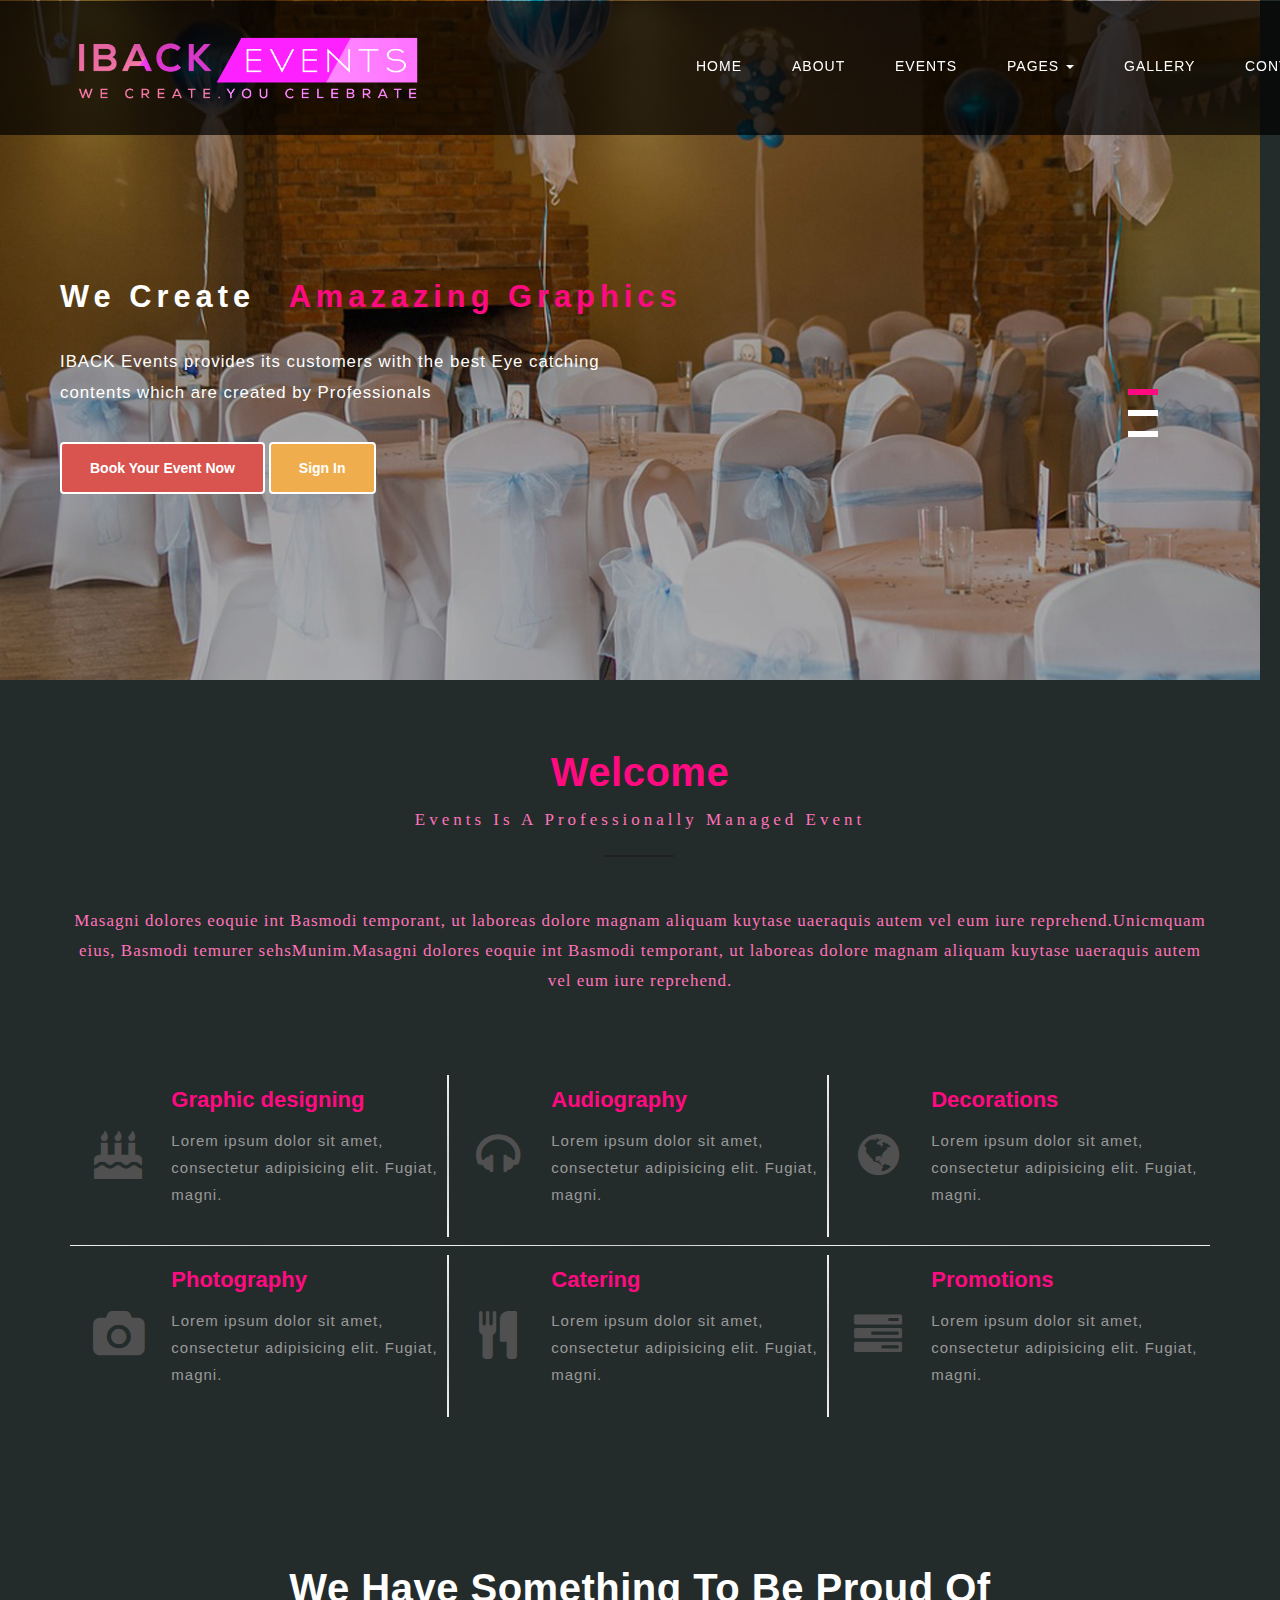
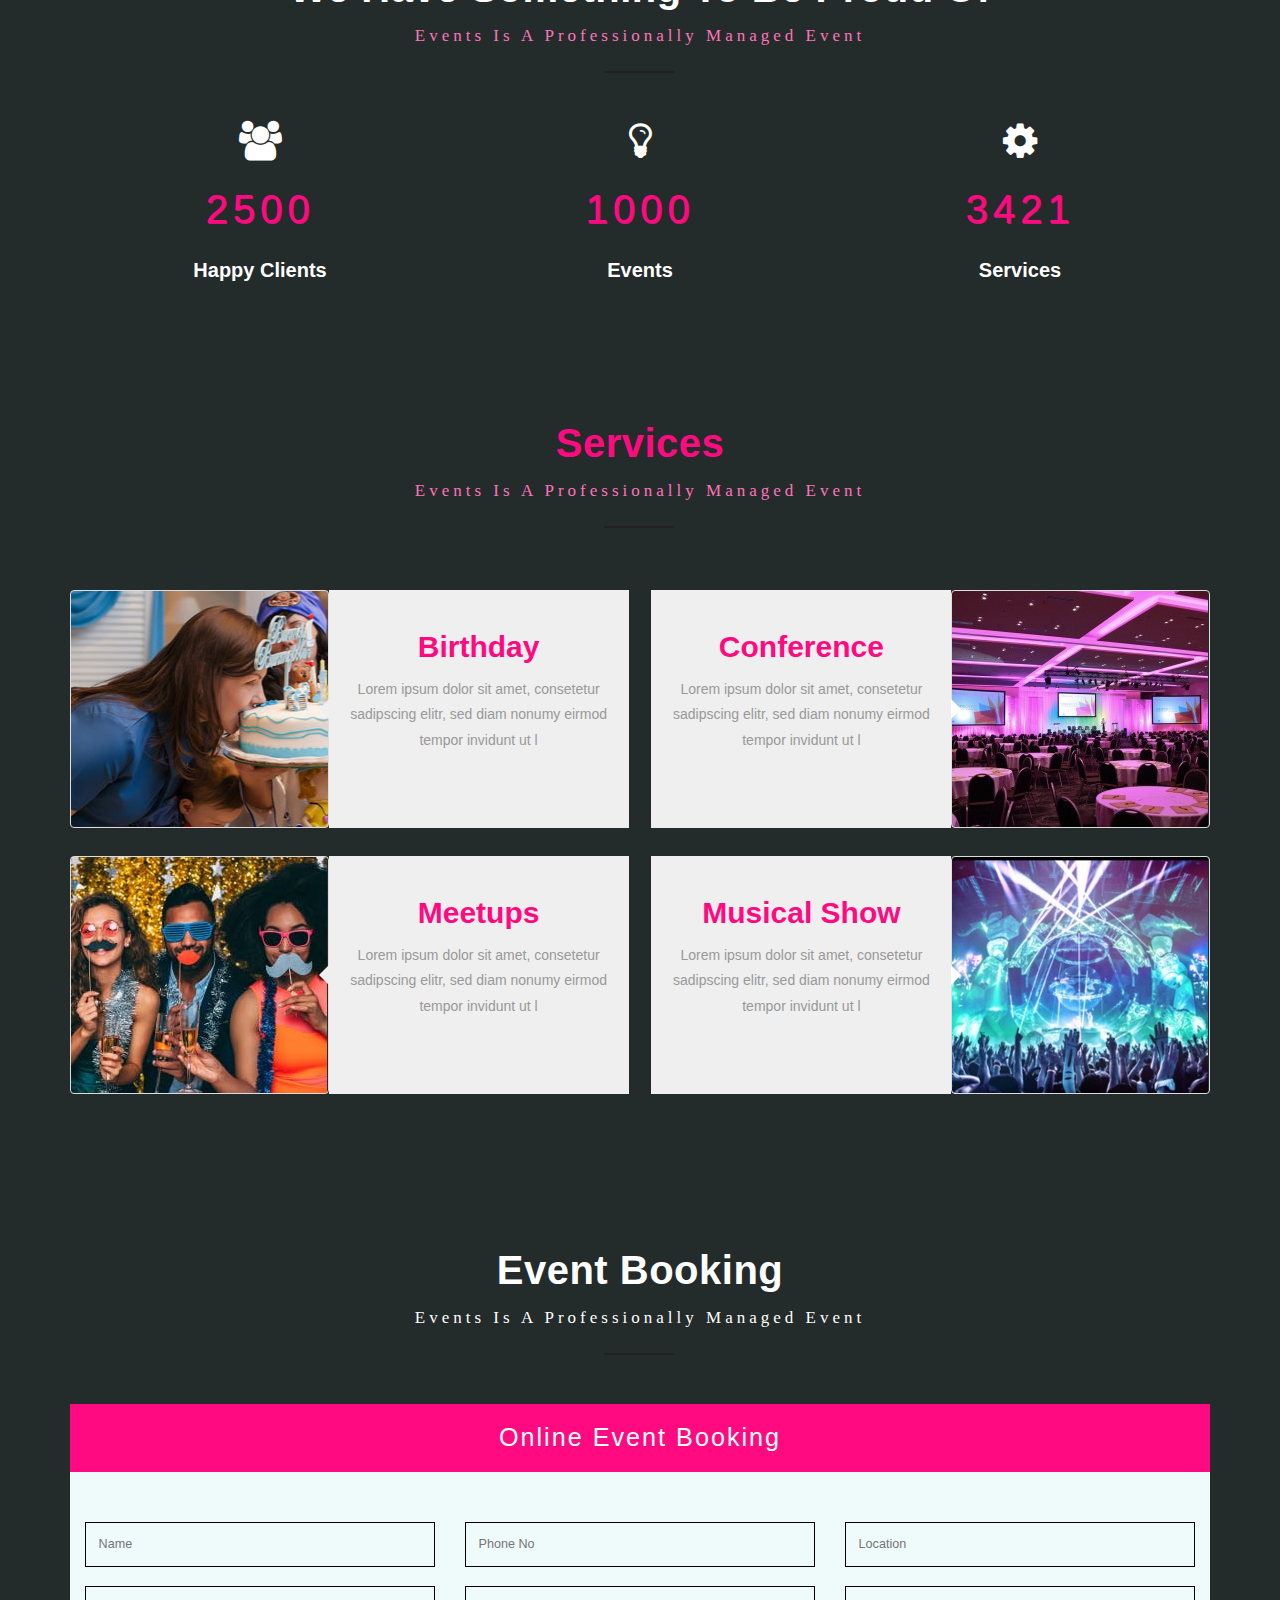
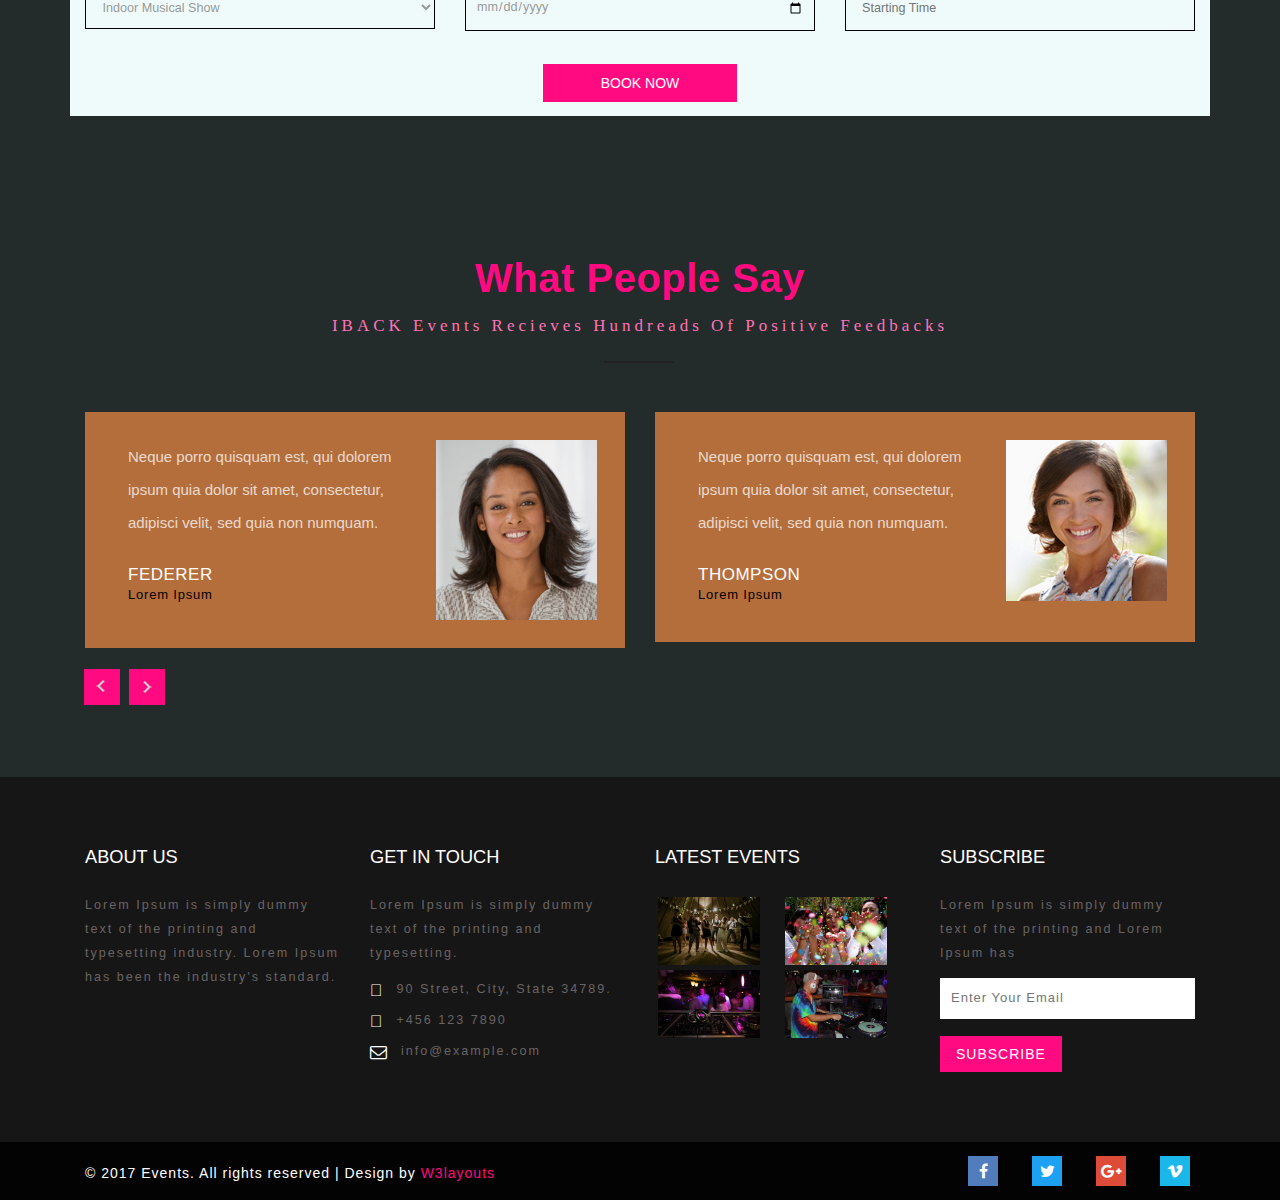
<file: EventManagementApplicationFinal/src/main/webapp/index.html>
<!--
Author: W3layouts
Author URL: http://w3layouts.com
License: Creative Commons Attribution 3.0 Unported
License URL: http://creativecommons.org/licenses/by/3.0/
-->
<!DOCTYPE html>
<html lang="en" >
<head>


		
	<style>
		
		li
{
display: inline;
list-style-type: none;
padding-right: 20px;
}
		
		</style>
<title>IBACK EVENTS</title>
<meta name="viewport" content="width=device-width, initial-scale=1">
<meta http-equiv="Content-Type" content="text/html; charset=utf-8" />
<meta name="keywords" content="Events Responsive web template, Bootstrap Web Templates, Flat Web Templates, Android Compatible web template, 
	SmartPhone Compatible web template, free WebDesigns for Nokia, Samsung, LG, Sony Ericsson, Motorola web design" />
<script type="application/x-javascript"> addEventListener("load", function() { setTimeout(hideURLbar, 0); }, false); function hideURLbar(){ window.scrollTo(0,1); } </script>
<!-- Custom Theme files -->
<link href="css/bootstrap.css" type="text/css" rel="stylesheet" media="all">
<link href="css/style.css" type="text/css" rel="stylesheet" media="all">  
<link href="css/font-awesome.css" rel="stylesheet">		<!-- font-awesome icons -->
<!-- //Custom Theme files --> 
<!-- js -->
<script src="js/jquery-2.2.3.min.js"></script>  
<!-- //js -->
<!-- web-fonts -->  
<link href="//fonts.googleapis.com/css?family=Josefin+Sans:300,400,600,700" rel="stylesheet">
<link href="//fonts.googleapis.com/css?family=Roboto" rel="stylesheet">
<!-- //web-fonts -->
<!--<link href="assets/css/black-dashboard.css?v=1.0.0" rel="stylesheet" />-->
<script src="assets\js\core\bootstrap.min.js"></script>
<script src="assets\js\jquery.min.js"></script>
</head>


<body id="page-top" data-spy="scroll" data-target=".navbar-fixed-top" style="background-color: #232b2b">  
		<!-- banner -->
		<div id="home" class="w3ls-banner"> 
	
			<!-- banner-text -->
			<div class="slider">
				<div class="callbacks_container">
					<ul class="rslides callbacks callbacks1" id="slider4">
						<li>
							<div class="w3layouts-banner-top">
	
								<div class="container">
									<div class="agileits-banner-info">
										<h3>We Create  <span>Amazazing Graphics</span></h3>
													<p>IBACK Events provides its customers with the best Eye catching contents which are created by Professionals</p>
										<div class="agileits_w3layouts_more menu__item">
												<input class="btn btn-danger" type="button" value="Book Your Event Now" id="booknow1">
												<input class="btn btn-warning" type="button" value="Sign In" id="sign2" onclick="location.href = 'Customer SignUp.html';">
				</div>
									</div>	
								</div>
							</div>
						</li>
						<li>
							<div class="w3layouts-banner-top w3layouts-banner-top1">
								<div class="container">
									<div class="agileits-banner-info">
										<h3>We Celebrate  <span>Your Parties</span></h3>
											<p>Why worry? We will make your event the best</p>
										<div class="agileits_w3layouts_more menu__item">
												<input class="btn btn-danger" type="button" value="Book Your Event Now" id="booknow2">
												<input class="btn btn-warning" type="button" value="Sign In" id="sign2" onclick="location.href = 'Customer SignUp.html';">
				</div>
									</div>	
								</div>
							</div>
						</li>
						<li>
							<div class="w3layouts-banner-top w3layouts-banner-top2">
								<div class="container">
									<div class="agileits-banner-info">
									<h3>We Capture  <span>Every Memories</span></h3>
											<p>We do not let you to miss even a single moment.</p>
										<div class="agileits_w3layouts_more menu__item">
												<input class="btn btn-danger" type="button" value="Book Your Event Now" id="booknow3">
												<input class="btn btn-warning" type="button" value="Sign In" id="sign2" onclick="location.href = 'Customer SignUp.html';">
									</div>
									
								</div>
							</div>
						</li>
					</ul>
				</div>
				<div class="clearfix"> </div>
				
				<!--banner Slider starts Here-->
			</div>
			 
	 
		</div>	
		<!-- //banner --> 
				<!-- header -->
			<div class="header-w3layouts"> 
				<!-- Navigation -->
				<nav class="navbar navbar-default navbar-fixed-top">
					<div class="container">
						<div class="navbar-header page-scroll">
							<button type="button" class="navbar-toggle" data-toggle="collapse" data-target=".navbar-ex1-collapse">
								<span class="sr-only">Events</span>
								<span class="icon-bar"></span>
								<span class="icon-bar"></span>
								<span class="icon-bar"></span>
							</button>
							<a href="index.html"><div class="logodiv" style="width: 50px"> <img class="" src="assets/img/logo3.png" alt="..." style="width: 350px"></div></a>
						</div> 
						<!-- Collect the nav links, forms, and other content for toggling -->
						<div class="collapse navbar-collapse navbar-ex1-collapse" style="margin-top: 2%; margin-right: -30%;" >
							<ul class="nav navbar-nav navbar-right">
								<!-- Hidden li included to remove active class from about link when scrolled up past about section -->
								<li class="hidden"><a class="page-scroll" href="#page-top"></a>	</li>
								<li><a class="hvr-sweep-to-right" href="index.html">Home</a></li>
								<li><a class="hvr-sweep-to-right" href="about.html">About</a></li>
								<li><a class="hvr-sweep-to-right" href="events.html">Events</a></li>
								<li class="dropdown">
										<a href="#" class="dropdown-toggle hvr-sweep-to-right" data-hover="Pages" data-toggle="dropdown">Pages <b class="caret"></b></a>
										<ul class="dropdown-menu">
											<li><a class="hvr-sweep-to-right" href="icons.html">Icons</a></li>
											<li><a class="hvr-sweep-to-right" href="typography.html">Short Codes</a></li>
										</ul>
								  </li>
								<li><a class="hvr-sweep-to-right" href="gallery.html">Gallery</a></li>
								<li><a class="hvr-sweep-to-right" href="contact.html">Contact</a></li>
								<li><a class="hvr-sweep-to-right" href="login.html">Login</a></li>
								<li><a class="hvr-sweep-to-right" href="Customer SignUp.html">Sign Up</a></li>
							</ul>
						</div>
						<!-- /.navbar-collapse -->
					</div>
					<!-- /.container -->
				</nav>  
			</div>	
		<!-- //header -->
		<!-- ser_agile -->
		<div class="ser_agile">
			<div class="container">
			<h2 class="heading-agileinfo">Welcome<span style="color: #FF73B9;  font-family: SFMono-Regular, Menlo, Monaco, Consolas">Events is a professionally managed Event</span></h2>
			<p style="color: #FF73B9;  font-family: SFMono-Regular, Menlo, Monaco, Consolas">Masagni dolores eoquie int Basmodi temporant, ut laboreas dolore magnam aliquam kuytase uaeraquis autem vel eum iure reprehend.Unicmquam eius, Basmodi temurer sehsMunim.Masagni dolores eoquie int Basmodi temporant, ut laboreas dolore magnam aliquam kuytase uaeraquis autem vel eum iure reprehend.</p>
			<div class="ser_w3l">  
			  <div class="outer-wrapper">
				<div class="inner-wrapper">
				  <div class="icon-wrapper">
					<i class="fa fa-birthday-cake" aria-hidden="true"></i>
				  </div>
				  <div class="content-wrapper">
					<h4>Graphic designing</h4>
					<p>Lorem ipsum dolor sit amet, consectetur adipisicing elit. Fugiat, magni.</p>
				  </div>
				</div>
			  </div>
			  <div class="outer-wrapper">
				<div class="inner-wrapper">
				  <div class="icon-wrapper">
					<i class="fa fa-headphones" aria-hidden="true"></i>
				  </div>
				  <div class="content-wrapper">
					<h4>Audiography</h4>
					<p>Lorem ipsum dolor sit amet, consectetur adipisicing elit. Fugiat, magni.</p>
				  </div>
				</div>
			  </div>
			  <div class="outer-wrapper">
				<div class="inner-wrapper">
				  <div class="icon-wrapper">
					<i class="fa fa-globe" aria-hidden="true"></i>
				  </div>
				  <div class="content-wrapper">
					<h4>Decorations</h4>
					<p>Lorem ipsum dolor sit amet, consectetur adipisicing elit. Fugiat, magni.</p>
				  </div>
				</div>
			  </div>
			  <div class="outer-wrapper">
				<div class="inner-wrapper">
				  <div class="icon-wrapper">
					<i class="fa fa-camera" aria-hidden="true"></i>
				  </div>
				  <div class="content-wrapper">
					<h4>Photography</h4>
					<p>Lorem ipsum dolor sit amet, consectetur adipisicing elit. Fugiat, magni.</p>
				  </div>
				</div>
			  </div>
			  <div class="outer-wrapper">
				<div class="inner-wrapper">
				  <div class="icon-wrapper">
					<i class="fa fa-cutlery" aria-hidden="true"></i>
				  </div>
				  <div class="content-wrapper">
					<h4>Catering</h4>
					<p>Lorem ipsum dolor sit amet, consectetur adipisicing elit. Fugiat, magni.</p>
				  </div>
				</div>
			  </div>
			  <div class="outer-wrapper">
				<div class="inner-wrapper">
				  <div class="icon-wrapper">
					<i class="fa fa-tasks" aria-hidden="true"></i>
				  </div>
				  <div class="content-wrapper">
					<h4>Promotions</h4>
					<p>Lorem ipsum dolor sit amet, consectetur adipisicing elit. Fugiat, magni.</p>
				  </div>
				</div>
			  </div>
			  <div class="clearfix"></div>
			  </div>
			</div>
		</div>
	<!-- //ser_agile -->
<!-- Stats -->
	<div class="stats-agileits">
	<div class="container">
		<h3 class="heading-agileinfo white-w3ls">We Have Something To Be Proud Of<span  style="color: #FF73B9;  font-family: SFMono-Regular, Menlo, Monaco, Consolas">Events is a professionally managed Event</span></h3>
	</div>
		<div class="stats-info agileits w3layouts">
		<div class="container">
			<div class="col-md-4 col-sm-4agileits w3layouts stats-grid stats-grid-1">
				<i class="fa fa-users" aria-hidden="true"></i>
				<div class="numscroller agileits-w3layouts" data-slno='1' data-min='0' data-max='2500' data-delay='3' data-increment="2">2500</div>
				<div class="stat-info-w3ls">
					<h4 class="agileits w3layouts">Happy Clients</h4>
				</div>
			</div>
			<div class="col-md-4 col-sm-4 agileits w3layouts stats-grid stats-grid-2">
				<i class="fa fa-lightbulb-o" aria-hidden="true"></i>
				<div class="numscroller agileits-w3layouts" data-slno='1' data-min='0' data-max='1000' data-delay='3' data-increment="2">1000</div>
				<div class="stat-info-w3ls">
					<h4 class="agileits w3layouts">Events</h4>
				</div>
			</div>
			<div class="col-md-4 col-sm-4 stats-grid agileits w3layouts stats-grid-3">
			<i class="fa fa-cog" aria-hidden="true"></i>
				<div class="numscroller agileits-w3layouts" data-slno='1' data-min='0' data-max='3421' data-delay='3' data-increment="2">3421</div>
				<div class="stat-info-w3ls">
					<h4 class="agileits w3layouts">Services</h4>
				</div>
			</div>
			<div class="clearfix"></div>
			</div>
		</div>
	</div>
	<!-- //Stats -->
	
	<!-- showcase_w3layouts -->	
	<div class="showcase_w3layouts">
		<div class="container">
		<h3 class="heading-agileinfo">Services<span style="color: #FF73B9;  font-family: SFMono-Regular, Menlo, Monaco, Consolas"> Events is a professionally managed Event</span></h3>
			<div class="our_agile-info">
			<div class="showcase">
				<div class="thumbnail thumbnail--awesome">
					<div class="thumbnail__overlay">
						
					</div>
				</div>
				<div class="desc">
				
					<h4>Birthday</h4>
					<p>Lorem ipsum dolor sit amet, consetetur sadipscing elitr, sed diam nonumy eirmod tempor invidunt ut l
					</p>
				</div>
			</div>
			
			<div class="showcase showcase--inverted">
				<div class="desc">
					
					<h4>Conference</h4>
					<p>Lorem ipsum dolor sit amet, consetetur sadipscing elitr, sed diam nonumy eirmod tempor invidunt ut l
					</p>
				</div>
				<div class="thumbnail thumbnail--awesome1">
					<div class="thumbnail__overlay">
						
					</div>
				</div>
			</div>
			<div class="showcase">
				<div class="thumbnail thumbnail--awesome2">
					<div class="thumbnail__overlay">
						
					</div>
				</div>
				<div class="desc">
				
					<h4>Meetups</h4>
					<p>Lorem ipsum dolor sit amet, consetetur sadipscing elitr, sed diam nonumy eirmod tempor invidunt ut l
					</p>
				</div>
			</div>
			<div class="showcase showcase--inverted">
				<div class="desc">
					
					<h4>Musical Show</h4>
					<p>Lorem ipsum dolor sit amet, consetetur sadipscing elitr, sed diam nonumy eirmod tempor invidunt ut l
					</p>
				</div>
				<div class="thumbnail thumbnail--awesome3">
					<div class="thumbnail__overlay">
					
					</div>
				</div>
			</div>
			<div class="clearfix"></div>
			</div>
		</div>
	</div>
<!-- //showcase_w3layouts -->	
<section class="about_agile">
		<div class="container">	
					<h3 class="heading-agileinfo white-w3ls" id="ebook">Event Booking<span class="black-w3ls" style="color: #FF73B9;  font-family: SFMono-Regular, Menlo, Monaco, Consolas">Events is a professionally managed Event</span></h3>
			<div class="about-grids">
				
				<div class="abt-rt-grid">
					<div class="w3ls-grid-head text-center">
						<h3>online event booking </h3>
					</div>
					<div class="abt-form text-center">
						<form action="addEvent">
							<div class="col-sm-4 col-xs-4 w3ls-lt-form">
								<div class="w3ls-pr">
								<input type="text" placeholder="Name" name=ename>
									<select class="sel"  name=etype>
										<option value="Indoor Musical Show">Indoor Musical Show</option>
										<option value="Formal Parties">Formal Parties</option>
										<option value="Birthday Parties">Birthday Parties</option>
										<option value="MeetUps">MeetUps</option>
										<option value="Outdoor Musical Show">Outdoor Musical Show</option>
										<option value="Conference">Conference</option>
										<option value="DJ parties">DJ parties</option>
									</select>
									
								</div>
							</div>
							<div class="col-sm-4 col-xs-4 w3ls-lt-form">
								<div class="w3ls-pr">
									<input type="tel" name=ephoneNo placeholder="Phone no" required="required">
									<input type="date" name=edate required="required" placeholder="Select Date">
									
								</div>
							</div>
							<div class="col-sm-4 col-xs-4 w3ls-lt-form">
								<div class="w3ls-pr">
									<input type="text" name=elocation placeholder="Location" required="required" >
									<input type="text" name=etime required="required"  placeholder=" starting time">
									
								</div>
							</div>
							<div class="clearfix"></div>
							<input type="submit" value="Book Now" >

						</form>
					</div>
				</div>
			</div>
		</div>
	</section>
	<!--testimonials-->
<div class="testimonials">
	<div class="container">
		<h3 class="heading-agileinfo">What People Say<span style="color: #FF73B9;  font-family: SFMono-Regular, Menlo, Monaco, Consolas">IBACK Events recieves hundreads of Positive feedbacks</span></h3>
		<div class="flex-slider">
			<ul id="flexiselDemo1">			
				<li>
					<div class="laptop">
						<div class="col-md-8 team-right">
							<p>Neque porro quisquam est, qui dolorem ipsum quia dolor sit amet, consectetur,
								adipisci velit, sed quia non numquam.</p>
							<div class="name-w3ls">
								<h5>Federer</h5>
								<span>lorem ipsum</span>
							</div>
						</div>
						<div class="col-md-4 team-left">
							<img class="img-responsive" src="images/t1.jpg" alt=" " />
						</div>
						<div class="clearfix"></div>
					</div>
				</li>
				<li>
					<div class="laptop">
						<div class="col-md-8 team-right">
							<p>Neque porro quisquam est, qui dolorem ipsum quia dolor sit amet, consectetur,
								adipisci velit, sed quia non numquam.</p>
							<div class="name-w3ls">
								<h5>Thompson</h5>
								<span>lorem ipsum</span>
							</div>
						</div>
						<div class="col-md-4 team-left">
							<img class="img-responsive" src="images/t2.jpg" alt=" " />
						</div>
						<div class="clearfix"></div>
					</div>
				</li>
			</ul>
			
		</div>

	</div>
</div>
<!--//testimonials-->

<!-- footer-top -->	
	<div class="footer-top">
		<div class="container">
			<div class="col-md-3 foot-left">
				<h3>About Us</h3>
			
				<p>Lorem Ipsum is simply dummy text of the printing and typesetting industry. Lorem Ipsum has been the industry's standard.</p>
			</div>
			<div class="col-md-3 foot-left">
					<h3>Get In Touch</h3>
					<p>Lorem Ipsum is simply dummy text of the printing and typesetting.</p>
				
						<div class="contact-btm">
							<span class="glyphicon glyphicon-map-marker" aria-hidden="true"></span>
							<p>90 Street, City, State 34789.</p>
						</div>
						<div class="contact-btm">
							<span class="glyphicon glyphicon-earphone" aria-hidden="true"></span>
							<p>+456 123 7890</p>
						<div class="contact-btm">
						</div>
							<span class="fa fa-envelope-o" aria-hidden="true"></span>
							<p><a href="mailto:example@email.com">info@example.com</a></p>
						</div>
						<div class="clearfix"></div>

			</div>
			<div class="col-md-3 foot-left">
				<h3>Latest Events</h3>
				<ul>
					<li><a href="#" data-toggle="modal" data-target="#myModal"><img src="images/g1.jpg" alt="" class="img-responsive"></a></li>
					<li><a href="#" data-toggle="modal" data-target="#myModal"><img src="images/g2.jpg" alt="" class="img-responsive"></a></li>
					<li><a href="#" data-toggle="modal" data-target="#myModal"><img src="images/g3.jpg" alt="" class="img-responsive"></a></li>
					<li><a href="#" data-toggle="modal" data-target="#myModal"><img src="images/g4.jpg" alt="" class="img-responsive"></a></li>
				</ul>
				<div class="clearfix"></div>
			</div>
			<div class="col-md-3 foot-left">
			<h3>Subscribe</h3>
			<p>Lorem Ipsum is simply dummy text of the printing and Lorem Ipsum has </p>
			<form action="#" method="post">	
					<input type="email" Name="Enter Your Email" placeholder="Enter Your Email" required="">
				<input type="submit" value="Subscribe">
			</form>
			</div>
				<div class="clearfix"></div>
		</div>
	</div>
<!-- /footer-top -->							

<!-- footer -->
			<div class="copy-right">
				<div class="container">
				<div class="col-md-6 col-sm-6 col-xs-6 copy-right-grids">
						<div class="copy-left">
						<p>&copy; 2017 Events. All rights reserved | Design by <a href="http://w3layouts.com/">W3layouts</a></p>
						</div>
					</div>
				<div class="col-md-6 col-sm-6 col-xs-6 top-middle">
						<ul>
							<li><a href="#"><i class="fa fa-facebook"></i></a></li>
							<li><a href="#"><i class="fa fa-twitter"></i></a></li>
							<li><a href="#"><i class="fa fa-google-plus"></i></a></li>
							<li><a href="#"><i class="fa fa-vimeo"></i></a></li>
						</ul>
					</div>
					<div class="clearfix"></div>
					</div>
			</div>
			
<!-- //footer -->
<!-- bootstrap-modal-pop-up -->
	<div class="modal video-modal fade" id="myModal" tabindex="-1" role="dialog" aria-labelledby="myModal">
		<div class="modal-dialog" role="document">
			<div class="modal-content">
				<div class="modal-header">
					Events
					<button type="button" class="close" data-dismiss="modal" aria-label="Close"><span aria-hidden="true">&times;</span></button>						
				</div>
					<div class="modal-body">
						<img src="images/g8.jpg" alt=" " class="img-responsive" />
						<p>Ut enim ad minima veniam, quis nostrum 
							exercitationem ullam corporis suscipit laboriosam, 
							nisi ut aliquid ex ea commodi consequatur? Quis autem 
							vel eum iure reprehenderit qui in ea voluptate velit 
							esse quam nihil molestiae consequatur, vel illum qui 
							dolorem eum fugiat quo voluptas nulla pariatur.
							<i>" Quis autem vel eum iure reprehenderit qui in ea voluptate velit 
								esse quam nihil molestiae consequatur.</i></p>
					</div>
			</div>
		</div>
	</div>
<!-- //bootstrap-modal-pop-up --> 
<a href="#" id="toTop" style="display: block;"> <span id="toTopHover" style="opacity: 1;"> </span></a>

<script src="js/jquery-2.2.3.min.js"></script> 
	
<!-- skills -->

						<script src="js/responsiveslides.min.js"></script>
			<script>
						// You can also use "$(window).load(function() {"
						$(function () {
						  // Slideshow 4
						  $("#slider4").responsiveSlides({
							auto: true,
							pager:true,
							nav:false,
							speed: 500,
							namespace: "callbacks",
							before: function () {
							  $('.events').append("<li>before event fired.</li>");
							},
							after: function () {
							  $('.events').append("<li>after event fired.</li>");
							}
						  });
					
						});
			</script>
			<script>
								// You can also use "$(window).load(function() {"
								$(function () {
								  // Slideshow 4
								  $("#slider3").responsiveSlides({
									auto: true,
									pager:false,
									nav:true,
									speed: 500,
									namespace: "callbacks",
									before: function () {
									  $('.events').append("<li>before event fired.</li>");
									},
									after: function () {
									  $('.events').append("<li>after event fired.</li>");
									}
								  });
							
								});
							 </script>

<!-- start-smoth-scrolling -->
<!-- OnScroll-Number-Increase-JavaScript -->
	<script type="text/javascript" src="js/numscroller-1.0.js"></script>
<!-- //OnScroll-Number-Increase-JavaScript -->
<!--flexiselDemo1 -->
 <script type="text/javascript">
							$(window).load(function() {
								$("#flexiselDemo1").flexisel({
									visibleItems: 2,
									animationSpeed: 1000,
									autoPlay: true,
									autoPlaySpeed: 3000,    		
									pauseOnHover: true,
									enableResponsiveBreakpoints: true,
									responsiveBreakpoints: { 
										portrait: { 
											changePoint:480,
											visibleItems: 1
										}, 
										landscape: { 
											changePoint:640,
											visibleItems: 1
										},
										tablet: { 
											changePoint:991,
											visibleItems: 1
										}
									}
								});
								
							});
			</script>
			<script type="text/javascript" src="js/jquery.flexisel.js"></script>
<!--//flexiselDemo1 -->

<script type="text/javascript" src="js/move-top.js"></script>
<script type="text/javascript" src="js/easing.js"></script>
<script type="text/javascript">
	jQuery(document).ready(function($) {
		$(".scroll").click(function(event){		
			event.preventDefault();
			$('html,body').animate({scrollTop:$(this.hash).offset().top},1000);
		});
	});
</script>
<!-- start-smoth-scrolling -->
	<script src="js/bootstrap.js"></script>
<!-- //for bootstrap working -->
<!-- here stars scrolling icon -->
	<script type="text/javascript">
		$(document).ready(function() {
			/*
				var defaults = {
				containerID: 'toTop', // fading element id
				containerHoverID: 'toTopHover', // fading element hover id
				scrollSpeed: 1200,
				easingType: 'linear' 
				};
			*/
								
			$().UItoTop({ easingType: 'easeOutQuart' });
								
			});
	</script>
<!-- //here ends scrolling icon -->

<script>
$("#booknow1").click(function() {
    $('html, body').animate({
        scrollTop: $("#ebook").offset().top
	}, 2000);
	
	
});

$("#booknow2").click(function() {
    $('html, body').animate({
        scrollTop: $("#ebook").offset().top
	}, 2000);
	
	
});

$("#booknow3").click(function() {
    $('html, body').animate({
        scrollTop: $("#ebook").offset().top
	}, 2000);
	
	
});


</script>





</body>
</html>
</file>
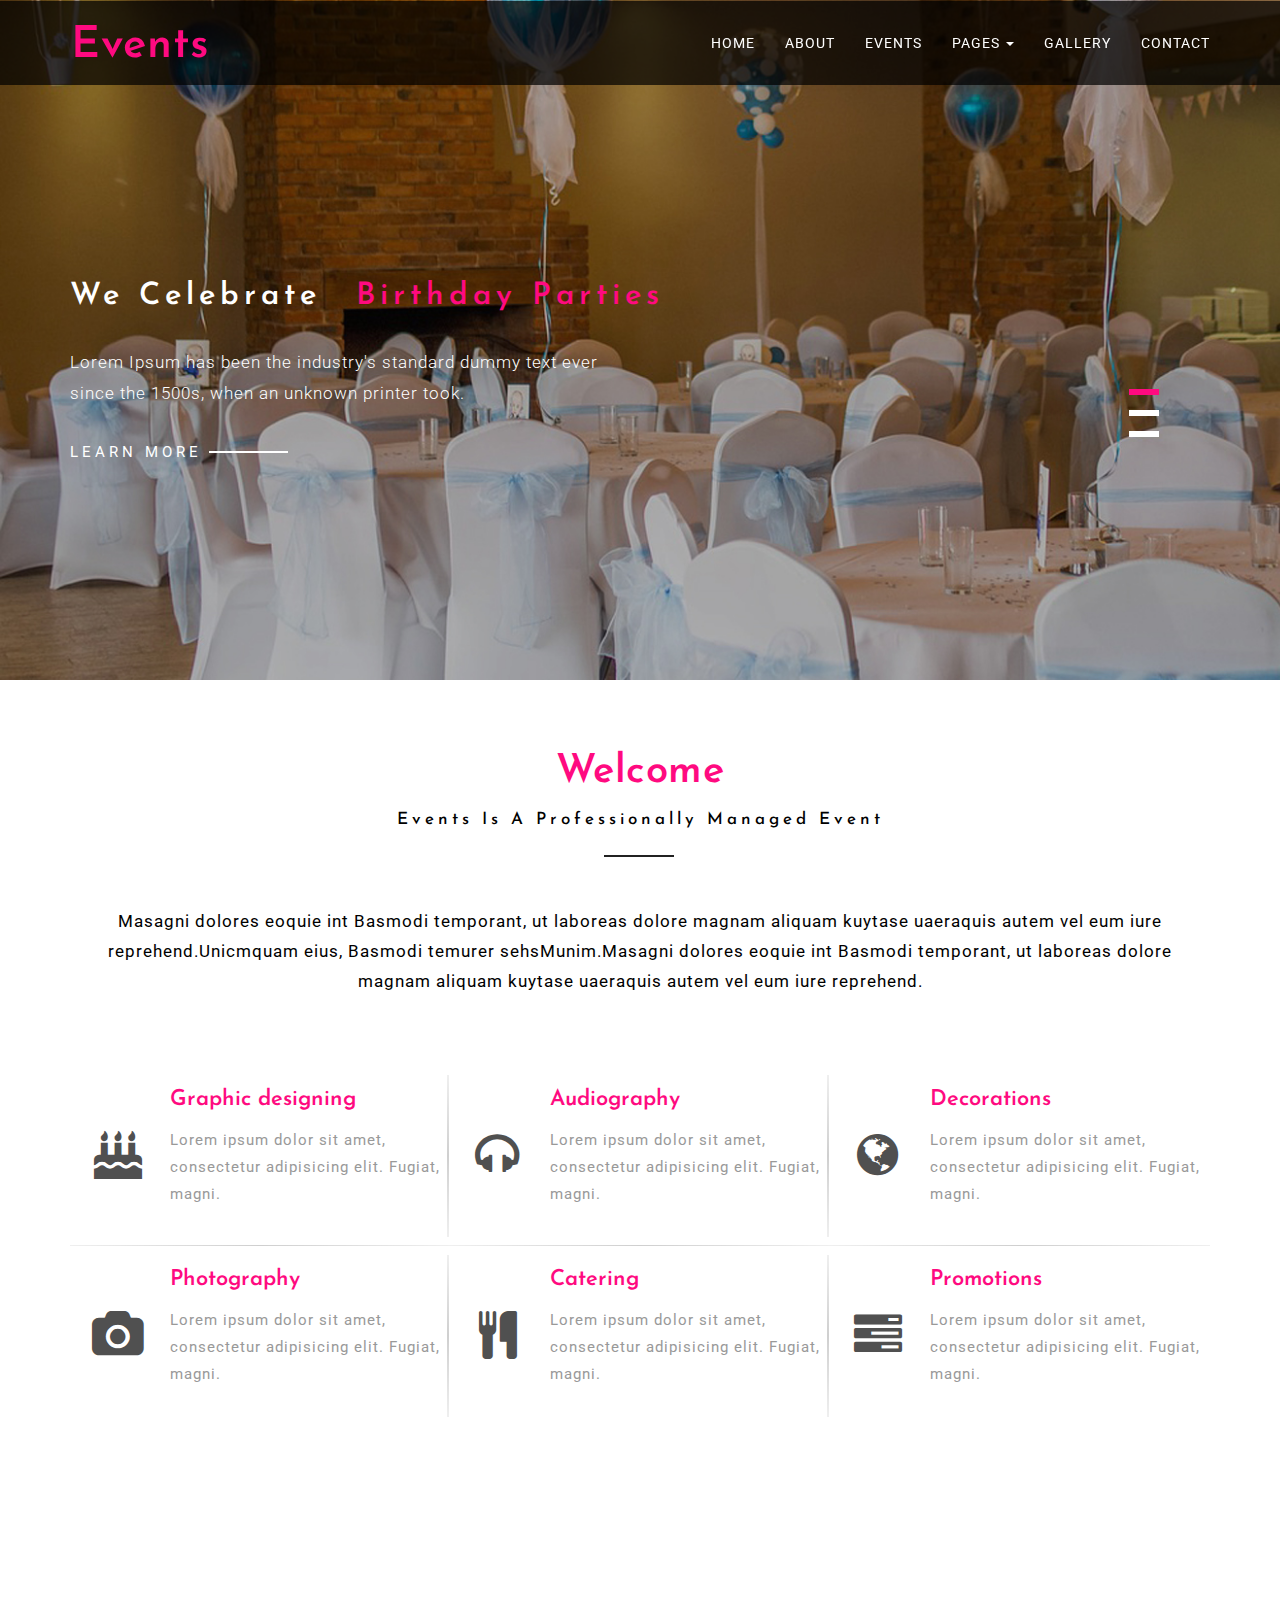
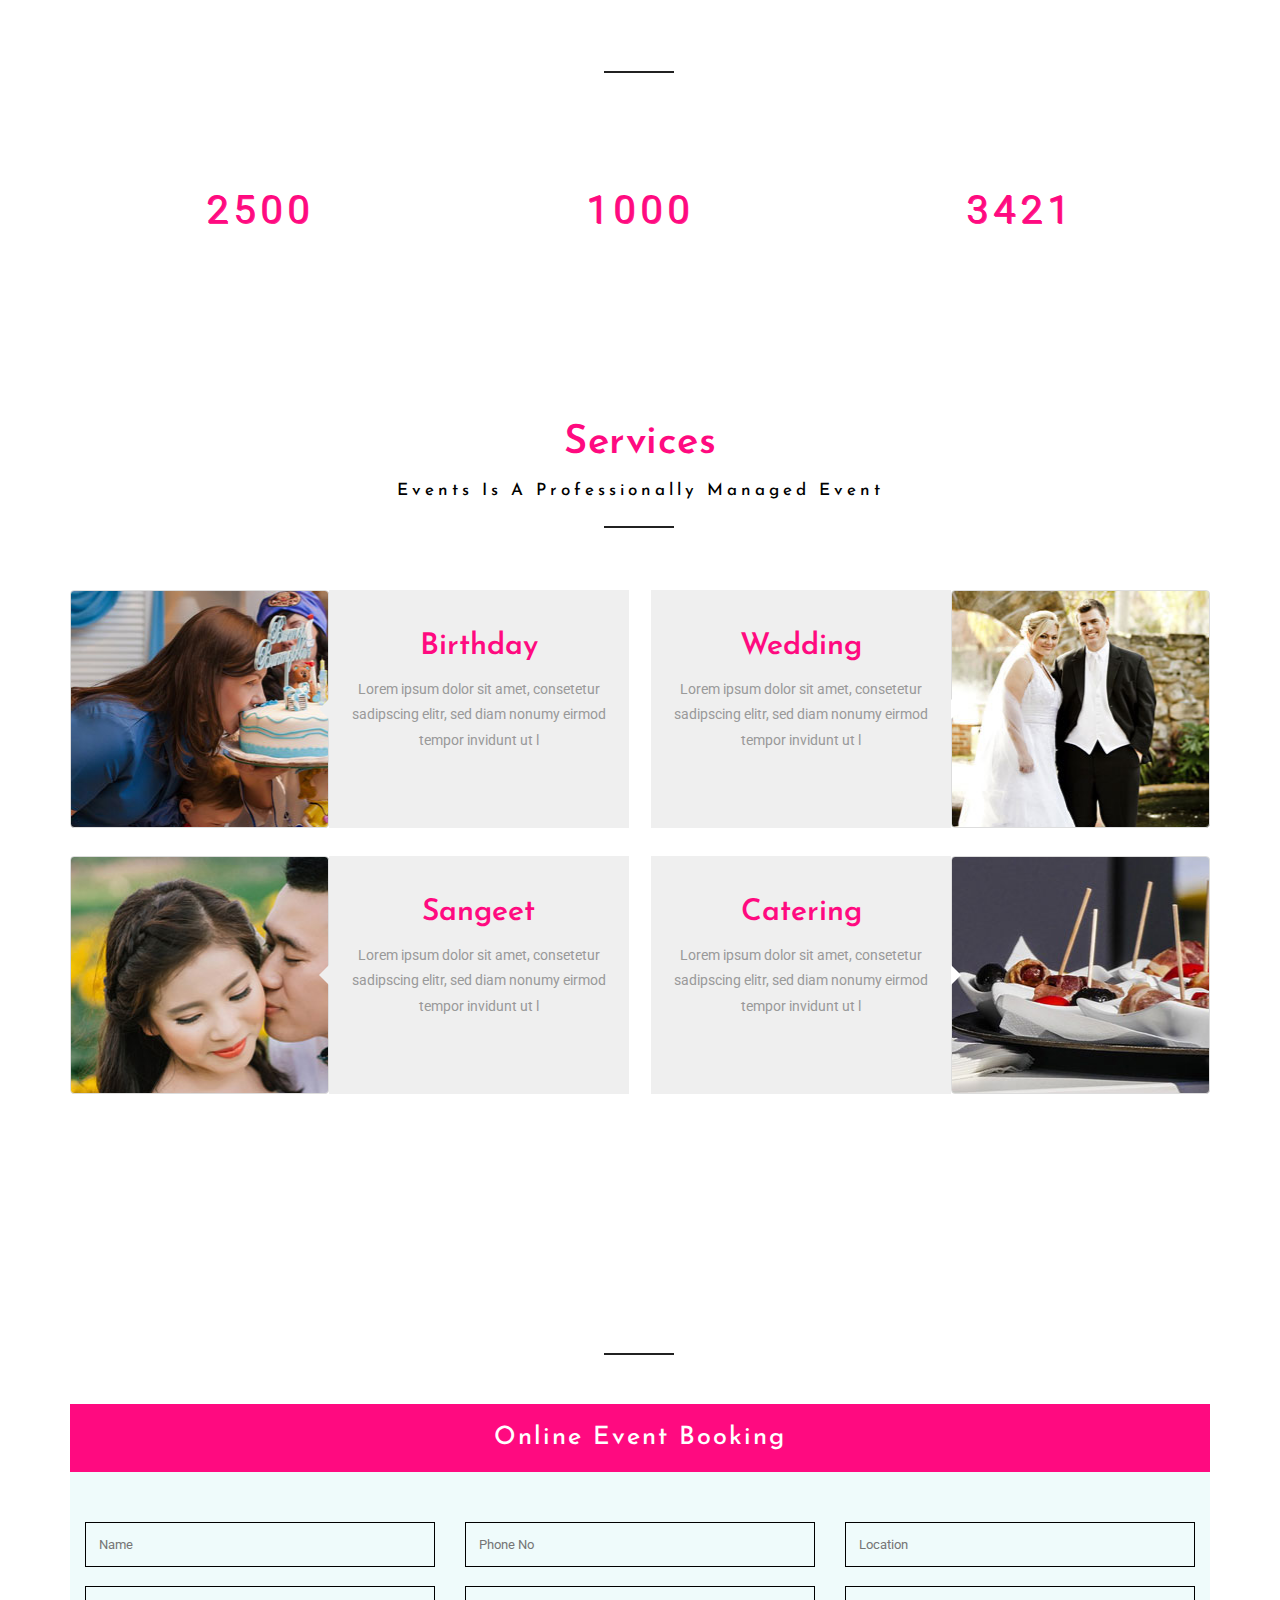
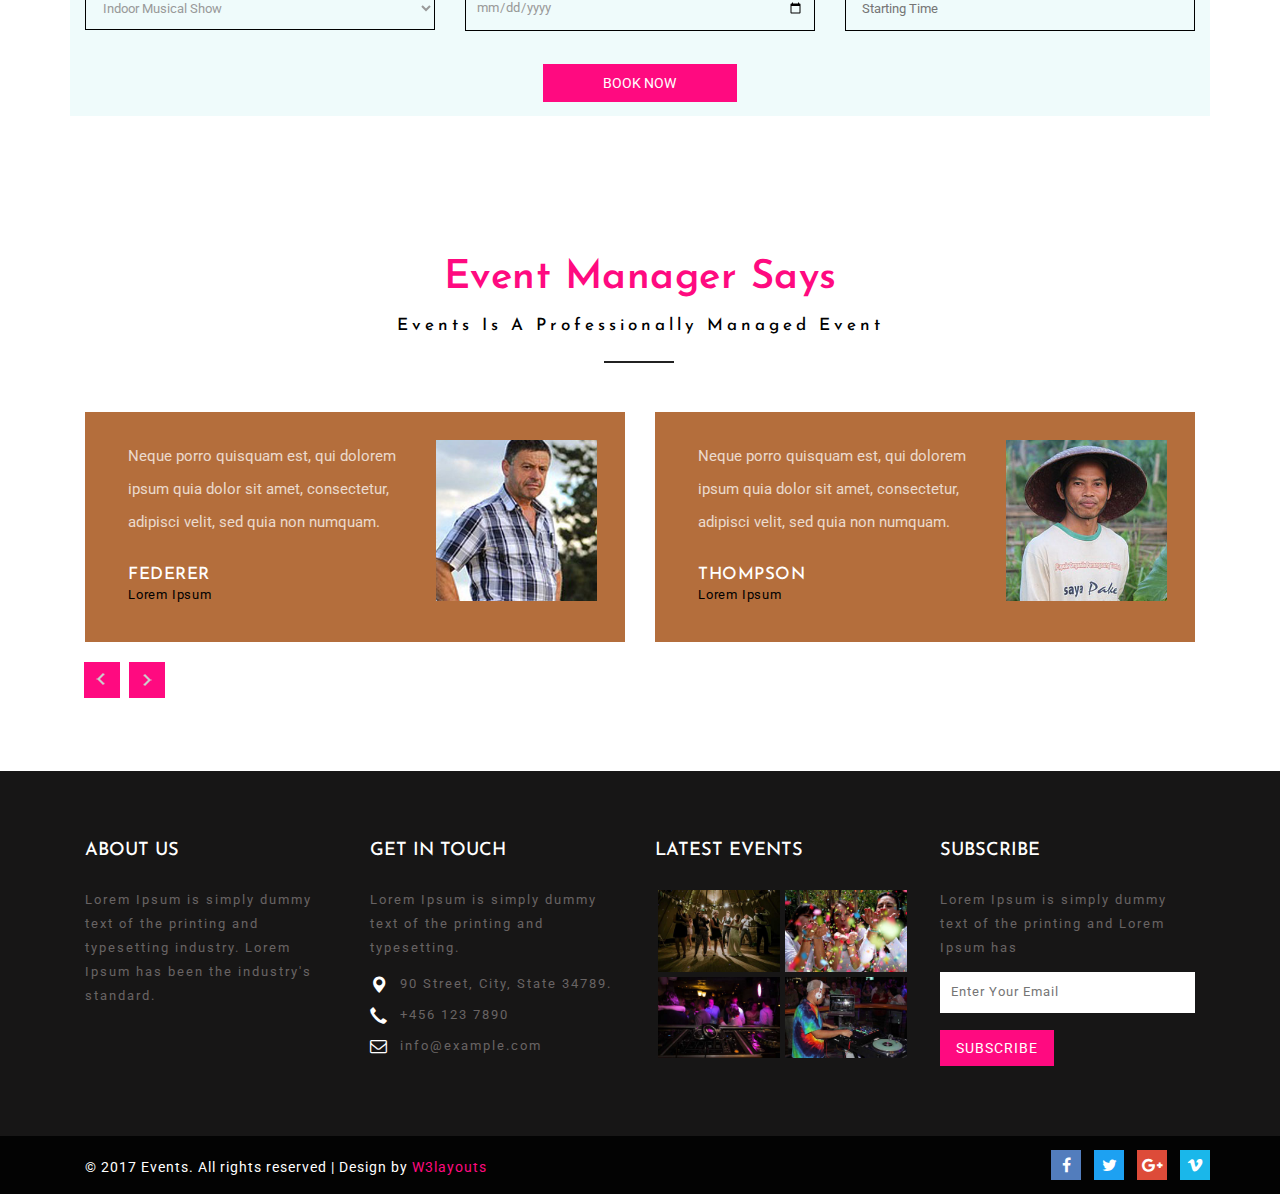
<file: EventManagementApplicationFinal/bin/src/main/webapp/index.html>
<!--
Author: W3layouts
Author URL: http://w3layouts.com
License: Creative Commons Attribution 3.0 Unported
License URL: http://creativecommons.org/licenses/by/3.0/
-->
<!DOCTYPE html>
<html lang="en" >
<head>
<title>Events a Wedding Category Bootstrap Responsive website Template | Home :: w3layouts</title>
<meta name="viewport" content="width=device-width, initial-scale=1">
<meta http-equiv="Content-Type" content="text/html; charset=utf-8" />
<meta name="keywords" content="Events Responsive web template, Bootstrap Web Templates, Flat Web Templates, Android Compatible web template, 
	SmartPhone Compatible web template, free WebDesigns for Nokia, Samsung, LG, Sony Ericsson, Motorola web design" />
<script type="application/x-javascript"> addEventListener("load", function() { setTimeout(hideURLbar, 0); }, false); function hideURLbar(){ window.scrollTo(0,1); } </script>
<!-- Custom Theme files -->
<link href="css/bootstrap.css" type="text/css" rel="stylesheet" media="all">
<link href="css/style.css" type="text/css" rel="stylesheet" media="all">  
<link href="css/font-awesome.css" rel="stylesheet">		<!-- font-awesome icons -->
<!-- //Custom Theme files --> 
<!-- js -->
<script src="js/jquery-2.2.3.min.js"></script>  
<!-- //js -->
<!-- web-fonts -->  
<link href="//fonts.googleapis.com/css?family=Josefin+Sans:300,400,600,700" rel="stylesheet">
<link href="//fonts.googleapis.com/css?family=Roboto" rel="stylesheet">
<!-- //web-fonts -->
</head>

<body id="page-top" data-spy="scroll" data-target=".navbar-fixed-top">  
	<!-- banner -->
	<div id="home" class="w3ls-banner"> 

		<!-- banner-text -->
		<div class="slider">
			<div class="callbacks_container">
				<ul class="rslides callbacks callbacks1" id="slider4">
					<li>
						<div class="w3layouts-banner-top">

							<div class="container">
								<div class="agileits-banner-info">
									<h3>We Celebrate  <span>Birthday Parties</span></h3>
												<p>Lorem Ipsum has been the industry's standard dummy text ever since the 1500s, when an unknown printer took.</p>
									<div class="agileits_w3layouts_more menu__item">
				<a href="#" class="menu__link" data-toggle="modal" data-target="#myModal">Learn More</a>
			</div>
								</div>	
							</div>
						</div>
					</li>
					<li>
						<div class="w3layouts-banner-top w3layouts-banner-top1">
							<div class="container">
								<div class="agileits-banner-info">
									<h3>We Celebrate  <span>Newyear Parties</span></h3>
										<p>Lorem Ipsum has been the industry's standard dummy text ever since the 1500s, when an unknown printer took.</p>
									<div class="agileits_w3layouts_more menu__item">
				<a href="#" class="menu__link" data-toggle="modal" data-target="#myModal">Learn More</a>
			</div>
								</div>	
							</div>
						</div>
					</li>
					<li>
						<div class="w3layouts-banner-top w3layouts-banner-top2">
							<div class="container">
								<div class="agileits-banner-info">
								<h3>We Celebrate  <span>Marriage Functions</span></h3>
										<p>Lorem Ipsum has been the industry's standard dummy text ever since the 1500s, when an unknown printer took.</p>
									<div class="agileits_w3layouts_more menu__item">
											<a href="#" class="menu__link" data-toggle="modal" data-target="#myModal">Learn More</a>
										</div>
								</div>
								
							</div>
						</div>
					</li>
				</ul>
			</div>
			<div class="clearfix"> </div>
			
			<!--banner Slider starts Here-->
		</div>
		 
 
	</div>	
	<!-- //banner --> 
			<!-- header -->
		<div class="header-w3layouts"> 
			<!-- Navigation -->
			<nav class="navbar navbar-default navbar-fixed-top">
				<div class="container">
					<div class="navbar-header page-scroll">
						<button type="button" class="navbar-toggle" data-toggle="collapse" data-target=".navbar-ex1-collapse">
							<span class="sr-only">Events</span>
							<span class="icon-bar"></span>
							<span class="icon-bar"></span>
							<span class="icon-bar"></span>
						</button>
						<h1><a class="navbar-brand" href="index.html">Events</a></h1>
					</div> 
					<!-- Collect the nav links, forms, and other content for toggling -->
					<div class="collapse navbar-collapse navbar-ex1-collapse">
						<ul class="nav navbar-nav navbar-right">
							<!-- Hidden li included to remove active class from about link when scrolled up past about section -->
							<li class="hidden"><a class="page-scroll" href="#page-top"></a>	</li>
							<li><a class="hvr-sweep-to-right" href="index.html">Home</a></li>
							<li><a class="hvr-sweep-to-right" href="about.html">About</a></li>
							<li><a class="hvr-sweep-to-right" href="events.html">Events</a></li>
							<li class="dropdown">
									<a href="#" class="dropdown-toggle hvr-sweep-to-right" data-hover="Pages" data-toggle="dropdown">Pages <b class="caret"></b></a>
									<ul class="dropdown-menu">
										<li><a class="hvr-sweep-to-right" href="icons.html">Icons</a></li>
										<li><a class="hvr-sweep-to-right" href="typography.html">Short Codes</a></li>
									</ul>
							  </li>
							<li><a class="hvr-sweep-to-right" href="gallery.html">Gallery</a></li>
							<li><a class="hvr-sweep-to-right" href="contact.html">Contact</a></li>
						</ul>
					</div>
					<!-- /.navbar-collapse -->
				</div>
				<!-- /.container -->
			</nav>  
		</div>	
		<!-- //header -->
		<!-- ser_agile -->
		<div class="ser_agile">
			<div class="container">
			<h2 class="heading-agileinfo">Welcome<span>Events is a professionally managed Event</span></h2>
			<p>Masagni dolores eoquie int Basmodi temporant, ut laboreas dolore magnam aliquam kuytase uaeraquis autem vel eum iure reprehend.Unicmquam eius, Basmodi temurer sehsMunim.Masagni dolores eoquie int Basmodi temporant, ut laboreas dolore magnam aliquam kuytase uaeraquis autem vel eum iure reprehend.</p>
			<div class="ser_w3l">  
			  <div class="outer-wrapper">
				<div class="inner-wrapper">
				  <div class="icon-wrapper">
					<i class="fa fa-birthday-cake" aria-hidden="true"></i>
				  </div>
				  <div class="content-wrapper">
					<h4>Graphic designing</h4>
					<p>Lorem ipsum dolor sit amet, consectetur adipisicing elit. Fugiat, magni.</p>
				  </div>
				</div>
			  </div>
			  <div class="outer-wrapper">
				<div class="inner-wrapper">
				  <div class="icon-wrapper">
					<i class="fa fa-headphones" aria-hidden="true"></i>
				  </div>
				  <div class="content-wrapper">
					<h4>Audiography</h4>
					<p>Lorem ipsum dolor sit amet, consectetur adipisicing elit. Fugiat, magni.</p>
				  </div>
				</div>
			  </div>
			  <div class="outer-wrapper">
				<div class="inner-wrapper">
				  <div class="icon-wrapper">
					<i class="fa fa-globe" aria-hidden="true"></i>
				  </div>
				  <div class="content-wrapper">
					<h4>Decorations</h4>
					<p>Lorem ipsum dolor sit amet, consectetur adipisicing elit. Fugiat, magni.</p>
				  </div>
				</div>
			  </div>
			  <div class="outer-wrapper">
				<div class="inner-wrapper">
				  <div class="icon-wrapper">
					<i class="fa fa-camera" aria-hidden="true"></i>
				  </div>
				  <div class="content-wrapper">
					<h4>Photography</h4>
					<p>Lorem ipsum dolor sit amet, consectetur adipisicing elit. Fugiat, magni.</p>
				  </div>
				</div>
			  </div>
			  <div class="outer-wrapper">
				<div class="inner-wrapper">
				  <div class="icon-wrapper">
					<i class="fa fa-cutlery" aria-hidden="true"></i>
				  </div>
				  <div class="content-wrapper">
					<h4>Catering</h4>
					<p>Lorem ipsum dolor sit amet, consectetur adipisicing elit. Fugiat, magni.</p>
				  </div>
				</div>
			  </div>
			  <div class="outer-wrapper">
				<div class="inner-wrapper">
				  <div class="icon-wrapper">
					<i class="fa fa-tasks" aria-hidden="true"></i>
				  </div>
				  <div class="content-wrapper">
					<h4>Promotions</h4>
					<p>Lorem ipsum dolor sit amet, consectetur adipisicing elit. Fugiat, magni.</p>
				  </div>
				</div>
			  </div>
			  <div class="clearfix"></div>
			  </div>
			</div>
		</div>
	<!-- //ser_agile -->
<!-- Stats -->
	<div class="stats-agileits">
	<div class="container">
		<h3 class="heading-agileinfo white-w3ls">We Have Something To Be Proud Of<span class="black-w3ls">Events is a professionally managed Event</span></h3>
	</div>
		<div class="stats-info agileits w3layouts">
		<div class="container">
			<div class="col-md-4 col-sm-4agileits w3layouts stats-grid stats-grid-1">
				<i class="fa fa-users" aria-hidden="true"></i>
				<div class="numscroller agileits-w3layouts" data-slno='1' data-min='0' data-max='2500' data-delay='3' data-increment="2">2500</div>
				<div class="stat-info-w3ls">
					<h4 class="agileits w3layouts">Happy Clients</h4>
				</div>
			</div>
			<div class="col-md-4 col-sm-4 agileits w3layouts stats-grid stats-grid-2">
				<i class="fa fa-lightbulb-o" aria-hidden="true"></i>
				<div class="numscroller agileits-w3layouts" data-slno='1' data-min='0' data-max='1000' data-delay='3' data-increment="2">1000</div>
				<div class="stat-info-w3ls">
					<h4 class="agileits w3layouts">Events</h4>
				</div>
			</div>
			<div class="col-md-4 col-sm-4 stats-grid agileits w3layouts stats-grid-3">
			<i class="fa fa-cog" aria-hidden="true"></i>
				<div class="numscroller agileits-w3layouts" data-slno='1' data-min='0' data-max='3421' data-delay='3' data-increment="2">3421</div>
				<div class="stat-info-w3ls">
					<h4 class="agileits w3layouts">Services</h4>
				</div>
			</div>
			<div class="clearfix"></div>
			</div>
		</div>
	</div>
	<!-- //Stats -->
	
	<!-- showcase_w3layouts -->	
	<div class="showcase_w3layouts">
		<div class="container">
		<h3 class="heading-agileinfo">Services<span>Events is a professionally managed Event</span></h3>
			<div class="our_agile-info">
			<div class="showcase">
				<div class="thumbnail thumbnail--awesome">
					<div class="thumbnail__overlay">
						
					</div>
				</div>
				<div class="desc">
				
					<h4>Birthday</h4>
					<p>Lorem ipsum dolor sit amet, consetetur sadipscing elitr, sed diam nonumy eirmod tempor invidunt ut l
					</p>
				</div>
			</div>
			
			<div class="showcase showcase--inverted">
				<div class="desc">
					
					<h4>Wedding</h4>
					<p>Lorem ipsum dolor sit amet, consetetur sadipscing elitr, sed diam nonumy eirmod tempor invidunt ut l
					</p>
				</div>
				<div class="thumbnail thumbnail--awesome1">
					<div class="thumbnail__overlay">
						
					</div>
				</div>
			</div>
			<div class="showcase">
				<div class="thumbnail thumbnail--awesome2">
					<div class="thumbnail__overlay">
						
					</div>
				</div>
				<div class="desc">
				
					<h4>Sangeet</h4>
					<p>Lorem ipsum dolor sit amet, consetetur sadipscing elitr, sed diam nonumy eirmod tempor invidunt ut l
					</p>
				</div>
			</div>
			<div class="showcase showcase--inverted">
				<div class="desc">
					
					<h4>Catering</h4>
					<p>Lorem ipsum dolor sit amet, consetetur sadipscing elitr, sed diam nonumy eirmod tempor invidunt ut l
					</p>
				</div>
				<div class="thumbnail thumbnail--awesome3">
					<div class="thumbnail__overlay">
					
					</div>
				</div>
			</div>
			<div class="clearfix"></div>
			</div>
		</div>
	</div>
<!-- //showcase_w3layouts -->	
<section class="about_agile">
		<div class="container">	
					<h3 class="heading-agileinfo white-w3ls">Event Booking<span class="black-w3ls">Events is a professionally managed Event</span></h3>
			<div class="about-grids">
				
				<div class="abt-rt-grid">
					<div class="w3ls-grid-head text-center">
						<h3>online event booking </h3>
					</div>
					<div class="abt-form text-center">
						<form action="addEvent">
							<div class="col-sm-4 col-xs-4 w3ls-lt-form">
								<div class="w3ls-pr">
								<input type="text" placeholder="Name" name=ename>
									<select class="sel"  name=etype>
										<option value="Indoor Musical Show">Indoor Musical Show</option>
										<option value="Formal Parties">Formal Parties</option>
										<option value="Birthday Parties">Birthday Parties</option>
										<option value="MeetUps">MeetUps</option>
										<option value="Outdoor Musical Show">Outdoor Musical Show</option>
										<option value="Conference">Conference</option>
										<option value="DJ parties">DJ parties</option>
									</select>
									
								</div>
							</div>
							<div class="col-sm-4 col-xs-4 w3ls-lt-form">
								<div class="w3ls-pr">
									<input type="tel" name=ephoneNo placeholder="Phone no" required="required">
									<input type="date" name=edate required="required" placeholder="Select Date">
									
								</div>
							</div>
							<div class="col-sm-4 col-xs-4 w3ls-lt-form">
								<div class="w3ls-pr">
									<input type="text" name=elocation placeholder="Location" required="required" >
									<input type="text" name=etime required="required"  placeholder=" starting time">
									
								</div>
							</div>
							<div class="clearfix"></div>
							<input type="submit" value="Book Now">

						</form>
					</div>
				</div>
			</div>
		</div>
	</section>
	<!--testimonials-->
<div class="testimonials">
	<div class="container">
		<h3 class="heading-agileinfo">Event Manager Says<span>Events is a professionally managed Event</span></h3>
		<div class="flex-slider">
			<ul id="flexiselDemo1">			
				<li>
					<div class="laptop">
						<div class="col-md-8 team-right">
							<p>Neque porro quisquam est, qui dolorem ipsum quia dolor sit amet, consectetur,
								adipisci velit, sed quia non numquam.</p>
							<div class="name-w3ls">
								<h5>Federer</h5>
								<span>lorem ipsum</span>
							</div>
						</div>
						<div class="col-md-4 team-left">
							<img class="img-responsive" src="images/t1.jpg" alt=" " />
						</div>
						<div class="clearfix"></div>
					</div>
				</li>
				<li>
					<div class="laptop">
						<div class="col-md-8 team-right">
							<p>Neque porro quisquam est, qui dolorem ipsum quia dolor sit amet, consectetur,
								adipisci velit, sed quia non numquam.</p>
							<div class="name-w3ls">
								<h5>Thompson</h5>
								<span>lorem ipsum</span>
							</div>
						</div>
						<div class="col-md-4 team-left">
							<img class="img-responsive" src="images/t2.jpg" alt=" " />
						</div>
						<div class="clearfix"></div>
					</div>
				</li>
			</ul>
			
		</div>

	</div>
</div>
<!--//testimonials-->

<!-- footer-top -->	
	<div class="footer-top">
		<div class="container">
			<div class="col-md-3 foot-left">
				<h3>About Us</h3>
			
				<p>Lorem Ipsum is simply dummy text of the printing and typesetting industry. Lorem Ipsum has been the industry's standard.</p>
			</div>
			<div class="col-md-3 foot-left">
					<h3>Get In Touch</h3>
					<p>Lorem Ipsum is simply dummy text of the printing and typesetting.</p>
				
						<div class="contact-btm">
							<span class="glyphicon glyphicon-map-marker" aria-hidden="true"></span>
							<p>90 Street, City, State 34789.</p>
						</div>
						<div class="contact-btm">
							<span class="glyphicon glyphicon-earphone" aria-hidden="true"></span>
							<p>+456 123 7890</p>
						<div class="contact-btm">
						</div>
							<span class="fa fa-envelope-o" aria-hidden="true"></span>
							<p><a href="mailto:example@email.com">info@example.com</a></p>
						</div>
						<div class="clearfix"></div>

			</div>
			<div class="col-md-3 foot-left">
				<h3>Latest Events</h3>
				<ul>
					<li><a href="#" data-toggle="modal" data-target="#myModal"><img src="images/g1.jpg" alt="" class="img-responsive"></a></li>
					<li><a href="#" data-toggle="modal" data-target="#myModal"><img src="images/g2.jpg" alt="" class="img-responsive"></a></li>
					<li><a href="#" data-toggle="modal" data-target="#myModal"><img src="images/g3.jpg" alt="" class="img-responsive"></a></li>
					<li><a href="#" data-toggle="modal" data-target="#myModal"><img src="images/g4.jpg" alt="" class="img-responsive"></a></li>
				</ul>
				<div class="clearfix"></div>
			</div>
			<div class="col-md-3 foot-left">
			<h3>Subscribe</h3>
			<p>Lorem Ipsum is simply dummy text of the printing and Lorem Ipsum has </p>
			<form action="#" method="post">	
					<input type="email" Name="Enter Your Email" placeholder="Enter Your Email" required="">
				<input type="submit" value="Subscribe">
			</form>
			</div>
				<div class="clearfix"></div>
		</div>
	</div>
<!-- /footer-top -->							

<!-- footer -->
			<div class="copy-right">
				<div class="container">
				<div class="col-md-6 col-sm-6 col-xs-6 copy-right-grids">
						<div class="copy-left">
						<p>&copy; 2017 Events. All rights reserved | Design by <a href="http://w3layouts.com/">W3layouts</a></p>
						</div>
					</div>
				<div class="col-md-6 col-sm-6 col-xs-6 top-middle">
						<ul>
							<li><a href="#"><i class="fa fa-facebook"></i></a></li>
							<li><a href="#"><i class="fa fa-twitter"></i></a></li>
							<li><a href="#"><i class="fa fa-google-plus"></i></a></li>
							<li><a href="#"><i class="fa fa-vimeo"></i></a></li>
						</ul>
					</div>
					<div class="clearfix"></div>
					</div>
			</div>
			
<!-- //footer -->
<!-- bootstrap-modal-pop-up -->
	<div class="modal video-modal fade" id="myModal" tabindex="-1" role="dialog" aria-labelledby="myModal">
		<div class="modal-dialog" role="document">
			<div class="modal-content">
				<div class="modal-header">
					Events
					<button type="button" class="close" data-dismiss="modal" aria-label="Close"><span aria-hidden="true">&times;</span></button>						
				</div>
					<div class="modal-body">
						<img src="images/g8.jpg" alt=" " class="img-responsive" />
						<p>Ut enim ad minima veniam, quis nostrum 
							exercitationem ullam corporis suscipit laboriosam, 
							nisi ut aliquid ex ea commodi consequatur? Quis autem 
							vel eum iure reprehenderit qui in ea voluptate velit 
							esse quam nihil molestiae consequatur, vel illum qui 
							dolorem eum fugiat quo voluptas nulla pariatur.
							<i>" Quis autem vel eum iure reprehenderit qui in ea voluptate velit 
								esse quam nihil molestiae consequatur.</i></p>
					</div>
			</div>
		</div>
	</div>
<!-- //bootstrap-modal-pop-up --> 
<a href="#" id="toTop" style="display: block;"> <span id="toTopHover" style="opacity: 1;"> </span></a>

<script src="js/jquery-2.2.3.min.js"></script> 
	
<!-- skills -->

						<script src="js/responsiveslides.min.js"></script>
			<script>
						// You can also use "$(window).load(function() {"
						$(function () {
						  // Slideshow 4
						  $("#slider4").responsiveSlides({
							auto: true,
							pager:true,
							nav:false,
							speed: 500,
							namespace: "callbacks",
							before: function () {
							  $('.events').append("<li>before event fired.</li>");
							},
							after: function () {
							  $('.events').append("<li>after event fired.</li>");
							}
						  });
					
						});
			</script>
			<script>
								// You can also use "$(window).load(function() {"
								$(function () {
								  // Slideshow 4
								  $("#slider3").responsiveSlides({
									auto: true,
									pager:false,
									nav:true,
									speed: 500,
									namespace: "callbacks",
									before: function () {
									  $('.events').append("<li>before event fired.</li>");
									},
									after: function () {
									  $('.events').append("<li>after event fired.</li>");
									}
								  });
							
								});
							 </script>

<!-- start-smoth-scrolling -->
<!-- OnScroll-Number-Increase-JavaScript -->
	<script type="text/javascript" src="js/numscroller-1.0.js"></script>
<!-- //OnScroll-Number-Increase-JavaScript -->
<!--flexiselDemo1 -->
 <script type="text/javascript">
							$(window).load(function() {
								$("#flexiselDemo1").flexisel({
									visibleItems: 2,
									animationSpeed: 1000,
									autoPlay: true,
									autoPlaySpeed: 3000,    		
									pauseOnHover: true,
									enableResponsiveBreakpoints: true,
									responsiveBreakpoints: { 
										portrait: { 
											changePoint:480,
											visibleItems: 1
										}, 
										landscape: { 
											changePoint:640,
											visibleItems: 1
										},
										tablet: { 
											changePoint:991,
											visibleItems: 1
										}
									}
								});
								
							});
			</script>
			<script type="text/javascript" src="js/jquery.flexisel.js"></script>
<!--//flexiselDemo1 -->

<script type="text/javascript" src="js/move-top.js"></script>
<script type="text/javascript" src="js/easing.js"></script>
<script type="text/javascript">
	jQuery(document).ready(function($) {
		$(".scroll").click(function(event){		
			event.preventDefault();
			$('html,body').animate({scrollTop:$(this.hash).offset().top},1000);
		});
	});
</script>
<!-- start-smoth-scrolling -->
	<script src="js/bootstrap.js"></script>
<!-- //for bootstrap working -->
<!-- here stars scrolling icon -->
	<script type="text/javascript">
		$(document).ready(function() {
			/*
				var defaults = {
				containerID: 'toTop', // fading element id
				containerHoverID: 'toTopHover', // fading element hover id
				scrollSpeed: 1200,
				easingType: 'linear' 
				};
			*/
								
			$().UItoTop({ easingType: 'easeOutQuart' });
								
			});
	</script>
<!-- //here ends scrolling icon -->
</body>
</html>
</file>
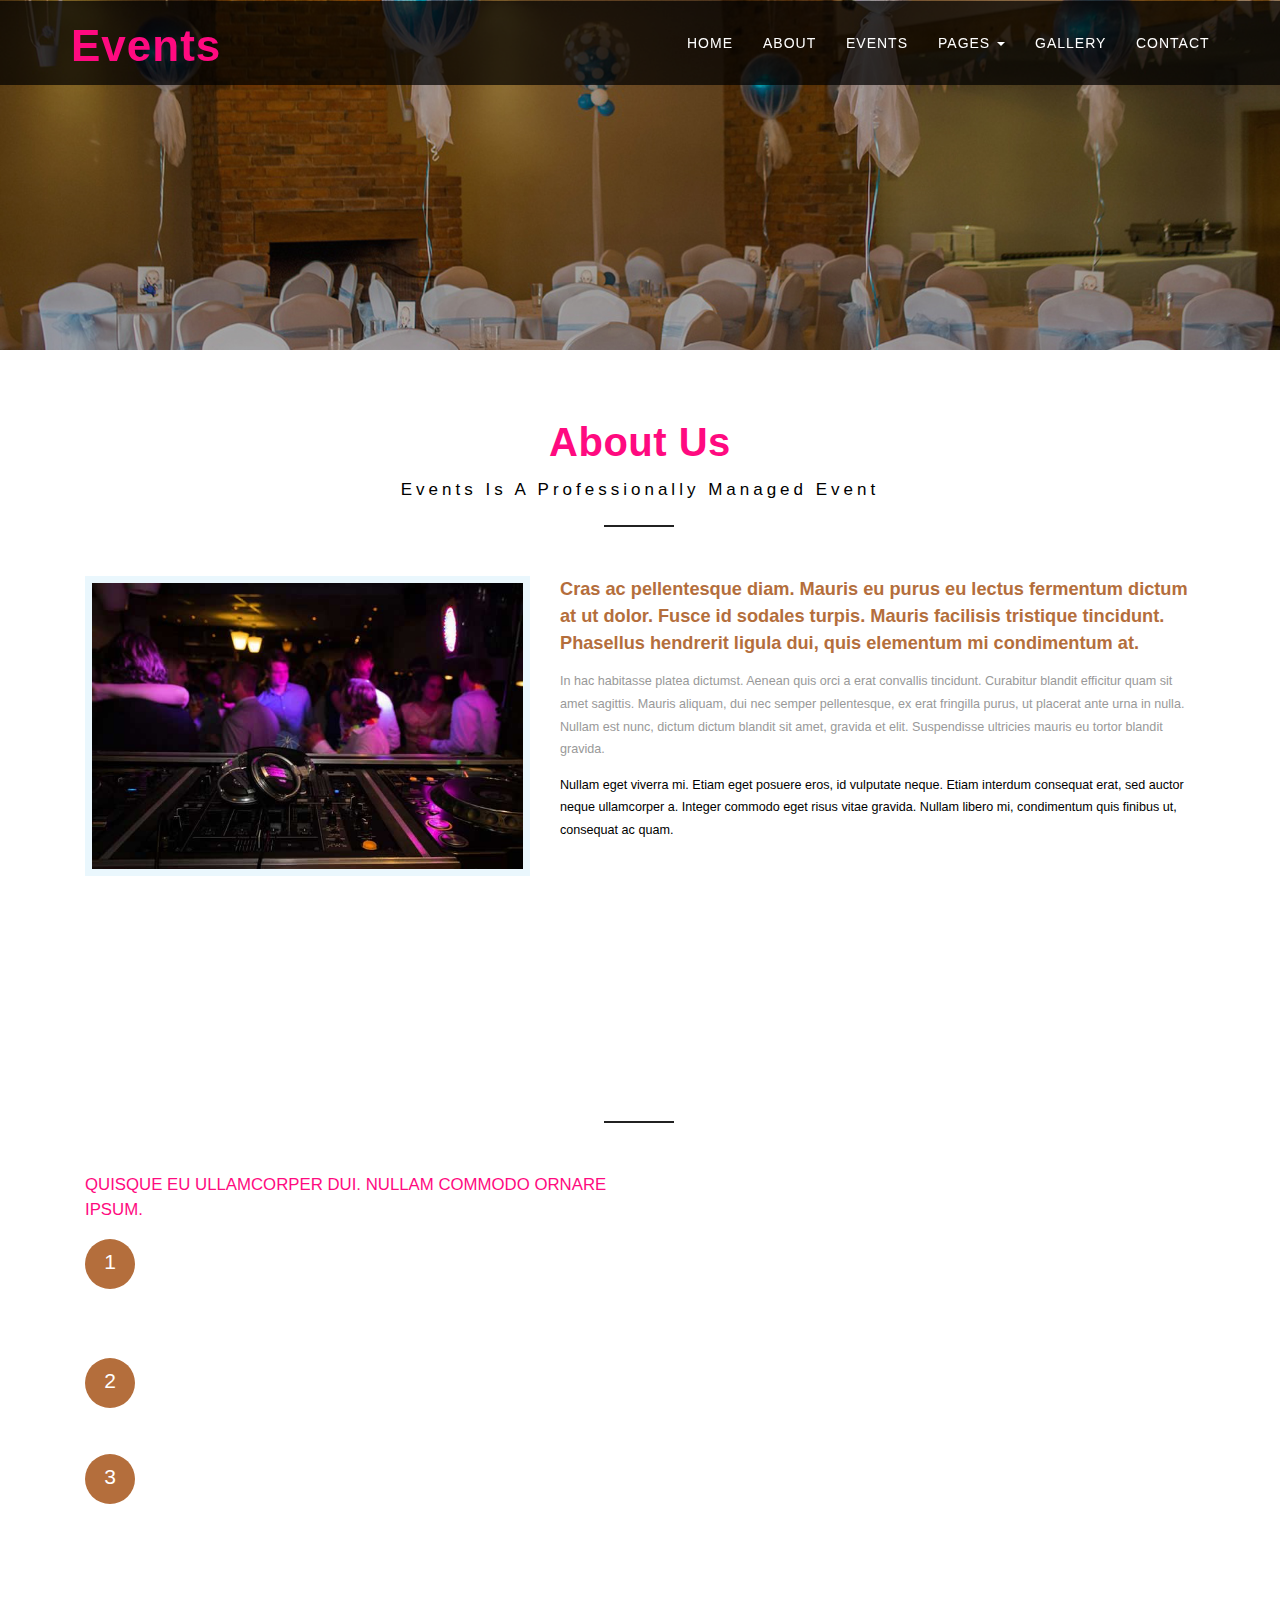
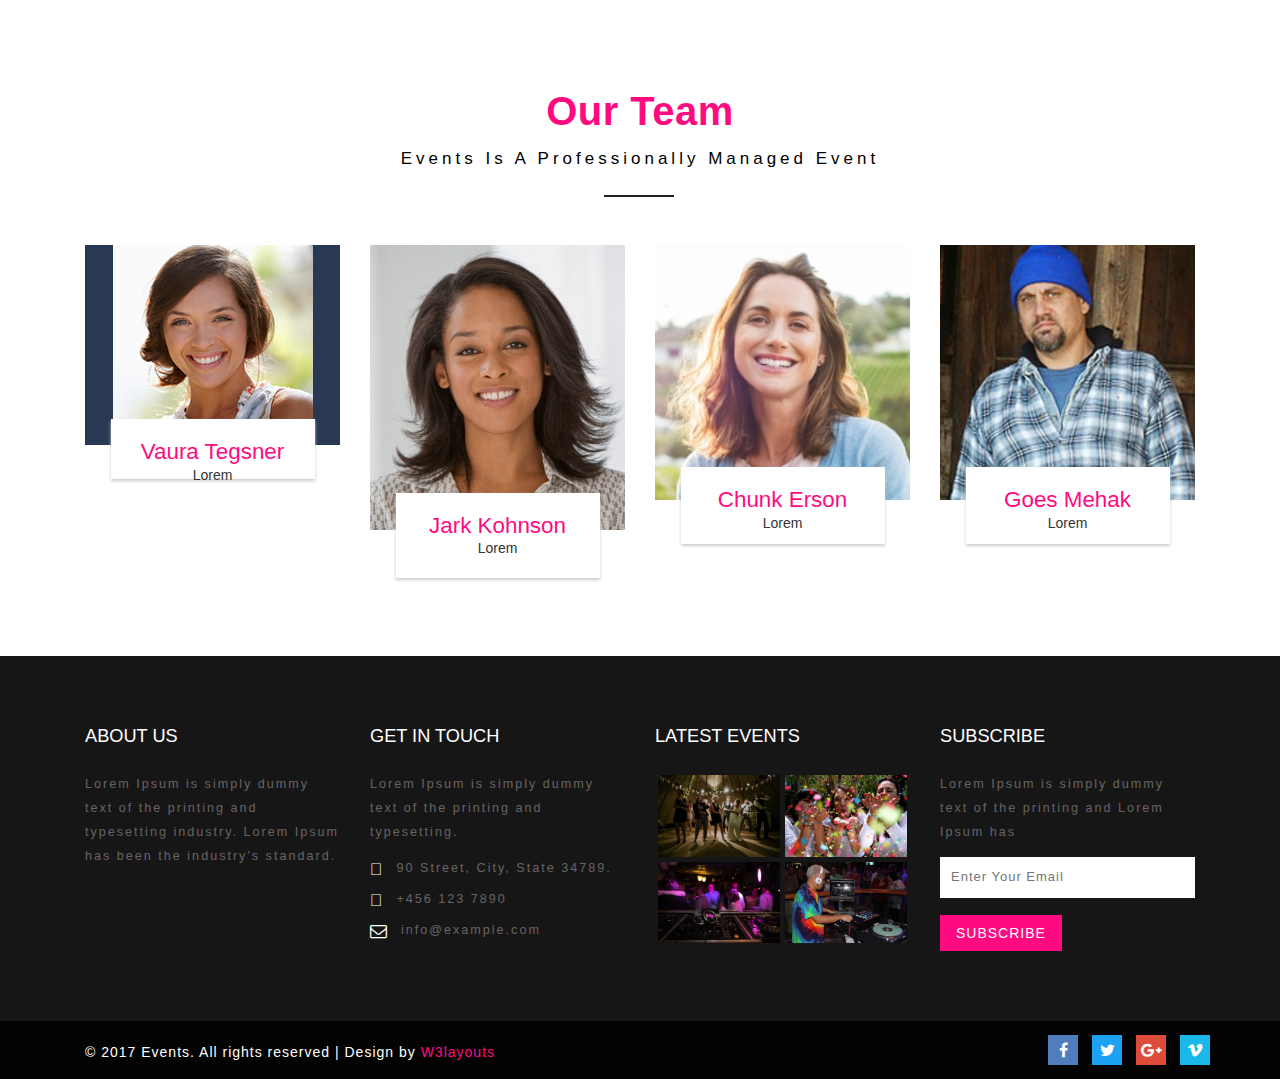
<file: EventManagementApplicationFinal/src/main/webapp/about.html>
<!--
Author: W3layouts
Author URL: http://w3layouts.com
License: Creative Commons Attribution 3.0 Unported
License URL: http://creativecommons.org/licenses/by/3.0/
-->
<!DOCTYPE html>
<html lang="en">
<head>
<title>Events a Wedding Category Bootstrap Responsive website Template | About :: w3layouts</title>
<meta name="viewport" content="width=device-width, initial-scale=1">
<meta http-equiv="Content-Type" content="text/html; charset=utf-8" />
<meta name="keywords" content="Events Responsive web template, Bootstrap Web Templates, Flat Web Templates, Android Compatible web template, 
	SmartPhone Compatible web template, free WebDesigns for Nokia, Samsung, LG, Sony Ericsson, Motorola web design" />
<script type="application/x-javascript"> addEventListener("load", function() { setTimeout(hideURLbar, 0); }, false); function hideURLbar(){ window.scrollTo(0,1); } </script>
<!-- Custom Theme files -->
<link href="css/bootstrap.css" type="text/css" rel="stylesheet" media="all">
<link href="css/style.css" type="text/css" rel="stylesheet" media="all">  
<link href="css/font-awesome.css" rel="stylesheet">		<!-- font-awesome icons -->
<!-- //Custom Theme files --> 
<!-- js -->
<script src="js/jquery-2.2.3.min.js"></script>  
<!-- //js -->
<!-- web-fonts -->  
<link href="//fonts.googleapis.com/css?family=Josefin+Sans:300,400,600,700" rel="stylesheet">
<link href="//fonts.googleapis.com/css?family=Roboto" rel="stylesheet">
<!-- //web-fonts -->
</head>

<body id="page-top" data-spy="scroll" data-target=".navbar-fixed-top">  
	<!-- banner -->
	<div class="w3ls-banner-1"> 
		<!-- banner-text --> 
	
	<!-- //banner --> 
			<!-- header -->
		<div class="header-w3layouts"> 
			<!-- Navigation -->
			<nav class="navbar navbar-default navbar-fixed-top">
				<div class="container">
					<div class="navbar-header page-scroll">
						<button type="button" class="navbar-toggle" data-toggle="collapse" data-target=".navbar-ex1-collapse">
							<span class="sr-only">Events</span>
							<span class="icon-bar"></span>
							<span class="icon-bar"></span>
							<span class="icon-bar"></span>
						</button>
						<h1><a class="navbar-brand" href="index.html">Events</a></h1>
					</div> 
					<!-- Collect the nav links, forms, and other content for toggling -->
					<div class="collapse navbar-collapse navbar-ex1-collapse">
						<ul class="nav navbar-nav navbar-right">
							<!-- Hidden li included to remove active class from about link when scrolled up past about section -->
							<li class="hidden"><a class="page-scroll" href="#page-top"></a>	</li>
							<li><a class="hvr-sweep-to-right" href="index.html">Home</a></li>
							<li><a class="hvr-sweep-to-right" href="about.html">About</a></li>
							<li><a class="hvr-sweep-to-right" href="events.html">Events</a></li>
							<li class="dropdown">
									<a href="#" class="dropdown-toggle hvr-sweep-to-right" data-hover="Pages" data-toggle="dropdown">Pages <b class="caret"></b></a>
									<ul class="dropdown-menu">
										<li><a class="hvr-sweep-to-right" href="icons.html">Icons</a></li>
										<li><a class="hvr-sweep-to-right" href="typography.html">Short Codes</a></li>
									</ul>
							  </li>
							<li><a class="hvr-sweep-to-right" href="gallery.html">Gallery</a></li>
							<li><a class="hvr-sweep-to-right" href="contact.html">Contact</a></li>
						</ul>
					</div>
					<!-- /.navbar-collapse -->
				</div>
				<!-- /.container -->
			</nav>  
		</div>	
		<!-- //header -->
	</div>	
<!-- about -->
<!-- about -->
	<div class="about">
		<div class="container">
		<h2 class="heading-agileinfo">About Us<span>Events is a professionally managed Event</span></h2>
			<div class="about-grids-1">
				<div class="col-md-5 wthree-about-left">
					<div class="wthree-about-left-info">
						<img src="images/g3.jpg" alt="" />
					</div>
				</div>
				<div class="col-md-7 agileits-about-right">
					<h5>Cras ac pellentesque diam. Mauris eu purus eu lectus fermentum dictum at ut dolor. Fusce id sodales turpis. Mauris facilisis tristique tincidunt. Phasellus hendrerit ligula dui, quis elementum mi condimentum at.</h5>
					<p>In hac habitasse platea dictumst. Aenean quis orci a erat convallis tincidunt. Curabitur blandit efficitur quam sit amet sagittis. Mauris aliquam, dui nec semper pellentesque, ex erat fringilla purus, ut placerat ante urna in nulla. Nullam est nunc, dictum dictum blandit sit amet, gravida et elit. Suspendisse ultricies mauris eu tortor blandit gravida.
					<span>Nullam eget viverra mi. Etiam eget posuere eros, id vulputate neque. Etiam interdum consequat erat, sed auctor neque ullamcorper a. Integer commodo eget risus vitae gravida. Nullam libero mi, condimentum quis finibus ut, consequat ac quam.</span>
					</p>
				</div>
				<div class="clearfix"> </div>
			</div>
		</div>
	</div>
	<!-- //about -->
	<!-- offers -->
	<div class="offers">
		<div class="container">
			
			<h3 class="heading-agileinfo white-w3ls">Our Offers<span class="black-w3ls">Events is a professionally managed Event</span></h3>
			<div class="offers-grids">
				<div class="col-md-6 wthree-offers-left">
					<div class="offers-left-heading">
						<h4>Quisque eu ullamcorper dui. Nullam commodo ornare ipsum.</h4>
					</div>
					<div class="offers-left-grids">
						<div class="offers-number">
							<p>1</p>
						</div>
						<div class="offers-text">
							<p>Integer egestas non lorem eget aliquet. Nulla egestas felis et maximus elementum. Morbi a dui ac nunc mollis rhoncus. Mauris eu erat vitae enim congue placerat. Integer consequat aliquet facilisis. Phasellus ut venenatis nisi, et lobortis sem.</p>
						</div>
						<div class="clearfix"> </div>
					</div>
					<div class="offers-left-grids offers-left-middle">
						<div class="offers-number">
							<p>2</p>
						</div>
						<div class="offers-text">
							<p>Integer egestas non lorem eget aliquet. Nulla egestas felis et maximus elementum. Morbi a dui ac nunc mollis rhoncus. Mauris eu erat vitae enim congue placerat. Integer consequat aliquet facilisis.</p>
						</div>
						<div class="clearfix"> </div>
					</div>
					<div class="offers-left-grids">
						<div class="offers-number">
							<p>3</p>
						</div>
						<div class="offers-text">
							<p>Integer egestas non lorem eget aliquet. Nulla egestas felis et maximus elementum. Morbi a dui ac nunc mollis rhoncus. Mauris eu erat vitae enim congue placerat.</p>
						</div>
						<div class="clearfix"> </div>
					</div>
				</div>
				<div class="col-md-6 wthree-offers-right">
					<h5>Cras consequat et velit quis molestie. Etiam bibendum laoreet enim, nec malesuada ex fermentum et. Donec molestie diam nec lorem accumsan bibendum.</h5>
					<p>Vivamus est sem, pellentesque vel libero sit amet, varius tempor orci. Integer egestas metus vitae ultrices tristique. Fusce lectus dui, venenatis vitae justo nec, aliquet feugiat nunc. </p>
					<ul>
						<li><a href="#" data-toggle="modal" data-target="#myModal"><i class="fa fa-angle-right" aria-hidden="true"></i> Phasellus sem leo, interdum quis risus</a></li>
						<li><a href="#" data-toggle="modal" data-target="#myModal"><i class="fa fa-angle-right" aria-hidden="true"></i> Nullam egestas nisi id malesuada aliquet </a></li>
						<li><a href="#" data-toggle="modal" data-target="#myModal"><i class="fa fa-angle-right" aria-hidden="true"></i> Donec condimentum purus urna venenatis</a></li>
						<li><a href="#" data-toggle="modal" data-target="#myModal"><i class="fa fa-angle-right" aria-hidden="true"></i> Ut congue, nisl id tincidunt lobor mollis</a></li>
						<li><a href="#" data-toggle="modal" data-target="#myModal"><i class="fa fa-angle-right" aria-hidden="true"></i> Cum sociis natoque penatibus et magnis</a></li>
						<li><a href="#" data-toggle="modal" data-target="#myModal"><i class="fa fa-angle-right" aria-hidden="true"></i> Suspendisse nec magna id ex pretium</a></li>
						<li><a href="#" data-toggle="modal" data-target="#myModal"><i class="fa fa-angle-right" aria-hidden="true"></i> Ut congue, nisl id tincidunt lobor mollis</a></li>
					</ul>
				</div>
				<div class="clearfix"> </div>
			</div>
		</div>
	</div>
	<!-- offers -->
		<!-- about-team -->
	<div class="team">		
		<div class="container">
			<h3 class="heading-agileinfo">Our Team<span>Events is a professionally managed Event</span></h3>			
			<div class="team-row-agileinfo">
				<div class="col-md-3 col-xs-6 team-grids">
					<div class="thumbnail team-agileits">
						<img src="images/t2.jpg" class="img-responsive" alt=""/>
						<div class="w3agile-caption ">
							<h4>Vaura Tegsner</h4>
							<p>Lorem</p>
							<div class="social-icon social-w3lsicon">
								<a href="#" class="social-button twit"><i class="fa fa-twitter"></i></a>
								<a href="#" class="social-button fb"><i class="fa fa-facebook"></i></a> 
								<a href="#" class="social-button in"><i class="fa fa-linkedin"></i></a>  
							</div>	
						</div> 
					</div>
				</div>
				<div class="col-md-3 col-xs-6 team-grids">
					<div class="thumbnail team-agileits">
						<img src="images/t1.jpg" class="img-responsive" alt=""/>
						<div class="w3agile-caption">
							<h4>Jark Kohnson</h4>
							<p>Lorem</p>
							<div class="social-icon social-w3lsicon">
								<a href="#" class="social-button twit"><i class="fa fa-twitter"></i></a>
								<a href="#" class="social-button fb"><i class="fa fa-facebook"></i></a> 
								<a href="#" class="social-button in"><i class="fa fa-linkedin"></i></a>  
							</div>	
						</div> 
					</div>
				</div>
				<div class="col-md-3 col-xs-6 team-grids">
					<div class="thumbnail team-agileits">
						<img src="images/t3.jpg" class="img-responsive" alt=""/>
						<div class="w3agile-caption">
							<h4>Chunk Erson</h4>
							<p>Lorem</p>				
							<div class="social-icon social-w3lsicon">
								<a href="#" class="social-button twit"><i class="fa fa-twitter"></i></a>
								<a href="#" class="social-button fb"><i class="fa fa-facebook"></i></a> 
								<a href="#" class="social-button in"><i class="fa fa-linkedin"></i></a>  
							</div>	
						</div> 
					</div>
				</div>
				<div class="col-md-3 col-xs-6 team-grids">
					<div class="thumbnail team-agileits">
						<img src="images/t4.jpg" class="img-responsive" alt=""/>
						<div class="w3agile-caption">
							<h4>Goes Mehak</h4>
							<p>Lorem</p>						
							<div class="social-icon social-w3lsicon">
								<a href="#" class="social-button twit"><i class="fa fa-twitter"></i></a>
								<a href="#" class="social-button fb"><i class="fa fa-facebook"></i></a> 
								<a href="#" class="social-button in"><i class="fa fa-linkedin"></i></a>  
							</div>	
						</div> 
					</div>
				</div>
				<div class="clearfix"> </div>
			</div>
		</div>
	</div>
	<!-- //about-team -->
<!-- about -->
<!-- footer-top -->	
	<div class="footer-top">
		<div class="container">
			<div class="col-md-3 foot-left">
				<h3>About Us</h3>
			
				<p>Lorem Ipsum is simply dummy text of the printing and typesetting industry. Lorem Ipsum has been the industry's standard.</p>
			</div>
			<div class="col-md-3 foot-left">
					<h3>Get In Touch</h3>
					<p>Lorem Ipsum is simply dummy text of the printing and typesetting.</p>
				
						<div class="contact-btm">
							<span class="glyphicon glyphicon-map-marker" aria-hidden="true"></span>
							<p>90 Street, City, State 34789.</p>
						</div>
						<div class="contact-btm">
							<span class="glyphicon glyphicon-earphone" aria-hidden="true"></span>
							<p>+456 123 7890</p>
						<div class="contact-btm">
						</div>
							<span class="fa fa-envelope-o" aria-hidden="true"></span>
							<p><a href="mailto:example@email.com">info@example.com</a></p>
						</div>
						<div class="clearfix"></div>

			</div>
			<div class="col-md-3 foot-left">
				<h3>Latest Events</h3>
				<ul>
					<li><a href="#" data-toggle="modal" data-target="#myModal"><img src="images/g1.jpg" alt="" class="img-responsive"></a></li>
					<li><a href="#" data-toggle="modal" data-target="#myModal"><img src="images/g2.jpg" alt="" class="img-responsive"></a></li>
					<li><a href="#" data-toggle="modal" data-target="#myModal"><img src="images/g3.jpg" alt="" class="img-responsive"></a></li>
					<li><a href="#" data-toggle="modal" data-target="#myModal"><img src="images/g4.jpg" alt="" class="img-responsive"></a></li>
				</ul>
				<div class="clearfix"></div>
			</div>
			<div class="col-md-3 foot-left">
			<h3>Subscribe</h3>
			<p>Lorem Ipsum is simply dummy text of the printing and Lorem Ipsum has </p>
			<form action="#" method="post">	
					<input type="email" Name="Enter Your Email" placeholder="Enter Your Email" required="">
				<input type="submit" value="Subscribe">
			</form>
			</div>
				<div class="clearfix"></div>
		</div>
	</div>
<!-- /footer-top -->							

<!-- footer -->
			<div class="copy-right">
				<div class="container">
				<div class="col-md-6 col-sm-6 col-xs-6 copy-right-grids">
						<div class="copy-left">
						<p>&copy; 2017 Events. All rights reserved | Design by <a href="http://w3layouts.com/">W3layouts</a></p>
						</div>
					</div>
				<div class="col-md-6 col-sm-6 col-xs-6 top-middle">
						<ul>
							<li><a href="#"><i class="fa fa-facebook"></i></a></li>
							<li><a href="#"><i class="fa fa-twitter"></i></a></li>
							<li><a href="#"><i class="fa fa-google-plus"></i></a></li>
							<li><a href="#"><i class="fa fa-vimeo"></i></a></li>
						</ul>
					</div>
					<div class="clearfix"></div>
					</div>
			</div>
			
<!-- //footer -->
<!-- bootstrap-modal-pop-up -->
	<div class="modal video-modal fade" id="myModal" tabindex="-1" role="dialog" aria-labelledby="myModal">
		<div class="modal-dialog" role="document">
			<div class="modal-content">
				<div class="modal-header">
					Events
					<button type="button" class="close" data-dismiss="modal" aria-label="Close"><span aria-hidden="true">&times;</span></button>						
				</div>
					<div class="modal-body">
						<img src="images/g8.jpg" alt=" " class="img-responsive" />
						<p>Ut enim ad minima veniam, quis nostrum 
							exercitationem ullam corporis suscipit laboriosam, 
							nisi ut aliquid ex ea commodi consequatur? Quis autem 
							vel eum iure reprehenderit qui in ea voluptate velit 
							esse quam nihil molestiae consequatur, vel illum qui 
							dolorem eum fugiat quo voluptas nulla pariatur.
							<i>" Quis autem vel eum iure reprehenderit qui in ea voluptate velit 
								esse quam nihil molestiae consequatur.</i></p>
					</div>
			</div>
		</div>
	</div>
<!-- //bootstrap-modal-pop-up --> 
<a href="#" id="toTop" style="display: block;"> <span id="toTopHover" style="opacity: 1;"> </span></a>

<script src="js/jquery-2.2.3.min.js"></script> 
	
<!-- skills -->
<script type="text/javascript" src="js/move-top.js"></script>
<script type="text/javascript" src="js/easing.js"></script>
<script type="text/javascript">
	jQuery(document).ready(function($) {
		$(".scroll").click(function(event){		
			event.preventDefault();
			$('html,body').animate({scrollTop:$(this.hash).offset().top},1000);
		});
	});
</script>
<!-- start-smoth-scrolling -->
	<script src="js/bootstrap.js"></script>
<!-- //for bootstrap working -->
<!-- here stars scrolling icon -->
	<script type="text/javascript">
		$(document).ready(function() {
			/*
				var defaults = {
				containerID: 'toTop', // fading element id
				containerHoverID: 'toTopHover', // fading element hover id
				scrollSpeed: 1200,
				easingType: 'linear' 
				};
			*/
								
			$().UItoTop({ easingType: 'easeOutQuart' });
								
			});
	</script>
<!-- //here ends scrolling icon -->
</body>
</html>
</file>
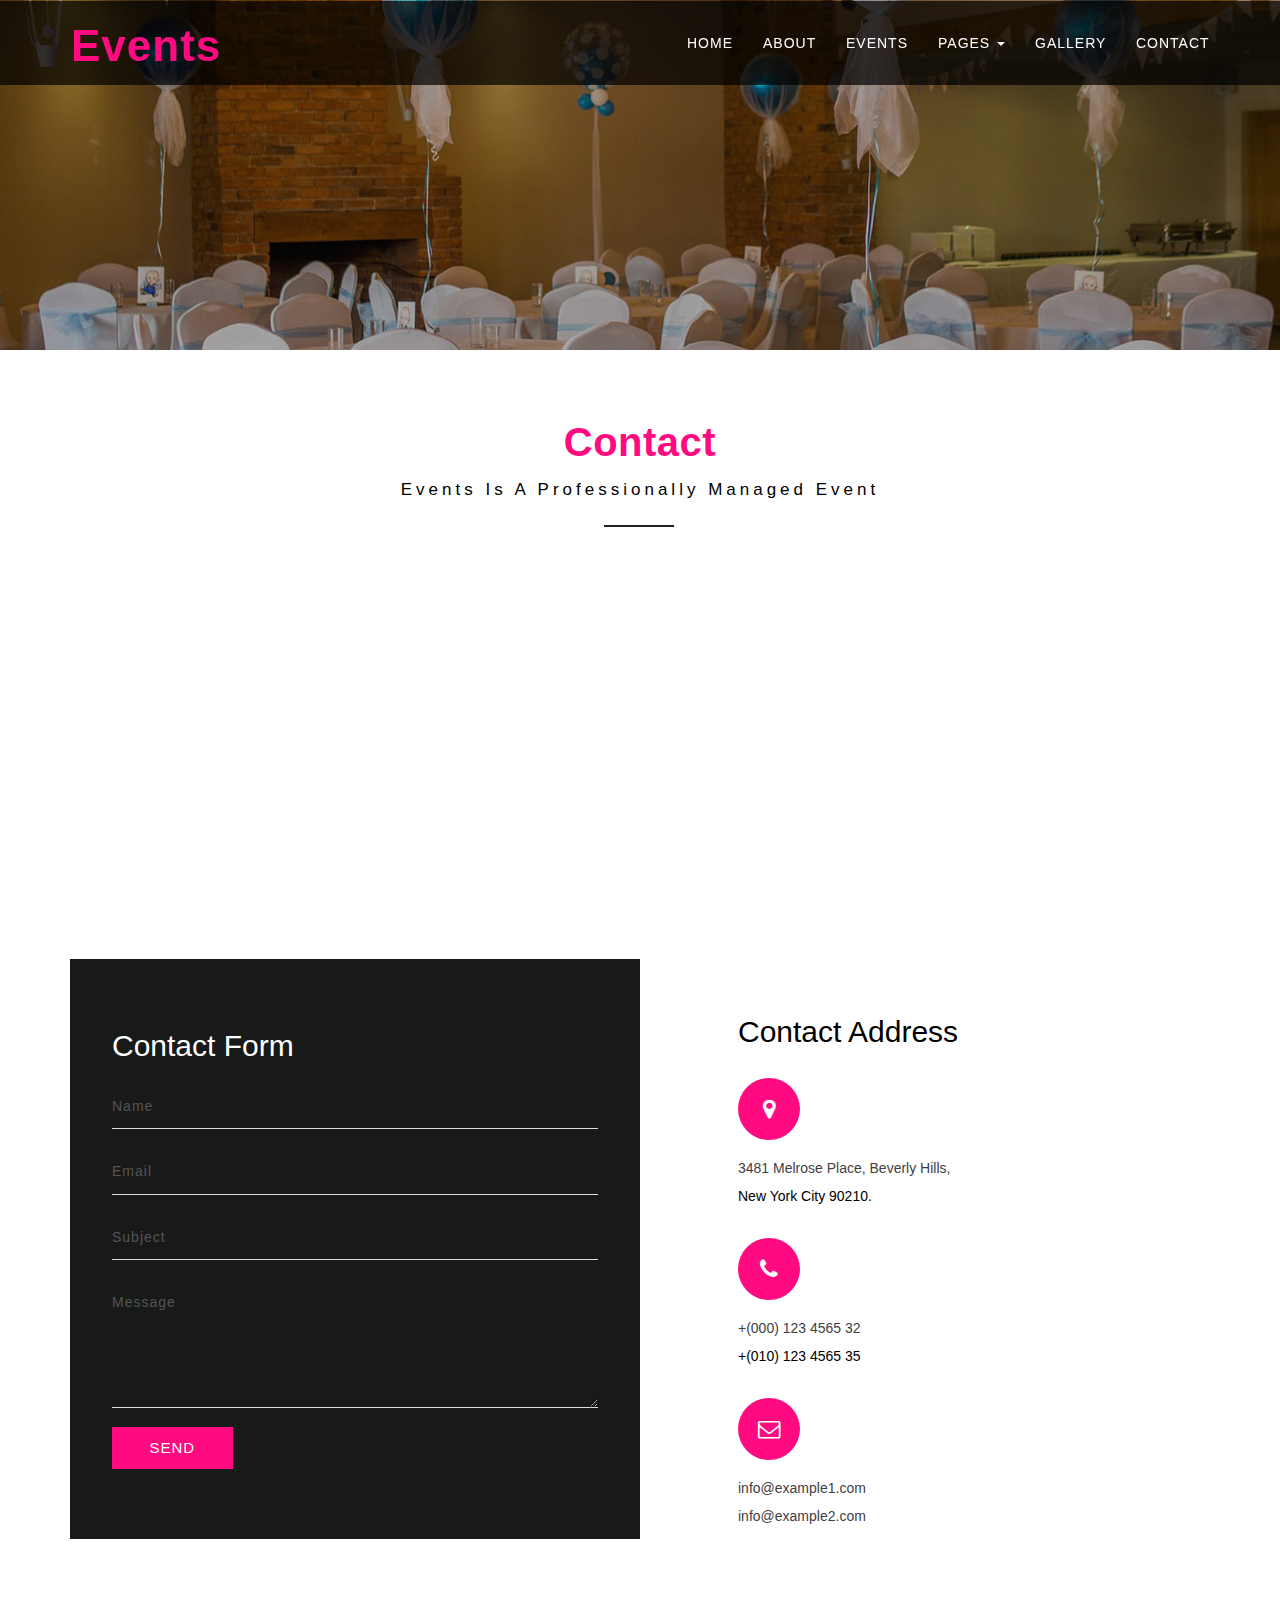
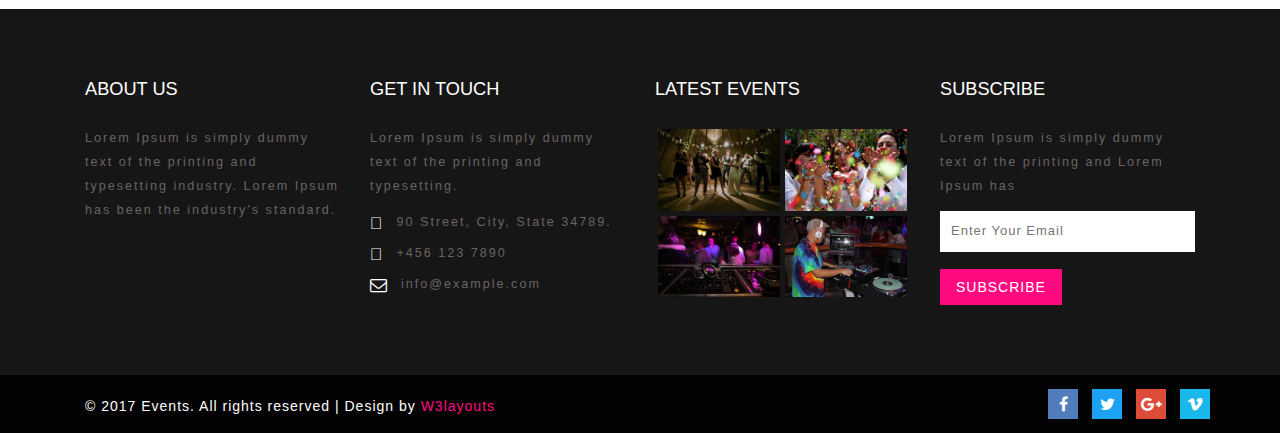
<file: EventManagementApplicationFinal/src/main/webapp/contact.html>
<!--
Author: W3layouts
Author URL: http://w3layouts.com
License: Creative Commons Attribution 3.0 Unported
License URL: http://creativecommons.org/licenses/by/3.0/
-->
<!DOCTYPE html>
<html lang="en">
<head>
<title>Events a Wedding Category Bootstrap Responsive website Template | Contact :: w3layouts</title>
<meta name="viewport" content="width=device-width, initial-scale=1">
<meta http-equiv="Content-Type" content="text/html; charset=utf-8" />
<meta name="keywords" content="Events Responsive web template, Bootstrap Web Templates, Flat Web Templates, Android Compatible web template, 
	SmartPhone Compatible web template, free WebDesigns for Nokia, Samsung, LG, Sony Ericsson, Motorola web design" />
<script type="application/x-javascript"> addEventListener("load", function() { setTimeout(hideURLbar, 0); }, false); function hideURLbar(){ window.scrollTo(0,1); } </script>
<!-- Custom Theme files -->
<link href="css/bootstrap.css" type="text/css" rel="stylesheet" media="all">
<link href="css/style.css" type="text/css" rel="stylesheet" media="all">  
<link href="css/font-awesome.css" rel="stylesheet">		<!-- font-awesome icons -->
<!-- //Custom Theme files --> 
<!-- js -->
<script src="js/jquery-2.2.3.min.js"></script>  
<!-- //js -->
<!-- web-fonts -->  
<link href="//fonts.googleapis.com/css?family=Josefin+Sans:300,400,600,700" rel="stylesheet">
<link href="//fonts.googleapis.com/css?family=Roboto" rel="stylesheet">
<!-- //web-fonts -->
</head>

<body id="page-top" data-spy="scroll" data-target=".navbar-fixed-top">  
	<!-- banner -->
	<div class="w3ls-banner-1"> 
		<!-- banner-text --> 
	
	<!-- //banner --> 
			<!-- header -->
		<div class="header-w3layouts"> 
			<!-- Navigation -->
			<nav class="navbar navbar-default navbar-fixed-top">
				<div class="container">
					<div class="navbar-header page-scroll">
						<button type="button" class="navbar-toggle" data-toggle="collapse" data-target=".navbar-ex1-collapse">
							<span class="sr-only">Events</span>
							<span class="icon-bar"></span>
							<span class="icon-bar"></span>
							<span class="icon-bar"></span>
						</button>
						<h1><a class="navbar-brand" href="index.html">Events</a></h1>
					</div> 
					<!-- Collect the nav links, forms, and other content for toggling -->
					<div class="collapse navbar-collapse navbar-ex1-collapse">
						<ul class="nav navbar-nav navbar-right">
							<!-- Hidden li included to remove active class from about link when scrolled up past about section -->
							<li class="hidden"><a class="page-scroll" href="#page-top"></a>	</li>
							<li><a class="hvr-sweep-to-right" href="index.html">Home</a></li>
							<li><a class="hvr-sweep-to-right" href="about.html">About</a></li>
							<li><a class="hvr-sweep-to-right" href="events.html">Events</a></li>
							<li class="dropdown">
									<a href="#" class="dropdown-toggle hvr-sweep-to-right" data-hover="Pages" data-toggle="dropdown">Pages <b class="caret"></b></a>
									<ul class="dropdown-menu">
										<li><a class="hvr-sweep-to-right" href="icons.html">Icons</a></li>
										<li><a class="hvr-sweep-to-right" href="typography.html">Short Codes</a></li>
									</ul>
							  </li>
							<li><a class="hvr-sweep-to-right" href="gallery.html">Gallery</a></li>
							<li><a class="hvr-sweep-to-right" href="contact.html">Contact</a></li>
						</ul>
					</div>
					<!-- /.navbar-collapse -->
				</div>
				<!-- /.container -->
			</nav>  
		</div>	
		<!-- //header -->
	</div>	
<!-- contact -->	
	<div class="w3ls_address_mail_footer_grids">
	<div class="container">
	<h2 class="heading-agileinfo">Contact<span>Events is a professionally managed Event</span></h2>
		<div class="map">
			<iframe src="https://www.google.com/maps/embed?pb=!1m14!1m8!1m3!1d3539.812628729253!2d153.014155!3d-27.4750921!3m2!1i1024!2i768!4f13.1!3m3!1m2!1s0x6b915a0835840a2f%3A0xdd5e3f5c208dc0e1!2sMelbourne+St%2C+South+Brisbane+QLD+4101%2C+Australia!5e0!3m2!1sen!2sin!4v1492257477691"></iframe>
		</div>
		<div class="col-md-6 contact-form">
				<h4 class="white-w3ls">Contact Form</h4>
				<form action="#" method="post">
					<div class="styled-input agile-styled-input-top">
						<input type="text" name="Name" required="">
						<label>Name</label>
						<span></span>
					</div>
					<div class="styled-input">
						<input type="email" name="Email" required=""> 
						<label>Email</label>
						<span></span>
					</div> 
					<div class="styled-input">
						<input type="text" name="Subject" required="">
						<label>Subject</label>
						<span></span>
					</div>
					<div class="styled-input">
						<textarea name="Message" required=""></textarea>
						<label>Message</label>
						<span></span>
					</div>	 
					<input type="submit" value="SEND">
				</form>
			</div>
			<div class="col-md-6 contactright">
				<h3>Contact Address</h3>
				<div class="w3ls_footer_grid_left">
					<div class="wthree_footer_grid_left">
						<i class="fa fa-map-marker" aria-hidden="true"></i>
					</div>
					<p>3481 Melrose Place, Beverly Hills, <span>New York City 90210.</span></p>
				</div>
				<div class="w3ls_footer_grid_left">
					<div class="wthree_footer_grid_left">
						<i class="fa fa-phone" aria-hidden="true"></i>
					</div>
					<p>+(000) 123 4565 32 <span>+(010) 123 4565 35</span></p>
				</div>
				<div class="w3ls_footer_grid_left">
					<div class="wthree_footer_grid_left">
						<i class="fa fa-envelope-o" aria-hidden="true"></i>
					</div>
					<p><a href="mailto:info@example.com">info@example1.com</a> 
						<span><a href="mailto:info@example.com">info@example2.com</a></span></p>
				</div>
			</div>
			<div class="clearfix"> </div>
	</div>
</div>
<!-- //contact -->	
<!-- footer-top -->	
	<div class="footer-top">
		<div class="container">
			<div class="col-md-3 foot-left">
				<h3>About Us</h3>
			
				<p>Lorem Ipsum is simply dummy text of the printing and typesetting industry. Lorem Ipsum has been the industry's standard.</p>
			</div>
			<div class="col-md-3 foot-left">
					<h3>Get In Touch</h3>
					<p>Lorem Ipsum is simply dummy text of the printing and typesetting.</p>
				
						<div class="contact-btm">
							<span class="glyphicon glyphicon-map-marker" aria-hidden="true"></span>
							<p>90 Street, City, State 34789.</p>
						</div>
						<div class="contact-btm">
							<span class="glyphicon glyphicon-earphone" aria-hidden="true"></span>
							<p>+456 123 7890</p>
						<div class="contact-btm">
						</div>
							<span class="fa fa-envelope-o" aria-hidden="true"></span>
							<p><a href="mailto:example@email.com">info@example.com</a></p>
						</div>
						<div class="clearfix"></div>

			</div>
			<div class="col-md-3 foot-left">
				<h3>Latest Events</h3>
				<ul>
					<li><a href="#" data-toggle="modal" data-target="#myModal"><img src="images/g1.jpg" alt="" class="img-responsive"></a></li>
					<li><a href="#" data-toggle="modal" data-target="#myModal"><img src="images/g2.jpg" alt="" class="img-responsive"></a></li>
					<li><a href="#" data-toggle="modal" data-target="#myModal"><img src="images/g3.jpg" alt="" class="img-responsive"></a></li>
					<li><a href="#" data-toggle="modal" data-target="#myModal"><img src="images/g4.jpg" alt="" class="img-responsive"></a></li>
				</ul>
				<div class="clearfix"></div>
			</div>
			<div class="col-md-3 foot-left">
			<h3>Subscribe</h3>
			<p>Lorem Ipsum is simply dummy text of the printing and Lorem Ipsum has </p>
			<form action="#" method="post">	
					<input type="email" Name="Enter Your Email" placeholder="Enter Your Email" required="">
				<input type="submit" value="Subscribe">
			</form>
			</div>
				<div class="clearfix"></div>
		</div>
	</div>
<!-- /footer-top -->							

<!-- footer -->
			<div class="copy-right">
				<div class="container">
				<div class="col-md-6 col-sm-6 col-xs-6 copy-right-grids">
						<div class="copy-left">
						<p>&copy; 2017 Events. All rights reserved | Design by <a href="http://w3layouts.com/">W3layouts</a></p>
						</div>
					</div>
				<div class="col-md-6 col-sm-6 col-xs-6 top-middle">
						<ul>
							<li><a href="#"><i class="fa fa-facebook"></i></a></li>
							<li><a href="#"><i class="fa fa-twitter"></i></a></li>
							<li><a href="#"><i class="fa fa-google-plus"></i></a></li>
							<li><a href="#"><i class="fa fa-vimeo"></i></a></li>
						</ul>
					</div>
					<div class="clearfix"></div>
					</div>
			</div>
			
<!-- //footer -->
<!-- bootstrap-modal-pop-up -->
	<div class="modal video-modal fade" id="myModal" tabindex="-1" role="dialog" aria-labelledby="myModal">
		<div class="modal-dialog" role="document">
			<div class="modal-content">
				<div class="modal-header">
					Events
					<button type="button" class="close" data-dismiss="modal" aria-label="Close"><span aria-hidden="true">&times;</span></button>						
				</div>
					<div class="modal-body">
						<img src="images/g8.jpg" alt=" " class="img-responsive" />
						<p>Ut enim ad minima veniam, quis nostrum 
							exercitationem ullam corporis suscipit laboriosam, 
							nisi ut aliquid ex ea commodi consequatur? Quis autem 
							vel eum iure reprehenderit qui in ea voluptate velit 
							esse quam nihil molestiae consequatur, vel illum qui 
							dolorem eum fugiat quo voluptas nulla pariatur.
							<i>" Quis autem vel eum iure reprehenderit qui in ea voluptate velit 
								esse quam nihil molestiae consequatur.</i></p>
					</div>
			</div>
		</div>
	</div>
<!-- //bootstrap-modal-pop-up --> 
<a href="#" id="toTop" style="display: block;"> <span id="toTopHover" style="opacity: 1;"> </span></a>

<script src="js/jquery-2.2.3.min.js"></script> 
	
<!-- skills -->
<script type="text/javascript" src="js/move-top.js"></script>
<script type="text/javascript" src="js/easing.js"></script>
<script type="text/javascript">
	jQuery(document).ready(function($) {
		$(".scroll").click(function(event){		
			event.preventDefault();
			$('html,body').animate({scrollTop:$(this.hash).offset().top},1000);
		});
	});
</script>
<!-- start-smoth-scrolling -->
	<script src="js/bootstrap.js"></script>
<!-- //for bootstrap working -->
<!-- here stars scrolling icon -->
	<script type="text/javascript">
		$(document).ready(function() {
			/*
				var defaults = {
				containerID: 'toTop', // fading element id
				containerHoverID: 'toTopHover', // fading element hover id
				scrollSpeed: 1200,
				easingType: 'linear' 
				};
			*/
								
			$().UItoTop({ easingType: 'easeOutQuart' });
								
			});
	</script>
<!-- //here ends scrolling icon -->
</body>
</html>
</file>
<file: EventManagementApplicationFinal/src/main/webapp/css/style.css>
/*--
Author: W3layouts
Author URL: http://w3layouts.com
License: Creative Commons Attribution 3.0 Unported
License URL: http://creativecommons.org/licenses/by/3.0/
--*/
body{
	margin:0;
	
	font-family: "Poppins", sans-serif;
	background: #fff;  
}
body a{
	transition: 0.5s all;
	-webkit-transition: 0.5s all;
	-moz-transition: 0.5s all;
	-o-transition: 0.5s all;
	-ms-transition: 0.5s all;
	text-decoration:none;
	outline:none;
}
h1,h2,h3,h4,h5,h6{
	margin:0;
	font-family: "Poppins", sans-serif;

}
p{
	margin:0;
}
ul,label{
	margin:0;
	padding:0;
}
body a:hover{
	text-decoration:none;
}
body a:focus {
    outline: none;
	text-decoration:none;
}
/*-- banner --*/ 
.w3ls-banner{
	position: relative;
}   
/*-- header --*/ 
.navbar-brand {
    padding: 6px 16px;
	line-height: 44px;
}
.navbar {
    margin-bottom: 0px;
}
h1 a.navbar-brand {
    font-size: 44px;
    color: #ff0a80 !important;
    text-transform: capitalize;
    letter-spacing: 1px;
    font-family: "Poppins", sans-serif;
    font-weight: 600;
}
nav.navbar.navbar-default.navbar-fixed-top {
  background: rgba(0, 0, 0, 0.71);
    border: none;
    padding: 1.2em 1em;
	-webkit-transition:.5s all;
	-moz-transition:.5s all; 
	transition:.5s all;
}
ul.nav.navbar-nav.navbar-right {
    margin-top: 5px;
}
.navbar-default .navbar-nav > li > a {
      color: #fff;
    font-size: 1em;
    font-weight: 400;
    letter-spacing: 1px;
    text-transform: uppercase;
}
.navbar-default .navbar-nav > .active > a, .navbar-default .navbar-nav > .active > a:hover, .navbar-default .navbar-nav > .active > a:focus {
    color:#fff;
    background-color:#ff0a80;
}
.navbar-default .navbar-nav > li > a:hover, .navbar-default .navbar-nav > li > a:focus {
    color:#ffffff;
    background-color:transparent;
}
nav.navbar.navbar-default.navbar-fixed-top.top-nav-collapse {
    padding: 0;
    background: rgba(0, 0, 0, 0.75);
}
.nav > li > a {
    position: relative;
    display: block;
    padding: 10px 15px!important;
}
.dropdown-menu {
    position: absolute;
    top: 115%;
    left: 0;
    z-index: 1000;
    display: none;
    float: left;
    min-width: 105px;
    padding: 5px 0;
    margin: 2px 0 0;
    font-size: 14px;
    text-align: left;
    list-style: none;
    background-color: rgba(2, 2, 2, 0.58);
    -webkit-background-clip: padding-box;
    background-clip: padding-box;
    border: 1px solid #ccc;
    border: 1px solid rgba(0, 0, 0, .15);
    border-radius: 0!important;
    -webkit-box-shadow: 0 6px 12px rgba(0, 0, 0, .175);
    box-shadow: 0 6px 12px rgba(0, 0, 0, .175);
}
ul.dropdown-menu li {
    padding: 5px 0;
}
ul.dropdown-menu li:nth-child(2){
	border-bottom:none;
}
ul.dropdown-menu li a {
    color: #f9f9f9!important;
}
ul.dropdown-menu li a:hover {
	color: #FFFFFF !important;
	background:none;
}
/* Sweep To Right */
.hvr-sweep-to-right {
  display: inline-block;
  vertical-align: middle;
  -webkit-transform: perspective(1px) translateZ(0);
  transform: perspective(1px) translateZ(0);
  box-shadow: 0 0 1px transparent;
  position: relative;
  -webkit-transition-property: color;
  transition-property: color;
  -webkit-transition-duration: 0.3s;
  transition-duration: 0.3s;
}
.hvr-sweep-to-right:before {
  content: "";
  position: absolute;
  z-index: -1;
  top: 0;
  left: 0;
  right: 0;
  bottom: 0;
  background: #ff0a80;
  -webkit-transform: scaleX(0);
  transform: scaleX(0);
  -webkit-transform-origin: 0 50%;
  transform-origin: 0 50%;
  -webkit-transition-property: transform;
  transition-property: transform;
  -webkit-transition-duration: 0.3s;
  transition-duration: 0.3s;
  -webkit-transition-timing-function: ease-out;
  transition-timing-function: ease-out;
}
.hvr-sweep-to-right:hover, .hvr-sweep-to-right:focus, .hvr-sweep-to-right:active {
  color: white;
}
.hvr-sweep-to-right:hover:before, .hvr-sweep-to-right:focus:before, .hvr-sweep-to-right:active:before {
  -webkit-transform: scaleX(1);
  transform: scaleX(1);
}

/*-- //header --*/ 
/*--//ser_agile--*/
.container .outer-wrapper {
  float: left;
  width: 33.33%;
  height: 180px;
  position: relative;

}
.container .outer-wrapper:nth-child(1):before,.container .outer-wrapper:nth-child(2):before,.container .outer-wrapper:nth-child(3):before {
  position: absolute;
  display: block;
  width: 100%;
  height: 1px;
  bottom: 0px;
  left: 0;
  background: linear-gradient(90deg, #efefef, #cfcfcf, #efefef);
  content: "";
  z-index: 45;
}
.container .outer-wrapper:nth-child(1):after,.container .outer-wrapper:nth-child(2):after,.container .outer-wrapper:nth-child(4):after,.container .outer-wrapper:nth-child(5):after {
  display: block;
  position: absolute;
  width: 2px;
  height: 90%;
  background: linear-gradient(#efefef, #cfcfcf, #efefef);
  top: 50%;
  transform: translate(-50%, -50%);
  right: 0;
  content: "";
  z-index: 40;
}
.container .outer-wrapper:hover:after, .container .outer-wrapper:hover:before {
  display: none;
}
.container .outer-wrapper:hover .inner-wrapper {
  background: linear-gradient(#202426 10%, #202426 70%);
  width: 100%;
  height: 100%;
  z-index: 50;
  box-shadow: 0px 3px 18px rgba(0, 0, 0, 0.27);
  color: #fff;
}
.container .outer-wrapper .inner-wrapper {
  position: absolute;
  top: 50%;
  left: 50%;
  transform: translate(-50%, -50%);
  width: 100%;
  height: 100%;
  overflow: hidden;
  z-index: 40;
  color: #505050;
  font-size: 24px;
  text-align: center;
  box-shadow: 0px 0px 0px transparent;
  display: flex;
  align-items: center;
  cursor: pointer;
}
.container .outer-wrapper .inner-wrapper .icon-wrapper {
  width: 50%;
  text-align: center;
}
.container .outer-wrapper .inner-wrapper .icon-wrapper i {
  font-size: 48px;
}
.container .outer-wrapper .inner-wrapper .content-wrapper {
  text-align: left;
  padding: 5px;
}
.container .outer-wrapper .inner-wrapper .content-wrapper p {
  margin: 0;
}
.container .outer-wrapper .inner-wrapper .content-wrapper h4 {
    font-size: 22px;
    font-weight: 600;
    margin-bottom: 5px;
    color: #ff0a80;
}
.container .outer-wrapper .inner-wrapper .content-wrapper p {
    font-size: 15px;
    line-height: 1.8em;
    margin: 1em 0;
    color: #999;
    text-align: left;
}
.ser_agile {
    padding: 5em 0;
}
.ser_w3l,.our_agile-info {
    margin-top: 5em;
}
/*--//ser_agile--*/
/*--showcase--*/
.showcase {
    position: relative;
    width: 49%;
    float: left;
    height: 17em;
    margin: 1em auto;
    overflow: hidden;
    background: transparent;
}
.showcase.showcase--inverted {
    margin-left: 2%;
}
.showcase h4 {
    font-size: 30px;
    font-weight: 600;
    color: #ff0a80;
}
.showcase p {
    font-size: 14px;
    line-height: 1.8em;
    margin: 1em 0;
	color: #999999;
}
.thumbnail {
  position: absolute;
  height: 100%;
  top: 0;
  left: 0;
  right: 300px;
  z-index: 1;
  background: #293853;
  background-position: 50% 50%;
  background-size: cover;
  transition: right 250ms ease, left 250ms ease;
  padding:0;
}

.thumbnail--awesome {
     background: url(../images/b1.jpg) no-repeat 0px 0px;
}
.thumbnail--awesome1 {
     background: url(../images/b2.jpg) no-repeat 0px 0px;
}
.thumbnail--awesome2 {
     background: url(../images/b3.jpg) no-repeat 0px 0px;
}
.thumbnail--awesome3 {
     background: url(../images/b4.jpg) no-repeat 0px 0px;
}
.thumbnail__overlay {
  position: relative;
  padding-top: 8em;
  height: 100%;
  background: rgba(0, 0, 0, 0.4);
  text-align: center;
  opacity: 0;
  transition: opacity 250ms ease;
}

.desc {
  position: absolute;
  width: 300px;
  height: 100%;
  top: 0;
  right: 0;
  padding:40px 20px;
  z-index: 2;
  background: #efefef;
  text-align: center;
  transition: background 250ms ease, color 250ms, width 250ms ease, padding 250ms ease;
}
.desc:after {
  display: block;
  width: 0;
  height: 0;
  position: absolute;
  top: 50%;
  left: -20px;
  margin-top: -10px;
  border-style: solid;
  border-width: 10px;
  border-color: transparent #efefef transparent transparent;
  content: "";
  transition: border-color 250ms;
}

.showcase:hover .thumbnail {
  right: 325px;
  left: -25px;
}
.showcase:hover .thumbnail__overlay {
  opacity: 1;
}
.showcase:hover .desc {
  width: 350px;
  padding-left: 45px;
  padding-right: 45px;
  background: #202426;
  color: #fff;
}
.showcase:hover .desc:after {
  border-color: transparent #202426 transparent transparent;
}

.showcase--inverted .thumbnail {
  right: 0;
  left: 300px;
}

.showcase--inverted .desc {
  left: 0;
  right: auto;
}
.showcase--inverted .desc:after {
  left: auto;
  right: -20px;
  border-color: transparent transparent transparent #fff;
}

.showcase--inverted:hover .thumbnail {
  left: 325px;
  right: -25px;
}
.showcase--inverted:hover .desc:after {
  border-color: transparent transparent transparent #202426;
}

.btn {
  padding: 1em 2em;
  border: 0.15em solid #fff;
  color: #fff;
  text-decoration: none;
  font-weight: 700;
  transition: background 250ms;
}
.btn:hover {
  background: rgba(0, 0, 0, 0.6);
}
.showcase_w3layouts {
    padding: 5em 0;
}
/*--showcase--*/
.heading-agileinfo {
    font-weight: 600;
    letter-spacing: .5px;
    font-size: 40px;
    margin-bottom: 1.9em;
    text-align: center;
    color: #ff0a80;
    text-transform: capitalize;
    position: relative;
}
.heading-agileinfo span {
    display: block;
    font-size: 17px!important;
    margin-top: 1em;
    letter-spacing: 4px;
    text-transform: capitalize;
    color: #000000;
    font-weight: 500;
}
.heading-agileinfo span:after {
    content: '';
    background: #212121;
    height: 2px;
    width: 70px;
    position: absolute;
    top: 132%;
    right: 47%;
}
.ser_agile p {
    font-size: 17px;
    color: #000;
    line-height: 30px;
    letter-spacing: 1px;
    text-align: center;
}
/*-- Stats --*/
.stats-agileits {
    background: url(../images/22.jpg)no-repeat;
	background-size:cover;
	background-attachment:fixed;
	padding:5em 0;
}
.stats-grid:nth-child(3),.stats-grid:nth-child(4){
    margin-bottom: 0em!important;
}
.numscroller {
    font-size: 40px;
    margin: 0;
    color: #ff0a80;
    text-shadow: 1px 1px rgba(255, 10, 128, 0.9);
    letter-spacing: 5px;
}
.stats-grid h4 {
    font-size: 20px;
    font-weight: 700;
    margin-top: 1em;
	color:#fff;
}
.black-w3ls {
    color: #fff!important;
}
.w3layouts.stats-grid {
    text-align: center;
}
.w3layouts.stats-grid i {
    color: #fff;
    font-size: 40px;
    margin-bottom: 20px;
}
/*-- //Stats --*/
/*-- about --*/
.about_agile {
	 background: url(../images/4.jpg)no-repeat;
	background-size:cover;
	background-attachment:fixed;
	padding:5em 0;
}

.about-grids {
	margin-top: 4em;
	background: #effbfb;
	
}

.agile_secives h3 {
	color: #fff;
	text-shadow: 3px 3px 2px #1f1d1d;
}

.abt-lt-grid {
	background: #ef8a09;
	padding: 3em 2em 5em;
}

.abt-lt-grid h4 {
	font-size: 1.5em;
	color: #ffffff;
	letter-spacing: 2px;
	text-transform: uppercase;
	margin: 1em 0;
}

.abt-lt-grid p {
	font-size: 0.9em;
	letter-spacing: 2px;
	color: #fff;
	margin: 1em 0;
}

.abt-lt-grid p i {
	color: #000;
	padding: 0 0.5em 0 0;
}

p.ma-p {
	color: #212121;
}

.w3ls-grid-head h6 {
	font-size: 0.9em;
	text-transform: capitalize;
	letter-spacing: 2px;
	margin: 2em 0 0 0;
	color: #f99104;
}
.w3ls-grid-head h3 {
    font-size: 1.8em;
    text-transform: capitalize;
    letter-spacing: 2px;
    margin: 0em 0 2em;
    padding: 20px 0;
    background: #ff0a80;
    color: #fff;
}
.w3ls-pr input[type="text"],
.w3ls-pr input[type="tel"],
.w3ls-pr input[type="time"],
.w3ls-pr input[type="email"] {
	background: none;
	border: solid 1px #000;
	width: 100%;
	outline: none;
	padding: 1em;
	font-size: .9em;
	color: #999;
	margin-bottom: 1.5em;
	text-transform: capitalize;
}
select.sel{
	background: none;
	border: solid 1px #000;
	width: 100%;
	outline: none;
	padding: 1em;
	font-size: .9em;
	color: #999;
	margin-bottom: 1.5em;
	text-transform: capitalize;
}
.w3ls-pr input[type="date"] {
	background: none;
	border: solid 1px #000;
	width: 100%;
	outline: none;
	padding: 0.9em 0.8em;
	font-size: .9em;
	color: #999;
	margin-bottom: 1.5em;
}

.w3ls-pr input[type="time"] {
	background: none;
	border: solid 1px #000;
	width: 100%;
	outline: none;
	padding: 0.9em 0.8em;
	font-size: .9em;
	color: #999;
	margin-bottom: 1.5em;
}
.abt-form input[type="submit"] {
    color: #fff;
    font-size: 1em;
    padding: .5em 1em;
    border: solid 2px #ff0a80;
    text-align: center;
    text-decoration: none;
    text-transform: uppercase;
    background: #ff0a80;
    outline: none;
    width: 17%;
    transition: 0.5s all;
    -webkit-transition: 0.5s all;
    -moz-transition: 0.5s all;
    -o-transition: 0.5s all;
    -ms-transition: 0.5s all;
    margin: 1em 0;
}

.abt-form input[type="submit"]:hover {
	background: #000;
	border: solid 2px #000;
}
/*-- //about --*/
.top-middle li {
	display: inline-block;
}

.top .top-left,
.top .top-middle,
.top .top-right {
	padding: 0px;
}

.top-header {
	background: #000;
	padding: 15px 0;
}

.top-right {
	text-align: right;
	float: right;
}

.top-middle {
	text-align: right;
	padding: 0;
}

.top-left p {
	color: #fff;
	font-size: 15px;
	margin-top: 3px;
	letter-spacing: 1px;
}

.top-left i.fa.fa-map-marker {
	margin-right: 7px;
	color: #ffffff;
	font-size: 20px;
}

.top-right a {
	margin-left: 25px;
	color: #fff;
	background: none;
	padding: 5px 13px;
	font-size: 14px;
	font-weight: 600;
	line-height: 30px;
	letter-spacing: 1px;
	border: 1px solid #f99104;
	background: #f99104;
}

.top-right a:hover {
	color: #f99104;
	background: none;
}

span {
	color: #000;
}

.top-middle li {
	margin-left: 10px;
}

.top-middle .fa-facebook {
	font-size: 16px;
	text-align: center;
	line-height: 29px;
	width: 30px;
	height: 30px;
	color: #ffffff;
	border: 1px solid #527dbd;
	background: #527dbd;
	transition: 0.5s all;
	-webkit-transition: 0.5s all;
	-moz-transition: 0.5s all;
	-o-transition: 0.5s all;
	-ms-transition: 0.5s all;
}

.top-middle .fa-facebook:hover {
	background: none;
	color: #527dbd;
}

.top-middle .fa-twitter {
	font-size: 16px;
	text-align: center;
	line-height: 29px;
	width: 30px;
	height: 30px;
	color: #ffffff;
	border: 1px solid #1da1f2;
	background: #1da1f2;
	transition: 0.5s all;
	-webkit-transition: 0.5s all;
	-moz-transition: 0.5s all;
	-o-transition: 0.5s all;
	-ms-transition: 0.5s all;
}

.top-middle .fa-twitter:hover {
	background: none;
	color: #1da1f2;
}

.top-middle .fa-google-plus {
	font-size: 16px;
	text-align: center;
	line-height: 29px;
	width: 30px;
	height: 30px;
	color: #ffffff;
	border: 1px solid #dd4b39;
	background: #dd4b39;
	transition: 0.5s all;
	-webkit-transition: 0.5s all;
	-moz-transition: 0.5s all;
	-o-transition: 0.5s all;
	-ms-transition: 0.5s all;
}

.top-middle .fa-google-plus:hover {
	background: none;
	color: #dd4b39;
}

.top-middle .fa-vimeo {
	font-size: 16px;
	text-align: center;
	line-height: 29px;
	width: 30px;
	height: 30px;
	color: #ffffff;
	border: 1px solid #1ab7ea;
	background: #1ab7ea;
	transition: 0.5s all;
	-webkit-transition: 0.5s all;
	-moz-transition: 0.5s all;
	-o-transition: 0.5s all;
	-ms-transition: 0.5s all;
}

.top-middle .fa-vimeo:hover {
	background: none;
	color: #1ab7ea;
}

/*-- banner-text --*/ 
.header-w3layouts{
    position: absolute;
    top: 0;
    z-index: 99;
    text-align: center;
    left: 0;
    width: 100%;
}
.agileits-banner-info h3 {
    color: #fff;
    font-size: 3em;
    margin: 0;
    letter-spacing: 3px;
    font-weight: 600;
}
.agileits-banner-info h3 span {
    padding: 0 20px;
	color:#ff0a80;
}
.agileits-banner-info {
        text-align: left;
    padding: 24em 0 0em;
}
.agileits-banner-info p {
    color: #fff;
    font-size: 1.2em;
    line-height: 1.8em;
    letter-spacing: 1px;
    margin: 2em 0;
    font-weight: 300;
    width: 50%;
}
.agileits_w3layouts_more{
	position:relative;
}
.agileits_w3layouts_more a{
	font-size:15px;
    color: #fff;
    text-decoration: none;
    text-transform: uppercase;
    letter-spacing: 4px;
    position: relative;
}
.agileits_w3layouts_more a:focus{
	outline:none;
}
.agileits_w3layouts_more a:hover{
	color:#fff;
}
.agileits_w3layouts_more a:before,.agileits_w3layouts_more a:after{
	content: '';
    background: #fff;
    width:60%;
    height: 2px;
    position: absolute;
    left: 105%;
    top: 46%;
}
.agileits_w3layouts_more a:after{
	-webkit-transition-delay: 0.4s;
    transition-delay: 0.4s;
	    -webkit-transform: scale3d(0, 1, 1);
    transform: scale3d(0, 1, 1);
    -webkit-transform-origin: center left;
    transform-origin: center left;
    -webkit-transition: transform 0.4s cubic-bezier(0.22, 0.61, 0.36, 1);
    transition: transform 0.4s cubic-bezier(0.22, 0.61, 0.36, 1);
}
.agileits_w3layouts_more a:hover::before, .agileits_w3layouts_more a:hover::after {
    -webkit-transform: scale3d(1, 1, 1);
    transform: scale3d(1, 1, 1);
    -webkit-transition-delay: 0s;
    transition-delay: 0s;
}
.agileits_w3layouts_more a::after {
   background: #ff0a80;
}
/*-- //banner-text --*/
.w3ls-banner-1 {
    background: url(../images/1.jpg) no-repeat 0px 0px;
    background-size: cover;	
	-webkit-background-size: cover;	
	-moz-background-size: cover;
	-o-background-size: cover;		
	-moz-background-size: cover;
	min-height:350px;
}
/*-- banner-top --*/
.w3layouts-banner-top{
    background: url(../images/1.jpg) no-repeat 0px 0px;
    background-size: cover;	
	-webkit-background-size: cover;	
	-moz-background-size: cover;
	-o-background-size: cover;		
	-moz-background-size: cover;
	min-height:750px;
}
.w3layouts-banner-top1{
	background: url(../images/2.jpg) no-repeat 0px 0px;
    background-size: cover;	
	-webkit-background-size: cover;	
	-moz-background-size: cover;
	-o-background-size: cover;		
	-moz-background-size: cover;
	min-height:750px;
}
.w3layouts-banner-top2{
	background: url(../images/3.jpg) no-repeat 0px 0px;
    background-size: cover;	
	-webkit-background-size: cover;	
	-moz-background-size: cover;
	-o-background-size: cover;		
	-moz-background-size: cover;	
	min-height:750px;
}

/*-- //banner-top --*/ 
/*--slider--*/
#slider2,
#slider3 {
  box-shadow: none;
  -moz-box-shadow: none;
  -webkit-box-shadow: none;
  margin: 0 auto;
}
.rslides_tabs li:first-child {
  margin-left: 0;
}
.rslides_tabs .rslides_here a {
  background: rgba(255,255,255,.1);
  color: #fff;
  font-weight: bold;
}
.events {
  list-style: none;
}
.callbacks_container {
  position: relative;
  float: left;
  width: 100%;
}
.callbacks {
  position: relative;
  list-style: none;
  overflow: hidden;
  width: 100%;
  padding: 0;
  margin: 0;
}
.callbacks li {
  position: absolute;
  width: 100%;
}
.callbacks img {
  position: relative;
  z-index: 1;
  height: auto;
  border: 0;
}
.callbacks .caption {
	display: block;
	position: absolute;
	z-index: 2;
	font-size: 20px;
	text-shadow: none;
	color: #fff;
	left: 0;
	right: 0;
	padding: 10px 20px;
	margin: 0;
	max-width: none;
	top: 10%;
	text-align: center;
}

.callbacks_nav {
    position: absolute;
    -webkit-tap-highlight-color: rgba(0,0,0,0);
    top:55%;
    left: 40px;
    opacity: 0.7;
    z-index: 3;
    text-indent: -9999px;
    overflow: hidden;
    text-decoration: none;
    height: 34px;
    width: 34px;
    background: url(../images/left.png) no-repeat 0px 0px;
}
.callbacks_nav.next {
    left: auto;
    background: url(../images/right.png) no-repeat 0px 0px;
    right: -62px;
}
.callbacks_nav.prev {
    left: auto;
    background: url(../images/left.png) no-repeat 0px 0px;
    left: -58px;
}
#slider3-pager a {
  display: inline-block;
}
#slider3-pager span{
  float: left;
}
#slider3-pager span{
	width:100px;
	height:15px;
	background:#fff;
	display:inline-block;
	border-radius:30em;
	opacity:0.6;
}
#slider3-pager .rslides_here a {
  background: #FFF;
  border-radius:30em;
  opacity:1;
}
#slider3-pager a {
  padding: 0;
}
#slider3-pager li{
	display:inline-block;
}
.rslides {
  position: relative;
  list-style: none;
  overflow: hidden;
  width: 100%;
  padding: 0;
}
.rslides li {
  -webkit-backface-visibility: hidden;
  position: absolute;
  display:none;
  width: 100%;
  left: 0;
  top: 0;
}
.rslides li{
  position: relative;
  display:block;
  float: left;
}
.rslides img {
  height: auto;
  border: 0;
  }
.callbacks_tabs {
    list-style: none;
    position: absolute;
    top: 55%;
    left: 87%;
    padding: 0;
    margin: 0;
    display: block;
    z-index: 99;
}
.slider-top span{
	font-weight:600;
}
.callbacks_tabs li {
    display:block;
    margin: 0px 7px;
}
/*----*/
.callbacks_tabs a{
 visibility: hidden;
}
.callbacks_tabs a:after {
    content: "\f111";
    font-size: 0;
    font-family: "Poppins", sans-serif;
    visibility: visible;
    display: block;
    height:6px;
    width:30px;
    display: inline-block;
    background: #ffffff;
   /*-- border-radius: 50%;
    -webkit-border-radius: 50%;
    -o-border-radius: 50%;
    -moz-border-radius: 50%;
    -ms-border-radius: 50%;--*/
}
.callbacks_here a:after{
       background:#ff0a80;
}
/*-- //slider --*/

.thim-click-to-bottom {
   position: absolute;
    bottom:10%;
    left: 48.5%;
    width: 40px;
    height: 40px;
    font-size: 40px;
    line-height: 40px;
    -webkit-animation: bounce 2s infinite ease-in-out;
    z-index: 99;
}
.thim-click-to-bottom i {
    color: #ff0a80;
    border: 2px solid #fff;
    font-size: 18px;
    width: 30px;
    height: 57px;
    text-align: center;
    line-height: 54px;
    border-radius: 20px;
}
@-webkit-keyframes bounce {
	0%, 20%, 60%, 100%  { -ms-transform: translateY(0); }
	0%, 20%, 60%, 100%  { -o-transform: translateY(0); }
	0%, 20%, 60%, 100%  { -moz-transform: translateY(0); }
	0%, 20%, 60%, 100%  { -webkit-transform: translateY(0); }
    40%  { -webkit-transform: translateY(-20px); }
	80% { -webkit-transform: translateY(-10px); }
}
/*-- hover-effect --*/
/* Sweep To Top */
.hvr-sweep-to-top {
  display: inline-block;
  vertical-align: middle;
  -webkit-transform: perspective(1px) translateZ(0);
  transform: perspective(1px) translateZ(0);
  box-shadow: 0 0 1px transparent;
  position: relative;
  -webkit-transition-property: color;
  transition-property: color;
  -webkit-transition-duration: 0.3s;
  transition-duration: 0.3s;
}
.hvr-sweep-to-top:before {
  content: "";
  position: absolute;
  z-index: -1;
  top: 0;
  left: 0;
  right: 0;
  bottom: 0;
  background: #6a67ce;
  -webkit-transform: scaleY(0);
  transform: scaleY(0);
  -webkit-transform-origin: 50% 100%;
  transform-origin: 50% 100%;
  -webkit-transition-property: transform;
  transition-property: transform;
  -webkit-transition-duration: 0.3s;
  transition-duration: 0.3s;
  -webkit-transition-timing-function: ease-out;
  transition-timing-function: ease-out;
  z-index:99;
}
.hvr-sweep-to-top:hover, .hvr-sweep-to-top:focus, .hvr-sweep-to-top:active {
  color: white;
}
.hvr-sweep-to-top:hover:before, .hvr-sweep-to-top:focus:before, .hvr-sweep-to-top:active:before {
  -webkit-transform: scaleY(1);
  transform: scaleY(1);
}
/*--testimonials--*/
#flexiselDemo1 {
	display: none;
}

.nbs-flexisel-container {
	position: relative;
	max-width: 100%;
}
.nbs-flexisel-ul {
	position: relative;
	width: 9999px;
	margin: 0px;
	padding: 0px;
	list-style-type: none;
}
.nbs-flexisel-inner {
	overflow: hidden;
	margin: 0px auto;
}
.nbs-flexisel-item {
	float: left;
	margin: 0;
	padding: 0px;
	position: relative;
	line-height: 0px;
}
.nbs-flexisel-item > img {
	cursor: pointer;
	position: relative;
}
/*-- Nav --*/
.nbs-flexisel-nav-left, .nbs-flexisel-nav-right {
    width: 36px;
    height: 36px;
    position: absolute;
    cursor: pointer;
    z-index: 100;
    border:1px solid #ff0a80;
}
.nbs-flexisel-nav-left {
    left: 1.2%;
    top: 109% !important;
    background:#ff0a80 url(../images/themes.png) no-repeat 10px 10px;
}
.nbs-flexisel-nav-right {
   left:5.2%;
    top: 109% !important;
    background:#ff0a80 url(../images/themes1.png) no-repeat 11px 11px;
}
.laptop {
    background: #b46e3c;
    padding: 2em 2em;
    margin: 0 15px;
}
.team-left{
	padding:0;
}
.team-right p,.colorful-tab-content p,.colorful-tab-content ul li {
    font-size: 15px;
    color: rgba(255, 255, 255, 0.75);
    line-height: 2.2em;
}
.team-right h5 {
    font-size: 17px;
    color: #fff;
    text-transform: uppercase;
    letter-spacing: 0.5px;
}
.name-w3ls {
    padding: 13px 0px 19px;
    display: inline-block;
    margin-top: 1em;
}
.name-w3ls span {
    display: block;
    font-size: 13px;
    text-transform: capitalize;
    letter-spacing: .8px;
    color: #000;
    margin-top: 10px;
}
.flex-slider {
    margin: 0px auto 59px;
}
.team-left img {
    width: 100%;
}
.testimonials {
    padding: 5em 0;
}
/*--//testimonials--*/
.modal-header {
    font-size: 2em;
    color:#ff0a80 !important;
    text-align: center;
    text-transform: uppercase;
    border: 1px solid #fff;
    font-weight: 600;
    letter-spacing: 4px;
	font-family: "Poppins", sans-serif;
}
.modal-body p {
    color: #999;
    text-align: left;
    padding: 2em 2em 1em;
    margin: 0 !important;
    line-height: 2em;
    font-size: 14px;
}
.modal-body p i {
    display: block;
    margin: 1em 0;
    color: #212121;
}
/*--//--*/
.footer-top{
	padding:5em 0;
	    background: #171616;
}
.footer-top h3 {
    font-size: 1.3em;
    color: #fff;
    text-transform: uppercase;
    margin-bottom: 1.5em;
}
.footer-top p {
     font-size: 0.9em;
      color: #696464;
    margin: 1em 0;
    line-height: 1.9em;
    letter-spacing: 2px;
}
.footer {
    background: #283645;
    padding: 1em 0;
    text-align: center;
}
.footer p {
    color: #fff;
    font-size: 1em;
}
.footer p a{
    color: #fff;
}
.footer p a:hover{
    color: #ED4F2E;
}
.contact-btm span {
      color: #fff;
    font-size: 1.2em;
    display: inline-block;
    vertical-align: middle;
}
.contact-btm p {
    display: inline-block;
    vertical-align: middle;
      color: #696464;
    margin: 0 0 0 10px;
}
.contact-btm {
    margin-bottom: 0.5em;
}
.contact-btm p a {
      color: #696464;
}
.contact-btm p a:hover {
    color: #ff0a80;
}
.foot-left li {
    display: inline-block;
    float: left;
    width: 48%;
    margin: 1%;
}
.foot-left input[type="email"] {
       width: 100%;
    color: #888;
    background: #fff;
    padding: 10px 10px;
    outline: none;
    border: 1px solid #fff;
    font-size: 13px;
    margin-bottom: 1em;
    letter-spacing: 1px;
}
.foot-left form input[type=submit] {
    color: #fff;
    padding: 8px 16px;
    font-size: 14px;
    cursor: pointer;
    background: #ff0a80;
    margin: 4px 0 0 0px;
    outline: none;
    border: none;
    text-transform: uppercase;
    letter-spacing: 1px;
}
.foot-left form input[type=submit]:hover {
    background: #b46e3c;
    color: #fff;
    transition: 0.5s all ease;
    -webkit-transition: 0.5s all ease;
    -moz-transition: 0.5s all ease;
    -o-transition: 0.5s all ease;
    -ms-transition: 0.5s all ease;
}
/*-- /copyrights end here --*/
.copy-right {
    padding: 1em 0;
     background: #030303;
}
.copy-right p {
    color: #FFF;
    letter-spacing: 1px;
    margin-top: 7px;
}
.copy-right p a {
       color: #ff0a80;
}
.copy-right p a:hover {
    color: #fff;
	text-decoration:none;
}
/*-- //copyrights end here --*/
/*-- slider-up-arrow --*/
#toTop {
	display: none;
	text-decoration: none;
	position: fixed;
	bottom:1%;
	right: 3%;
	overflow: hidden;
	width: 32px;
	height: 32px;
	border: none;
	text-indent: 100%;
	background: url("../images/move-up.png") no-repeat 0px 0px;
}
#toTopHover {
	width: 32px;
	height: 32px;
	display: block;
	overflow: hidden;
	float: right;
	opacity: 0;
	-moz-opacity: 0;
	filter: alpha(opacity=0);
}
/*-- //slider-up-arrow --*/ 
/* contact page */
.wthree_footer_grid_left {
    width: 62px;
    height: 62px;
    border-radius: 50%;
    text-align: center;
    background: #ff0a80;
    margin-bottom: 1em;
}
.w3ls_footer_grid_left p {
    color: #3f4044;
    line-height: 2em;
}
.w3ls_footer_grid_left p span {
    display: block;
}
.wthree_footer_grid_left i {
    color: #fff;
    font-size: 1.6em;
    line-height: 2.8em;
}
.w3ls_footer_grid_left p a {
    color: #3f4044;
    text-decoration: none;
}
.w3ls_footer_grid_left p a:hover {
    color: #000;
}
.w3ls_address_mail_footer_grids iframe{
    width: 100%;
    height: 25em;
    border: none;
    margin-bottom: 2em;
}
h4.white-w3ls {
    color: #fff;
    margin-bottom: 1em;
    font-size: 30px;
}
.multi-gd-img.multi-gd-text h4 {
    position: absolute;
    top: 50%;
    left: 30%;
    font-size: 2em;
    color: #fff;
    font-weight: 300;
    letter-spacing: 10px;
}
.multi-gd-img.multi-gd-text h4  span{
    font-weight:700;
	color:#2fdab8;
}
.multi-gd-img.multi-gd-text {
    padding: 0;
}
.styled-input.agile-styled-input-top {
    margin-top: 0;
} 
.address-grid {
    padding: 1em 0em 0 0em;
}
.contact-form {
    background: #181919;
    padding: 5em 3em;
}
.contact input[type="text"], .contact input[type="email"], .contact textarea {
    font-size: 15px;
    letter-spacing: 1px;
    color: #fff;
    padding: 0.5em 1em;
    border: 0;
    width: 100%;
    border-bottom: 1px solid #dcdcdc;
    background: none;
    -webkit-appearance: none;
    outline: none;
}
.contact textarea { 
	min-height: 8em;
    resize: none;
} 
.contactright {
    padding-left: 7em;
    padding-top: 4em;
}
.w3ls_footer_grid_left {
    margin-bottom: 2em;
}
.w3ls_footer_grid_left:nth-child(4) {
    margin-bottom: 0em;
}
/*-- input-effect --*/
.styled-input input:focus ~ label, .styled-input input:valid ~ label,.styled-input textarea:focus ~ label ,.styled-input textarea:valid ~ label{
    font-size: .9em;
    color: #ff0a80;
    top: -1.3em;
    -webkit-transition: all 0.125s;
	-moz-transition: all 0.125s; 
	-o-transition: all 0.125s;
	-ms-transition: all 0.125s;
    transition: all 0.125s;
}
.styled-input {
	width:100%;
	margin: 2em 0 1em;
	position: relative;
}
.styled-input label {
	color: #555;
    padding: 0.5em 0em;
    position: absolute;
    top: 0;
    left: 0;
    -webkit-transition: all 0.3s;
    -moz-transition: all 0.3s;
    transition: all 0.3s;
    pointer-events: none;
    font-weight: 400;
    font-size: 14px;
	letter-spacing:1px;
    display: block;
    line-height: 1em;
}
.styled-input input ~ span, .styled-input textarea ~ span {
    display: block;
    width: 0;
    height: 2px;
    background: rgb(39, 39, 39);
    position: absolute;
    bottom: 0;
    left: 0;
    -webkit-transition: all 0.125s;
    -moz-transition: all 0.125s;
    transition: all 0.125s;
}
.styled-input textarea ~ span { 
    bottom: 5px; 
}
.styled-input input:focus.styled-input textarea:focus { 
	outline: 0; 
} 
.styled-input input:focus ~ span,.styled-input textarea:focus ~ span {
	width: 100%;
	-webkit-transition: all 0.075s;
	-moz-transition: all 0.075s;  
	transition: all 0.075s; 
} 
.white-w3ls{
	color:#fff!important;
}
.contactright h3 {
    font-size: 30px;
    color: #000;
    margin-bottom: 1em;
}
.contact-form input[type="text"], .contact-form input[type="email"], .contact-form textarea {
    font-size: 15px;
    letter-spacing: 1px;
    color: #fff;
    padding: 0.5em 1em 0.5em 0;
    border: 0;
    width: 100%;
    border-bottom: 1px solid #dcdcdc;
    background: none;
    -webkit-appearance: none;
    outline: none;
}
.contact-form  textarea {
    height: 8em;
}
.contact-form input[type="submit"] {
    border: none;
    padding: 0.7em 2.5em;
    font-size: 15px;
    outline: none;
    text-transform: uppercase;
    letter-spacing: 1px;
    background:#ff0a80;
    color: #fff;
}
.contact-form input[type="submit"]:hover {
    background: #b46e3c;
}
.w3ls_address_mail_footer_grids {
    padding: 5em 0;
}
/* //contact page */
/*-- gallery --*/
.grid {
	position: relative;
	clear: both;
	margin: 0 auto;
	max-width: 1000px;
	list-style: none;
	text-align: center;
}
/* Common style */
.grid figure {
	position: relative;	
	overflow: hidden;
	margin: 10px 0;
	height: auto;
	text-align: center;
	cursor: pointer;
}
.grid figure img {
	position: relative;
	display: block;
	width: 100%;
	opacity: 0.8;
}
.grid figure figcaption {
	padding: 2em;
	color: #fff;
	text-transform: uppercase;
	font-size: 1.25em;
	-webkit-backface-visibility: hidden;
	backface-visibility: hidden;
}
.grid figure figcaption::before,
.grid figure figcaption::after {
	pointer-events: none;
}
.grid figure figcaption,
.grid figure figcaption > a {
	position: absolute;
	top: 0;
	left: 0;
	width: 100%;
	height: 100%;
}
/* Anchor will cover the whole item by default */
/* For some effects it will show as a button */
.grid figure figcaption > a {
	z-index: 1000;
	text-indent: 200%;
	white-space: nowrap;
	font-size: 0;
	opacity: 0;
}
.grid figure h3 {
    word-spacing: -0.15em;
    font-size: 1.5em;
    margin-top: 18%;
    color: #FFF;
    font-weight: 600;
}
.grid figure h2 span {
	font-weight: 800;
}
.grid figure h2,
.grid figure p {
	margin: 0;
}
.grid figure p {
	letter-spacing: 1px;
	font-size: 68.5%;
}
/*-----------------*/
/***** Apollo *****/
/*-----------------*/
figure.effect-apollo img {
	opacity: 0.95;
	-webkit-transition: opacity 0.35s, -webkit-transform 0.35s;
	transition: opacity 0.35s, transform 0.35s;
	-webkit-transform: scale3d(1.05,1.05,1);
	transform: scale3d(1.05,1.05,1);
}
figure.effect-apollo figcaption::before {
	position: absolute;
	top: 0;
	left: 0;
	width: 100%;
	height: 100%;
	background: rgba(255,255,255,0.5);
	content: '';
	-webkit-transition: -webkit-transform 0.6s;
	transition: transform 0.6s;
	-webkit-transform: scale3d(1.9,1.4,1) rotate3d(0,0,1,45deg) translate3d(0,-100%,0);
	transform: scale3d(1.9,1.4,1) rotate3d(0,0,1,45deg) translate3d(0,-100%,0);
}
figure.effect-apollo p {
    position: absolute;
    right: 0;
    bottom: 0;
    color: #212121;
    margin: 3em;
    padding: 0 1em;
    max-width: 150px;
    border-right: 4px solid #212121;
    text-align: right;
    opacity: 0;
    -webkit-transition: opacity 0.35s;
    transition: opacity 0.35s;
}
figure.effect-apollo h2 {
	text-align: left;
}
figure.effect-apollo:hover img {
	opacity: .2;
    -webkit-transform: scale3d(1,1,1);
    transform: scale3d(1,1,1);
}
figure.effect-apollo:hover figcaption::before {
	-webkit-transform: scale3d(1.9,1.4,1) rotate3d(0,0,1,45deg) translate3d(0,100%,0);
	transform: scale3d(1.9,1.4,1) rotate3d(0,0,1,45deg) translate3d(0,100%,0);
}
figure.effect-apollo:hover p {
	opacity: 1;
	-webkit-transition-delay: 0.1s;
	transition-delay: 0.1s;
}
.gallery {
    padding: 5em 0;
}
.gallery-grids {
    margin-top: 4em;
} 
/*-- //gallery --*/
/*-- about --*/
.about {
    padding: 5em 0;
}
.agileits-top-heading{
	padding: 2em 0;
}
.agileits-top-heading h2{
	color:#FFFFFF;
	text-align:center;
}
/*-- about --*/
.wthree-about-left-info{
    background: #EAF7FD;
    padding: .5em;	
}
.wthree-about-left-info img{
	width:100%;
}
.agileits-about-right h5{
    color: #b46e3c;
    font-size: 1.3em;
    line-height: 1.5em;
    font-weight: 600;
    margin: 0;	
}
.agileits-about-right p{
    margin: 1em 0 0 0;
    font-size: .9em;
    color: #999999;
    line-height: 1.8em;
}
.agileits-about-right p span{
	display:block;
	margin:1em 0 0 0;
}
/*-- //about --*/
/*-- offers --*/
.offers {
   background: url(../images/22.jpg)no-repeat;
    background-size: cover;
    background-attachment: fixed;
    padding: 5em 0;
}
.offers-heading h3{
	color:#FFFFFF;
}
.offers-grids{
	margin:4em 0 0 0;
}
.offers-left-heading h4{
    font-size: 1.2em;
    margin: 0 0 1em 0;
    color: #ff0a80;
    line-height: 1.5em;
    text-transform: uppercase;
}
.offers-number{
    float: left;
    width: 50px;
    height: 50px;
    text-align: center;
    background: #b46e3c;
    border-radius: 50%;
    -webkit-border-radius: 50%;
    -moz-border-radius: 50%;
    -ms-border-radius: 50%;
    -o-border-radius: 50%;
}
.offers-number p {
    font-size: 1.5em;
    color: #FFFFFF;
    margin: 0;
    line-height: 2.2em;
}
.offers-text{
    float: right;
    width: 85%;
}
.offers-text p{
    color: #FFFFFF;
    font-size: .9em;
    line-height: 1.8em;
    margin: 0;
}
.offers-left-middle{
    margin: 2em 0;
}
.wthree-offers-right h5{
color: #FFFFFF;
    font-size: 1em;
    margin: 0 0 1em 0;
    line-height: 1.5em;
}
.wthree-offers-right p{
    color: #FFFFFF;
    font-size: 1em;
    line-height: 1.5em;
    margin: 0;
}
.wthree-offers-right ul{
	margin:1em 0 0 0;
	padding:0;
}
.wthree-offers-right ul li{
    display: block;
    margin-bottom: 1em;	
}
.wthree-offers-right ul li a{
    font-size: .9em;
    margin: 0;
    color: #FFFFFF;
    text-decoration: none;
}
/*-- //offers --*/
/*--events-section--*/
.events-agileits-w3layouts {
    padding: 5em 0;
}
.popular-text {
    text-align: center;
    border: 1px double rgba(189, 187, 187, 0.61);
    border-top: none;
	background: #fff;
}
.popular-grid:hover img {
    -webkit-transform: scale(0.9);
    -ms-transform: scale(0.9);
    -o-transform: scale(0.9);
    transform: scale(0.9);
}
.popular-grid img {
    -webkit-transition: all 2s ease-in-out;
    -moz-transition: all 2s ease-in-out;
    -o-transition: all 2s ease-in-out;
    transition: all 2s ease-in-out;
    border: 1px solid #fff;
    width: 100%;
}
.popular-grid h5 a {
	display:block;
    font-size: 1.5em;
    font-weight: 500;
    color: #ffffff;
    background: #b46e3c;
    padding: 0.5em;
    margin: 0px 0 25px;
    text-transform: capitalize;
}
.popular-grid h5 a:hover,.popular-grid h5 a:focus{
	text-decoration:none;
}
.detail-bottom ul li {
    list-style: none;
    display: inline;
    color: #000;
    font-size: 13px;
    font-weight: 600;
    letter-spacing: 1px;
}
.detail-bottom ul li i {
    color: #ff0a80;
    font-size: 20px;
    padding: 0 15px;
}
.popular-grid p {
    font-size: 14px;
    letter-spacing: .5px;
    line-height: 28px;
    padding: 1em 1em 1.5em;
    color: #757575;
}
.popular-grid {
    padding-top: 2em;
}
/*--//Events-section--*/
/*-- about-team --*/
.team-row-agileinfo{
  margin: 4em 0;
} 
.social-icon.social-w3lsicon a {
    margin: 0 0.5em;
}
.thumbnail.team-agileits {
    border: none;
    text-align: center;
    border-radius: 0;
    position: relative;
    margin: 0;
    padding: 0;
}
.team .w3agile-caption {
    padding: 1.5em;
    position: absolute;
    bottom: -17%;
    background: #fff;
    width: 80%;
    left: 10%;
    z-index: 9;
	-webkit-box-shadow: 0px 2px 3px #ccc;
	-moz-box-shadow: 0px 2px 3px #ccc; 
    box-shadow: 0px 2px 3px #ccc;
	height: 30%;
	-webkit-transition: .5s all;
	-moz-transition: .5s all; 
	transition: .5s all; 
}
.team h4 { 
    color: #ff0a80;
    font-size: 1.6em; 
}
.team {
    padding: 5em 0;
}
.team .social-w3lsicon {
    padding: .8em; 
	margin-top: 0.4em;
	background:#191d22;
	-webkit-transition: .5s all;
	-moz-transition: .5s all; 
	transition: .5s all;
	-webkit-transform: scale(1,0);
	-moz-transform: scale(1,0);
	-o-transform: scale(1,0);
	-ms-transform: scale(1,0);
	transform: scale(1,0);
}
.team .social-w3lsicon a {  
	-webkit-transition-delay: .2s;
	-moz-transition-delay: .2s;
	-o-transition-delay: .2s;
	-ms-transition-delay: .2s;
	transition-delay: .2s;
}
.thumbnail.team-agileits:hover .social-w3lsicon {
	-webkit-transform: scale(1);
	-moz-transform: scale(1); 
	-o-transform: scale(1); 
	-ms-transform: scale(1); 
	transform: scale(1); 
}
.thumbnail.team-agileits:hover .w3agile-caption {
    height: 49%;
}
.social-icon a {
    font-size: 1em;
    color: #fff;
    margin: 0 1.5em;
    border: 1px solid transparent;
    display: inline-block;
    text-align: center;
    position: relative;
    z-index: 999;
    -webkit-transition: .5s all;
    -moz-transition: .5s all;
    -o-transition: .5s all;
    -ms-transition: .5s all;
    transition: .5s all;
}
.social-icon a:hover {
    color: #1da1f2;
	-webkit-transform: scale(1.5);
	-moz-transform: scale(1.5);
	-o-transform: scale(1.5);
	-ms-transform: scale(1.5);
    transform: scale(1.5);
}
.social-icon a.twit:hover {
    color: #1da1f2; 
}
.social-icon a.social-button.fb:hover {
	color: #3b5998;
}
.social-icon a.social-button.ggl:hover {
	color: #dd4b39;
}
.social-icon a.social-button.drbl:hover {
	color: #ea4c89;
}
.social-icon a.social-button.be:hover {
	color: #1769ff;
}
.social-icon a.social-button.in:hover {
	color: #0077b5;
}
/*-- //about-team --*/
/*-- icons --*/
.codes a {
    color: #999;
}
.icon-box {
    padding: 8px 15px;
    background:rgba(149, 149, 149, 0.18);
    margin: 1em 0 1em 0;
    border: 5px solid #ffffff;
    text-align: left;
    -moz-box-sizing: border-box;
    -webkit-box-sizing: border-box;
    box-sizing: border-box;
    font-size: 13px;
    transition: 0.5s all;
    -webkit-transition: 0.5s all;
    -o-transition: 0.5s all;
    -ms-transition: 0.5s all;
    -moz-transition: 0.5s all;
    cursor: pointer;
} 
.icon-box:hover {
    background: #000;
	transition:0.5s all;
	-webkit-transition:0.5s all;
	-o-transition:0.5s all;
	-ms-transition:0.5s all;
	-moz-transition:0.5s all;
}
.icon-box:hover i.fa {
	color:#fff !important;
}
.icon-box:hover a.agile-icon {
	color:#fff !important;
}
.codes .bs-glyphicons li {
    float: left;
    width: 12.5%;
    height: 115px;
    padding: 10px; 
    line-height: 1.4;
    text-align: center;  
    font-size: 12px;
    list-style-type: none;	
}
.codes .bs-glyphicons .glyphicon {
    margin-top: 5px;
    margin-bottom: 10px;
    font-size: 24px;
}
.codes .glyphicon {
    position: relative;
    top: 1px;
    display: inline-block;
    font-family: "Poppins", sans-serif;
    font-style: normal;
    font-weight: 400;
    line-height: 1;
    -webkit-font-smoothing: antialiased;
    -moz-osx-font-smoothing: grayscale;
	color: #777;
} 
.codes .bs-glyphicons .glyphicon-class {
    display: block;
    text-align: center;
    word-wrap: break-word;
}
h3.icon-subheading {
    font-size: 28px;
    color: #ff0a80 !important;
    margin: 30px 0 15px;
    font-weight: 600;
    letter-spacing: 2px;
}
h3.agileits-icons-title {
    text-align: center;
    font-size: 33px;
    color: #222222;
    font-weight: 600;
    letter-spacing: 2px;
}
.icons a {
    color: #999;
}
.icon-box i {
    margin-right: 10px !important;
    font-size: 20px !important;
    color: #282a2b !important;
}
.bs-glyphicons li {
    float: left;
    width: 18%;
    height: 115px;
    padding: 10px;
    line-height: 1.4;
    text-align: center;
    font-size: 12px;
    list-style-type: none;
    background:rgba(149, 149, 149, 0.18);
    margin: 1%;
}
.bs-glyphicons .glyphicon {
    margin-top: 5px;
    margin-bottom: 10px;
    font-size: 24px;
	color: #282a2b;
}
.glyphicon {
    position: relative;
    top: 1px;
    display: inline-block;
    font-family: "Poppins", sans-serif;
    font-style: normal;
    font-weight: 400;
    line-height: 1;
    -webkit-font-smoothing: antialiased;
    -moz-osx-font-smoothing: grayscale;
	color: #777;
} 
.bs-glyphicons .glyphicon-class {
    display: block;
    text-align: center;
    word-wrap: break-word;
}
@media (max-width:991px){
	h3.agileits-icons-title {
		font-size: 28px;
	}
	h3.icon-subheading {
		font-size: 22px;
	}
}
@media (max-width:768px){
	h3.agileits-icons-title {
		font-size: 28px;
	}
	h3.icon-subheading {
		font-size: 25px;
	}
	.row {
		margin-right: 0;
		margin-left: 0;
	}
	.icon-box {
		margin: 0;
	}
}
@media (max-width: 640px){
	.icon-box {
		float: left;
		width: 50%;
	}
}
@media (max-width: 480px){
	.bs-glyphicons li {
		width: 31%;
	}
}
@media (max-width: 414px){
	h3.agileits-icons-title {
		font-size: 23px;
	}
	h3.icon-subheading {
		font-size: 18px;
	}
	.bs-glyphicons li {
		width: 31.33%;
	}
}
@media (max-width: 384px){
	.icon-box {
		float: none;
		width: 100%;
	}
}
/*-- //icons --*/
.w3_wthree_agileits_icons.main-grid-border {
    padding: 5em 0;
}
/*--Typography--*/
.well {
    font-weight: 300;
    font-size: 14px;
}
.list-group-item {
    font-weight: 300;
    font-size: 14px;
}
li.list-group-item1 {
    font-size: 14px;
    font-weight: 300;
}

.show-grid [class^=col-] {
    background: #fff;
	text-align: center;
	margin-bottom: 10px;
	line-height: 2em;
	border: 10px solid #f0f0f0;
}
.show-grid [class*="col-"]:hover {
	background: #e0e0e0;
}
.grid_3{
	margin-bottom:2em;
}
.xs h3, h3.m_1{
	color:#000;
	font-size:1.7em;
	font-weight:300;
	margin-bottom: 1em;
}
.grid_3 p{
	color: #999;
	font-size: 0.85em;
	margin-bottom: 1em;
	font-weight: 300;
}
.grid_4{
	background:none;
	margin-top:50px;
}
.label {
	font-weight: 300 !important;
	border-radius:4px;
}  
.grid_5{
	background:none;
	padding:2em 0;
}
.grid_5 h3, .grid_5 h2, .grid_5 h1, .grid_5 h4, .grid_5 h5, h3.hdg, h3.bars {
    margin-bottom: 1em;
    color:#ff0a80;
    font-weight: 600;
    font-size: 30px;
    letter-spacing: 2px;
}
.table > thead > tr > th, .table > tbody > tr > th, .table > tfoot > tr > th, .table > thead > tr > td, .table > tbody > tr > td, .table > tfoot > tr > td {
	border-top: none !important;
}
.tab-content > .active {
	display: block;
	visibility: visible;
}
.pagination > .active > a, .pagination > .active > span, .pagination > .active > a:hover, .pagination > .active > span:hover, .pagination > .active > a:focus, .pagination > .active > span:focus {
	z-index: 0;
}
.badge-primary {
	background-color: #03a9f4;
}
.badge-success {
	background-color: #8bc34a;
}
.badge-warning {
	background-color: #ffc107;
}
.badge-danger {
	background-color: #e51c23;
}
.grid_3 p{
	line-height: 2em;
	color: #888;
	font-size: 0.9em;
	margin-bottom: 1em;
	font-weight: 300;
}
.bs-docs-example {
	margin: 1em 0;
}
section#tables  p {
	margin-top: 1em;
}
.tab-container .tab-content {
	border-radius: 0 2px 2px 2px;
	border: 1px solid #e0e0e0;
	padding: 16px;
	background-color: #ffffff;
}
.table td, .table>tbody>tr>td, .table>tbody>tr>th, .table>tfoot>tr>td, .table>tfoot>tr>th, .table>thead>tr>td, .table>thead>tr>th {
	padding: 15px!important;
}
.table > thead > tr > th, .table > tbody > tr > th, .table > tfoot > tr > th, .table > thead > tr > td, .table > tbody > tr > td, .table > tfoot > tr > td {
	font-size: 0.9em;
	color: #999;
	border-top: none !important;
}
.tab-content > .active {
	display: block;
	visibility: visible;
}
.label {
	font-weight: 300 !important;
}
.label {
	padding: 4px 6px;
	border: none;
	text-shadow: none;
}
.alert {
	font-size: 0.85em;
}
h1.t-button,h2.t-button,h3.t-button,h4.t-button,h5.t-button {
	line-height:2em;
	margin-top:0.5em;
	margin-bottom: 0.5em;
}
li.list-group-item1 {
	line-height: 2.5em;
}
.input-group {
	margin-bottom: 20px;
}
.in-gp-tl{
	padding:0;
}
.in-gp-tb{
	padding-right:0;
}
.list-group {
	margin-bottom: 48px;
}
ol {
	margin-bottom: 44px;
}
h2.typoh2{
    margin: 0 0 10px;
}
@media (max-width:768px){
.grid_5 {
	padding: 0 0 1em;
}
.grid_3 {
	margin-bottom: 0em;
}
}
@media (max-width:640px){
h1, .h1, h2, .h2, h3, .h3 {
	margin-top: 0px;
	margin-bottom: 0px;
}
.grid_5 h3, .grid_5 h2, .grid_5 h1, .grid_5 h4, .grid_5 h5, h3.hdg, h3.bars {
	margin-bottom: .5em;
}
.progress {
	height: 10px;
	margin-bottom: 10px;
}
ol.breadcrumb li,.grid_3 p,ul.list-group li,li.list-group-item1 {
	font-size: 14px;
}
.breadcrumb {
	margin-bottom: 25px;
}
.well {
	font-size: 14px;
	margin-bottom: 10px;
}
h2.typoh2 {
	font-size: 1.5em;
}
.label {
	font-size: 60%;
}
.in-gp-tl {
	padding: 0 1em;
}
.in-gp-tb {
	padding-right: 1em;
}
}
@media (max-width:480px){
.grid_5 h3, .grid_5 h2, .grid_5 h1, .grid_5 h4, .grid_5 h5, h3.hdg, h3.bars {
	font-size: 1.2em;
}
.table h1 {
	font-size: 26px;
}
.table h2 {
	font-size: 23px;
	}
.table h3 {
	font-size: 20px;
}
.label {
	font-size: 53%;
}
.alert,p {
	font-size: 14px;
}
.pagination {
	margin: 20px 0 0px;
}
.grid_3.grid_4.w3layouts {
	margin-top: 25px;
}
}
@media (max-width: 320px){
.grid_4 {
	margin-top: 18px;
}
h3.title {
	font-size: 1.6em;
}
.alert, p,ol.breadcrumb li, .grid_3 p,.well, ul.list-group li, li.list-group-item1,a.list-group-item {
	font-size: 13px;
}
.alert {
	padding: 10px;
	margin-bottom: 10px;
}
ul.pagination li a {
	font-size: 14px;
	padding: 5px 11px;
}
.list-group {
	margin-bottom: 10px;
}
.well {
	padding: 10px;
}
.nav > li > a {
	font-size: 14px;
}
table.table.table-striped,.table-bordered,.bs-docs-example {
		display: none;
}
}
/*-- //typography --*/
.typo {
    padding: 5em 0;
}
/*-- //typography --*/
/*-- responsive-design --*/
@media(max-width:1440px){
	.w3layouts-banner-top,.w3layouts-banner-top1,.w3layouts-banner-top2{
		min-height:680px;
	}
	h2.title-w3,h3.title-w3 {
      font-size: 2.5em;
	}
	.agileits-banner-info h3 {
		font-size: 2.6em;
		margin: 0;
		letter-spacing: 5px;
	}
	.services-bottom {
		min-height: 370px;
	}
	.ab-w3-agile-img {
		min-height: 739px;
		padding-top: 3em;
	}
	#services {
		padding-top: 4em;
	}
	#work, #team, #gallery {
		padding: 4em 0;
	}
}
@media(max-width:1366px){
	.ab-w3-agile-info-text {
		padding: 4em 2em 0em 4em;
	}
	.agileits_w3layouts_more a {
       font-size: 15px;
	}
	.ab-w3-agile-part, .ab-w3-agile-part:nth-child(2) {
		min-height: 297px;
		padding: 6em 3em;
	}
	h2.title-w3, h3.title-w3 {
		font-size: 2.3em;
	}
	.contact {
		min-height: 611px;
	}
	.contact-top {
		margin: 0 auto;
		width: 80%;
		padding-top: 6em;
	}
	.ab-w3-agile-img {
		min-height: 736px;
		padding-top: 3em;
	}
}
@media(max-width:1280px){
	h3.title-w3 {
		text-align: center;
		font-size: 2.3em;
	}
	.agileits-banner-info h3 {
		font-size: 2.2em;
		    letter-spacing: 5px;
	}
	.ab-w3-agile-part,.ab-w3-agile-part:nth-child(2) {
		min-height: 296px;
		padding: 6em 3em;
	}
	.agileits-banner-info {
    padding: 20em 0 0em;
}
}
@media(max-width:1080px){
	
	.w3layouts-banner-top, .w3layouts-banner-top1, .w3layouts-banner-top2 {
		min-height:565px;
	}
	.con-bot p {
		line-height: 30px;
		font-size: 1em;
		letter-spacing: 1px;
	}
	.agileits-banner-info p {
		font-size: 1em;
		letter-spacing: 5px;
		margin: 1em auto;
	}
	.agileits-banner-info p {
		font-size: 1em;
		margin: 1em 0;
	}
	.agileits-banner-info h3 {
		font-size: 2.2em;
		letter-spacing:4px;
	}
	.ab-w3-agile-part,.ab-w3-agile-part:nth-child(2) {
		min-height: 280px;
		padding: 5em 1em;
	}
	.services-bottom {
		min-height: 362px;
	}
	.w3_agile_stats_grid h4 {
		font-size: 1.1em;
		margin: 1em 0 0;
		letter-spacing:2px;
		padding: 1em 0.5em;
	}
	h1 a.navbar-brand {
      font-size: 0.9em;
	}
	.right-bw3 {
		float: right;
		width: 50%;
		padding: 5em 1em;
	}
	.footer-top {
       padding: 4em 0;
	}
	.contact-top {
		margin: 0 auto;
		width: 93%;
		padding-top: 5em;
	}
	.contact {
		min-height: 613px;
	}
	.thim-click-to-bottom i {
		font-size: 18px;
		width: 24px;
		height: 44px;
		line-height: 41px;
	}
	.ab-w3-agile-part h4 {
		font-size: 1.2em;
	}
	h2.title-w3, h3.title-w3 {
		font-size: 2.2em;
	}
	.ab-w3-agile-part, .ab-w3-agile-part:nth-child(2) {
		min-height: 271px;
		padding: 5em 1em;
	}
	.services_wthree-inner {
		padding: 2em 1em;
	}
	.wthree_serve_text_grid_right h4 {
		font-size: 1.8em;
		margin-bottom: 1em;
		letter-spacing: 1px;
	}
	.wthree_serve_text_grid_right h4 {
		font-size: 1.8em;
		color: #fff;
		margin-bottom: 1em;
		letter-spacing: 1px;
	}
	.services_wthree-grid.agile {
		min-height: 608px;
		position: relative;
	}
	.ab-w3-agile-info-text {
		padding: 3em 1em 0em 3em;
	}
	.ab-w3-agile-img {
		min-height: 722px;
		padding-top: 3em;
	}
	.ab-w3-agile-inner {
       margin-top: 4em;
	}
	.ab-w3-agile-img {
		min-height: 708px;
		padding-top: 3em;
	}
	.services_wthree-inner.two {
		padding: 9.3em 2em;
	}
	.showcase:hover .desc {
    width: 327px;
}
.thumbnail__overlay {
    padding-left: 1em;
	padding-right: 1em;
}
.team h4 {
    font-size: 1.3em;
}
.w3ls-banner-1 {
    min-height: 320px;
}
}
@media(max-width:1024px){
	
	.navbar-right {
		float: right !important;
		margin-right: 0;
		margin-top: 4px;
	}
	.ab-w3-agile-info-text {
		padding: 3em 1em 0em 3em;
	}
	.ab-w3-agile-part h4 {
		font-size: 1.3em;
	}
	.ab-w3-agile-img {
		min-height: 706px;
		padding-top: 3em;
		float: left;
	}
	#monials {
		min-height:523px;
	}
	.agileits-clients p {
		line-height: 2em;
		font-size: 1em;
		margin: 1em 0;
		letter-spacing: 2px;
	}
	.agile_count_grid_right {
		float: left;
		margin-left: 0em;
		width: 65%;
		padding: 0.65em 1em;
	}
	h2.title-w3,h3.title-w3 {
		font-size: 2em;
	}
}
@media(max-width:991px){
	.client-top {
		margin: 0 auto;
		text-align: center;
		width: 79%;
		padding-top: 6em;
	}
	.gallery-grid {
		padding: 0;
		float: left;
		width: 33%;
	}
	.left-bw3 {
		float: left;
		width: 50%;
		padding: 2em 1.6em;
	}
	.right-bw3 {
		float: right;
		width: 50%;
		padding: 2em 1.6em;
	}
	.navbar-brand {
		float: left;
		height: 50px;
		padding: 10px 0;
	}
	.nav > li > a {
		position: relative;
		display: block;
		padding: 9px 10px!important;
	}
	.navbar-default .navbar-nav > li > a {
       font-size: 1em;
	}
	.agileits_w3layouts_more a {
		font-size: 15px;
		letter-spacing: 2px;
		position: relative;
	}
	.modal-content h5 {
      font-size: 1.5em;
	}
	.agileits-banner-info h3 {
		font-size: 2em;
		letter-spacing: 9px;
	}
	.ab-w3-agile-img {
		min-height: 481px;
		padding-top: 0em;
		float: none;
	}
	.ab-w3-agile-part, .ab-w3-agile-part:nth-child(2) {
		min-height: 280px;
		padding: 5em 1em;
		float: left;
		width: 50%;
	}
	.w3_agile_stats_grid {
		float: left;
		width: 25%;
	}
	
	h2.title-w3, h3.title-w3 {
		font-size: 2em;
		letter-spacing: 2px;
	}
	.foot-left li {
		display: inline-block;
		float: left;
		width: 12%;
		margin: 1%;
	}
	.foot-left:nth-child(3){
		margin:1em 0;
	}
	.footer-top h3 {
		font-size: 1.3em;
		margin-bottom: 1em;
	}
	.foot-left {
		padding: 0;
	}
	.contact-top {
		margin: 0 auto;
		width: 98%;
		padding-top: 5em;
	}
	.agileits-banner-info h3 {
		font-size: 2em;
		letter-spacing: 6px;
	}
	.services_wthree-inner.two {
		padding: 2.3em 2em;
	}
	.services_wthree-grid.agile {
		min-height: 326px;
		position: relative;
		margin-top: 2em;
	}
	.serve_w3l_grid_left {
		text-align: center;
	}
	.wthree_serve_text_grid_right h4 {
		font-size: 1.8em;
		margin-bottom: 0.5em;
	}
	.wthree_serve_text_grid_right {
		text-align: center;
		padding: 0;
		margin-top: 1em;
	}
	.w3_agile_stats_grid h4 {
		font-size: 0.9em;
		margin: 1em 0 0;
		letter-spacing: 1px;
		padding: 1em 0.5em;
	}
	.services-bottom {
		min-height: 307px;
	}
	.wthree-agile-counter {
		padding-top: 8em;
	}
	.ab-w3-agile-part,.ab-w3-agile-part:nth-child(2) {
		min-height: 280px;
		padding: 5em 3em;
		float: left;
		width: 50%;
	}
	.agileits-banner-info {
    padding: 16em 0 0em;
}
.agileits-banner-info p {
    width: 72%;
}
.w3layouts-banner-top, .w3layouts-banner-top1, .w3layouts-banner-top2 {
    min-height: 540px;
}
.ser_agile p {
    font-size: 15px;
    line-height: 26px;
}
.container .outer-wrapper {
    width: 50%;
}
.container .outer-wrapper:nth-child(1):after, .container .outer-wrapper:nth-child(3):after, .container .outer-wrapper:nth-child(5):after {
    display: block;
    position: absolute;
    width: 2px;
    height: 90%;
    background: linear-gradient(#efefef, #cfcfcf, #efefef);
    top: 50%;
    transform: translate(-50%, -50%);
    right: 0;
    content: "";
    z-index: 40;
}
.container .outer-wrapper:nth-child(2):after, .container .outer-wrapper:nth-child(4):after{
    background: none;
}
.container .outer-wrapper:nth-child(4):before {
    position: absolute;
    display: block;
    width: 100%;
    height: 1px;
    bottom: 0px;
    left: 0;
    background: linear-gradient(90deg, #efefef, #cfcfcf, #efefef);
    content: "";
    z-index: 45;
}
.w3layouts.stats-grid {
    float: left;
    width: 33.33%;
}
.showcase {
    width: 100%;
}
.showcase.showcase--inverted {
    margin-left: 0;
}
.team-right {
    float: left;
    width: 60%;
}
.team-left {
    float: right;
    width: 40%;
}
.nbs-flexisel-nav-right {
    left: 7.2%;
}
.foot-left {
    margin-bottom: 1em;
}
.agileits-about-right {
    margin-top: 1em;
}
.thumbnail.team-agileits{
	background:none;
}
.team-grids {
    margin-bottom: 6em;
}
.team {
    padding: 5em 0 0;
}
.w3ls-banner-1 {
    min-height: 280px;
}
.gallery-grid {
    padding: 0 10px;
}
.contactright {
    padding-left: 1em;
    padding-top: 3em;
}
}
@media(max-width:800px){
	.w3layouts-banner-top,.w3layouts-banner-top1,.w3layouts-banner-top2 {
		min-height:500px;
	}
	.footer-top {
		padding: 3em 0;
	}
	.contact {
		min-height: 576px;
	}
	#map {
		width: 100%;
		height: 313px;
	}
	.contact-top {
		margin: 0 auto;	
		width: 98%;
		padding-top: 4em;
	}
	.ab-w3-agile-img {
		min-height: 445px;
		padding-top: 0em;
		float: none;
	}
}
@media(max-width:768px){
	.work, #team, #gallery {
		padding: 4em 0;
	}
	
}
@media(max-width:767px){	 
	.navbar {
		padding: 20px 0;
		-webkit-transition: background .5s ease-in-out,padding .5s ease-in-out;
		-moz-transition: background .5s ease-in-out,padding .5s ease-in-out;
		transition: background .5s ease-in-out,padding .5s ease-in-out; 
		margin: 0;
	} 
	.top-nav-collapse {
		padding: 0;
	} 
	.navbar-default .navbar-nav > li > a { 
		text-align: center;
	}
	.navbar-default .navbar-toggle {
		    border-color: #ff0a80;
            background: #ff0a80;
	}
	.navbar-default .navbar-toggle:hover, .navbar-default .navbar-toggle:focus {
		     border-color: #ff0a80;
            background: #ff0a80;
	}
	.navbar-default .navbar-toggle .icon-bar {
		background-color: #fff;
	}
	.banner-text {
		padding: 17em 0 8em;
	}
	.agile-footer h6 { 
		margin: 0 0 1em 0; 
	}
	.navbar-toggle {
		position: relative;
		float: right;
		padding: 11px 10px;
		margin-top: 8px;
		margin-right: 15px;
		margin-bottom: 8px;
		background-color: transparent;
		background-image: none;
		border: 1px solid transparent;
		border-radius: 0px;
	}
	.navbar-brand {
		float: left;
		height: 50px;
		padding: 8px 0 0 0;
	}
	.navbar-nav .open .dropdown-menu {
    text-align: center;
}
	.navbar-right {
		float: none!important;
		margin-right: 0px!important;
		margin-top: 5px;
	}
	nav.navbar.navbar-default.navbar-fixed-top {
		background: rgba(0, 0, 0, 0.65);
		z-index: 9999;
	}
	.navbar-default .navbar-collapse, .navbar-default .navbar-form {
		border-color: #484a4c;
	}
	#map {
		width: 100%;
		height: 302px;
	}
   .grid_6.c1 {
		float: left;
		width: 50%;
   }
   .contact_form input[type='text'], .contact_form input[type="email"],.contact_form textarea {
		width: 100%;
		font-size: 14px;
		padding: 8px 12px 8px;
		height: 50px;
		margin: 0 0 9px;
	}
	.contact_form textarea {
      height: 169px;

    }
	.hidden-xs {
		display: block !important;
	}
	#services {
		padding-top: 3em;
	}
	.agileits_services_sec {
		margin-top: 2em;
	}
}
@media(max-width:736px){
	.contact {
		min-height: 568px;
	}
	.ser_agile {
    padding: 3em 0;
}
.heading-agileinfo {
    margin-bottom: 1.5em;
}
.stats-agileits {
    padding: 3em 0;
}
.showcase_w3layouts {
    padding: 3em 0;
}
.about_agile {
    padding: 3em 0;
}
.testimonials {
    padding: 3em 0;
}
.nbs-flexisel-nav-right {
    left: 8.2%;
}
.offers {
    padding: 3em 0;
}
.about {
    padding: 3em 0;
}
.team {
    padding: 3em 0 0;
}
.events-agileits-w3layouts {
    padding: 3em 0;
}
.gallery {
    padding: 3em 0;
}
.w3ls_address_mail_footer_grids {
    padding: 3em 0;
}
.w3_wthree_agileits_icons.main-grid-border {
    padding: 3em 0;
}
.typo {
    padding: 3em 0;
}
}
@media(max-width:667px){
	.ab-w3-agile-img {
		min-height: 398px;
		padding-top: 0em;
		float: none;
	}
	
	h2.title-w3, h3.title-w3 {
		font-size:1.8em;
		letter-spacing: 2px;
	}
	.w3_agile_stats_grid h4 {
		font-size: 1em;
		margin: 1em 0 0;
		letter-spacing: 2px;
		padding: 1em 0.5em;
	}
	.w3_agile_stats_grid {
		float: left;
		width: 50%;
		margin-bottom: 1em;
	}
	.wthree-agile-counter {
		padding-top: 5em;
	}
	.agileits-banner-info h3 {
		font-size: 2em;
		letter-spacing: 3px;
	}
	.contact {
		min-height:520px;
	}
	form.contact_form {
		margin-top: 25px;
	}
nav.navbar.navbar-default.navbar-fixed-top {
    padding: 0.8em 1em;
}
} 
@media(max-width:640px){
	.w3layouts-banner-top, .w3layouts-banner-top1, .w3layouts-banner-top2 {
		min-height:400px;
	}
	.foot-left li {
		display: inline-block;
		float: left;
		width: 15%;
		margin: 1%;
	}
    .footer-top {
		padding:3em 0;
	}
	.work,#team,#gallery {
		padding: 3em 0;
	}
	.content-bottom-in {
		margin-top: 0.8em;
	}
	.agileits-banner-info {
		padding: 2em 2em;
		margin-top: 9em;
	}
	.callbacks_tabs {
    top: 49.8%;
    left: 86%;
}
	.ab-w3-agile-img {
		min-height: 359px;
		padding-top: 0em;
		float: none;
	}
	.wthree-agile-counter {
		padding-top: 2em;
	}
	.ab-w3-agile-info-text {
		padding: 2em 1em 0em 2em;
	}
	.ab-w3-agile-inner {
		margin-top: 3em;
	}
	.services_wthree-inner.two {
		padding: 1em 1em;
	}
	.services_wthree-grid,.services_wthree-grid.one {
		padding: 2.5em 2em;
	}
	.agileits-banner-info p {
    width: 88%;
}
.agileits-banner-info h3 span {
    padding: 0 0px;
}
.abt-form input[type="submit"] {
    width: 26%;
}
.w3ls-banner-1 {
    min-height: 230px;
}
}
@media(max-width:600px){
	.agileits-banner-info h3 span {
		padding: 0 8px;
	}
	.agileits-banner-info h3 {
		font-size: 1.9em;
		letter-spacing: 2px;
	}
	.agileits-banner-info p {
		font-size: 0.9em;
	}
	.agileits_w3layouts_more a {
		font-size: 13px;
		letter-spacing: 2px;
		position: relative;
	}
	nav.navbar.navbar-default.navbar-fixed-top {
		border: none;
		padding: 10px 12px;
	}
	.navbar-toggle {
		position: relative;
		float: right;
		padding: 11px 10px;
		margin-top: 8px;
		margin-right: 0px;
	}
	.ab-w3-agile-img {
		min-height: 322px;
		padding-top: 0em;
		float: none;
	}
	.ab-w3-agile-info-text {
		padding: 2em 1em 0em 2em;
	}
	.ab-w3-agile-inner {
       margin-top: 3em;
	}
	.callbacks_nav.prev {
		left: auto;
		background: url(../images/left.png) no-repeat 0px 0px;
		left: -33px;
	}
	.callbacks_nav.next {
		left: auto;
		background: url(../images/right.png) no-repeat 0px 0px;
		right: -35px;
	}
	.con-bot p {
		line-height: 28px;
		font-size: 0.9em;
	}
	.client-top {
		margin: 0 auto;
		text-align: center;
		width: 79%;
		padding-top: 3em;
	}
	.agileits-clients {
		margin-top: 2em;
	}
	.client_agile_info {
		padding: 2em 0.5em;
	}
	#monials {
		min-height: 430px;
	}
	.contact_form input[type="submit"] {
		padding: 11px 23px;
		font-size: 14px;
	}
	.grid_6.c1 {
		float: none;
		width: 100%;
	}
	.contact_form textarea {
		height: 83px;
	}
	.contact_form input[type='text'], .contact_form input[type="email"], .contact_form textarea {
		width: 100%;
		font-size: 13px;
		padding: 6px 12px 6px;
		height: 50px;
		margin: 0 0 5px;
	}
	.social {
		margin: 2em auto 0;
	}
	form.contact_form {
		margin-top: 23px;
	}
	.cont-top {
		padding: 2em 2em;
	}
	.message {
		margin-bottom: 15px;
	}
	.contact-top {
		margin: 0 auto;
		width: 100%;
		padding-top: 4em;
	}
	.carouselGallery-item-meta {
		font-size: 1.1em;
		height: 47px;
	}
	#work, #team, #gallery {
		padding: 3em 0;
	}

	.services_wthree-grid, .services_wthree-grid.one {
		padding: 2em 2em;
	}
	.services_wthree-grid.agile {
		min-height: 289px;
		position: relative;
		margin-top: 2em;
	}
	.contact-top {
		margin: 0 auto;
		width: 100%;
		padding-top: 3em;
	}
	.client-top {
		margin: 0 auto;
		text-align: center;
		width: 79%;
		padding-top: 3em;
	}
	.gallery-grid {
		float: left;
		width: 50%;
	}
}
@media(max-width:568px){
.agileits-banner-info h3 {
    font-size: 1.8em;
    letter-spacing: 1px;
}
}
@media(max-width:480px){
	.w3layouts-banner-top, .w3layouts-banner-top1, .w3layouts-banner-top2 {
		min-height:350px;
	}
	h1 a.navbar-brand {
		font-size: 0.8em;
	}
	.foot-left li {
		display: inline-block;
		float: left;
		width: 19%;
		margin: 1%;
	}
	.footer-top {
		padding: 2em 0;
	}
	.agileits_w3layouts_more a:before, .agileits_w3layouts_more a:after {
		content: '';
		background: #fff;
		width:65%;
		height: 2px;
		position: absolute;
		left: 105%;
		top: 46%;
	}
	.agileits-clients h4 {
		font-size: 0.9em;
		letter-spacing:1px;
	}
	.client_agile_info img {
      width: 16%;
	}
	.agileits-banner-info {
		padding: 2em 1em;
		margin-top:8em;
	}
	.thim-click-to-bottom i {
		font-size: 12px;
		width: 18px;
		height: 38px;
		line-height: 35px;
	}
	.callbacks_tabs li {
		margin: 0px 4px;
	}
	.agileits-banner-info h3 {
		font-size: 1.6em;
		letter-spacing: 0px;
	}	
	.ab-w3-agile-part, .ab-w3-agile-part:nth-child(2) {
		min-height: 230px;
		float: left;
		width: 100%;
		padding: 4em 3em;
	}
	.services_wthree-grid, .services_wthree-grid.one {
		padding: 1em 1em;
	}
	.services_wthree-inner.two {
		padding: 1em 1em;
	}
	h2.title-w3, h3.title-w3 {
		font-size: 1.8em;
		letter-spacing: 1px;
	}
	.gallery-grid {
		float: left;
		width: 50%;
	}
	.client_agile_info {
		padding: 1em 0.5em;
	}
	.agileits-banner-info h3 span {
    padding: 0 0px;
}
.heading-agileinfo span {
    font-size: 14px!important;
    letter-spacing: 2px;
}
.ser_agile p {
    font-size: 14px;
    line-height: 26px;
}
.container .outer-wrapper {
    width: 100%;
}
.container .outer-wrapper:nth-child(1):after, .container .outer-wrapper:nth-child(3):after, .container .outer-wrapper:nth-child(5):after {
     background: none;
}
.container .outer-wrapper:nth-child(5):before {
    position: absolute;
    display: block;
    width: 100%;
    height: 1px;
    bottom: 0px;
    left: 0;
    background: linear-gradient(90deg, #efefef, #cfcfcf, #efefef);
    content: "";
    z-index: 45;
}
.heading-agileinfo {
    font-size: 32px;
}
.stats-grid h4 {
    font-size: 16px;
}
.w3ls-lt-form {
    width: 100%;
}
.nbs-flexisel-nav-right {
    left: 11.2%;
}
.copy-right-grids {
    width: 100%;
    text-align: center;
    padding: 0;
}
.top-middle {
    width: 100%;
    text-align: center;
    margin-top: 1em;
}
.abt-form input[type="submit"] {
    width: 37%;
}
.team-grids {
    width: 100%;
}
.team-grids:nth-child(4) {
    margin-bottom: 3em;
}
}
@media(max-width:414px){
	.agileits_w3layouts_more a:before, .agileits_w3layouts_more a:after {
		content: '';
		background: #fff;
		width: 56%;
		height: 2px;
		position: absolute;
		left: 105%;
		top: 46%;
	}

	.ab-w3-agile-part, .ab-w3-agile-part:nth-child(2) {
		min-height: 222px;
		padding: 5em 1em;
		float: none;
		width: 100%;
	}
		.client_agile_info {
		padding: 1em 0.5em;
	}
	.contact {
		min-height: 533px;
	}
	.services-bottom {
		min-height: 333px;
	}
	.wthree-agile-counter {
		padding-top: 4em;
	}
	.w3_agile_stats_grid {
		float: left;
		width: 50%;
		margin-bottom: 1em;
		padding: 5px;
	}
	.wthree-agile-counter {
		padding-top: 2.2em;
	}
	#map {
		width: 100%;
		height: 237px;
	}
	#work, #team, #gallery {
		padding: 2em 0;
	}
	.services_wthree-grid.agile {
		min-height: 267px;
		position: relative;
		margin-top: 2em;
	}
	h2.title-w3, h3.title-w3 {
		font-size: 1.4em;
		letter-spacing: 2px;
	}
	.agileits-banner-info h3 {
		font-size: 1.3em;
		letter-spacing:1px;
	}
	.wthree_serve_text_grid_right h4 {
		font-size: 1.4em;
		margin-bottom: 0.5em;
	}
	.w3layouts.stats-grid {
    width: 100%;
    margin-bottom: 1em;
}
.laptop {
    padding: 1em 1em;
}
.team-right p, .colorful-tab-content p, .colorful-tab-content ul li {
    font-size: 14px;
    line-height: 1.8em;
}
.heading-agileinfo span {
    line-height: 23px;
}
.heading-agileinfo span:after {
    top: 115%;
    right: 41%;
}
.nbs-flexisel-nav-right {
    left: 13.2%;
}
.w3ls-banner-1 {
    min-height: 200px;
}
.offers-grids {
    margin: 2em 0 0 0;
}
.gallery-grids {
    margin-top: 2em;
}
.gallery-grid {
    padding: 0;
    float: left;
    width: 100%;
}
.contact-form {
    padding: 3em 2em;
}
.w3ls_address_mail_footer_grids iframe {
    height: 18em;
}
.modal-body p {
    padding: 1em 1em 1em;
    line-height: 1.6em;
    font-size: 14px;
}
}
@media(max-width:384px){
	.ab-w3-agile-info-text {
		padding: 2em 1em 0em 1em;
	}
	.social a {
		margin-right: 14px;
		font-size: 1em;
		line-height: 35px;
	}
	.cont-top h5 {
      font-size: 2em;
	}
	.contact {
		min-height: 515px;
	}
	.contact-top {
		margin: 0 auto;
		width: 100%;
		padding-top: 3em;
	}
	.book-form {
		padding: 2em 2em;
	}
	.agileits-clients p {
		line-height: 2em;
		font-size: 0.9em;
		margin: 0.5em 0;
	}
	#monials {
		min-height: 402px;
	}
	.agile_count_grid_left span, .agile_count_grid_right p {
		font-size: 1.5em;
	}
	h2.title-w3, h3.title-w3 {
		font-size: 1.5em;
		letter-spacing: 2px;
	}
	.agile_count_grid_left {
	    padding: 0.5em;
		text-align: center;
	}
	.agile_count_grid_left span, .agile_count_grid_right p {
		font-size: 1.3em;
	}
	.agile_count_grid_left span.glyphicon.glyphicon-heart-empty {
		font-size: 1.5em;
		    padding-top: 3px;
	}
	.agile_count_grid_left span.glyphicon.glyphicon-thumbs-up {
		font-size: 1.6em;
	}
	.agile_count_grid_left span.glyphicon.glyphicon-user{
		font-size: 1.4em;
	    padding-top: 5px;
	}
	.agile_count_grid_left span.fa.fa-trophy {
		font-size: 1.5em;
	    padding-top: 6px;
	}
	.agile_count_grid_left span {
		top: 3px;
		padding: 2px 0;
	}
	.w3_agile_stats_grid {
		float: left;
		width: 50%;
		margin-bottom: 1em;
		padding: 3px;
	}
	.w3_agile_stats_grid h4 {
		font-size: 0.9em;
		margin: 1em 0 0;
		letter-spacing: 2px;
		padding: 1em 0.5em;
	}
	.services-bottom {
		min-height: 278px;
	}
	.mis-slider li figcaption {
		font-size: 1.3em!important;

	}
	.offers-text {
    width: 80%;
}
}
@media(max-width:375px){
	.copy-right p {
		letter-spacing: 1px;
		padding: 0 2px;
		line-height: 1.9em;
	}
	.price-gd-top h4 {
		font-size: 1.2em;
	}
	.ab-w3-agile-img {
		min-height: 270px;
		padding-top: 0em;
		float: none;
		padding: 0;
	}
	h1 a.navbar-brand {
		font-size: 0.7em;
	}
	nav.navbar.navbar-default.navbar-fixed-top {
		border: none;
		padding: 4px 10px;
	}
	.agileits-banner-info p {
		font-size: 0.85em;
		letter-spacing: 3px;
		margin: 0.7em 0;
	}
	p.sub-text {
		letter-spacing: 6px;
		font-size: 1em;
	}
	h2.title-w3, h3.title-w3 {
		font-size: 1.3em;
		letter-spacing: 1px;
	}
	#services {
		padding-top: 2em;
	}
}

@media(max-width:320px){
	.ab-w3-agile-info p {
		font-size: 0.9em;
		letter-spacing: 2px;
	}
	.w3_agile_stats_grid {
		float: left;
		width: 50%;
		margin-bottom: 1em;
		padding: 1px;
	}
	
	.w3_agile_stats_grid h4 {
		font-size: 0.9em;
		margin: 1em 0 0;
		letter-spacing: 2px;
		padding: 1em 0em;
	}
	.services-bottom {
		min-height: 271px;
	}
	.price-gd-top h3 {
		padding: 0.2em 0em 0em 0em;
		font-size: 1.5em;
	}
	.price-list ul li {
		padding: 0.5em 0em;
		font-size: 0.85em;
	}
	.price-gd-bottom {
		padding: 0.5em 0em;
	}
	.price-gd-bottom {
		padding: 0.5em 0em;
	}
	.ab-w3-agile-inner {
		margin-top: 2em;
	}
	.agileits-banner-info {
		padding: 1em 0em;
		margin-top: 7em;
	}
	.ab-w3-agile-info-text {
		padding: 1em 1em 0em 1em;
	}
	.ab-w3-agile-img {
		min-height: 169px;
		padding-top: 0em;
		float: none;
		padding: 0;
	}
	.w3layouts-banner-top, .w3layouts-banner-top1, .w3layouts-banner-top2 {
		min-height: 280px;
	}
	.agileits-banner-info p {
		font-size: 0.85em;
		letter-spacing: 1px;
		margin: 0.7em 0;
	}
	.agileits-banner-info h3 {
		font-size: 1.2em;
		letter-spacing:0px;
	}
	.agileits-banner-info h3 span {
		padding: 0 4px;
	}
	.callbacks_tabs {
    top: 39.8%;
    left: 86%;
}
.callbacks_tabs a:after {
    width: 24px;
}
	.agile_serve_grid_left_grid {
		width: 60px;
		height: 60px;
	}
	.agile_serve_grid_left_grid i {
		font-size: 2em;
		line-height: 2.1em;
	}
	.ser_agile {
    padding: 2em 0;
}
.ser_w3l, .our_agile-info {
    margin-top: 3em;
}
.container .outer-wrapper .inner-wrapper .icon-wrapper {
    width: 80%;
}
.heading-agileinfo {
    font-size: 27px;
}
.showcase:hover .desc {
    width: 227px;
}
.desc {
    width: 215px;
}
.thumbnail,.showcase--inverted .thumbnail {
    width: 75px;
}
.showcase--inverted:hover .thumbnail {
    left: 207px;
    right: 0px;
}
.showcase--inverted .thumbnail {
    left: 216px;
}
.w3ls-grid-head h3 {
    font-size: 1.5em;
    padding: 14px 0;
}
.abt-form input[type="submit"] {
    width: 40%;
}
.team-right {
    float: left;
    width: 100%;
}
.team-left {
    float: right;
    width: 100%;
}
.about {
    padding: 2em 0;
}
.w3ls-banner-1 {
    min-height: 155px;
}
.wthree-about-left {
    padding: 0;
}
.agileits-about-right {
    padding: 0;
}
.wthree-offers-left {
    padding: 0;
}
.offers-left-heading h4 {
    font-size: 1em;
}
.offers-text {
    width: 77%;
}
.thumbnail.team-agileits {
    width: 100%;
}
.events-agileits-w3layouts {
    padding: 2em 0;
}
.popular-grid {
    padding-top: 0em;
    padding: 0;
}
.gallery {
    padding: 2em 0;
}
.w3ls_address_mail_footer_grids {
    padding: 2em 0;
}
.w3_wthree_agileits_icons.main-grid-border {
    padding: 2em 0;
}
.typo {
    padding: 2em 0;
}










--------------------------------------------------------------/*--
	Author: W3layouts
	Author URL: http://w3layouts.com
	License: Creative Commons Attribution 3.0 Unported
	License URL: http://creativecommons.org/licenses/by/3.0/
--*/

/*-- Reset-Code --*/
	html,body,div,span,applet,object,iframe,h1,h2,h3,h4,h5,h6,p,blockquote,pre,a,abbr,acronym,address,big,cite,code,del,dfn,em,img,ins,kbd,q,s,samp,small,strike,strong,sub,sup,tt,var,b,u,i,dl,dt,dd,ol,nav ul,nav li,fieldset,form,label,legend,table,caption,tbody,tfoot,thead,tr,th,td,article,aside,canvas,details,embed,figure,figcaption,footer,header,hgroup,menu,nav,output,ruby,section,summary,time,mark,audio,video{margin:0;padding:0;border:0;font-size:100%;font:inherit;vertical-align:baseline;}
	article, aside, details, figcaption, figure,footer, header, hgroup, menu, nav, section {display: block;}
	ol,ul{list-style:none;margin:0px;padding:0px;}
	blockquote,q{quotes:none;}
	blockquote:before,blockquote:after,q:before,q:after{content:'';content:none;}
	table{border-collapse:collapse;border-spacing:0;}
	/* start editing from here */
	a{text-decoration:none;}
	.txt-rt{text-align:right;}/* text align right */
	.txt-lt{text-align:left;}/* text align left */
	.txt-center{text-align:center;}/* text align center */
	.float-rt{float:right;}/* float right */
	.float-lt{float:left;}/* float left */
	.clear{clear:both;}/* clear float */
	.pos-relative{position:relative;}/* Position Relative */
	.pos-absolute{position:absolute;}/* Position Absolute */
	.vertical-base{vertical-align:baseline;}/* vertical align baseline */
	.vertical-top{vertical-align:top;}/* vertical align top */
	nav.vertical ul li{display:block;}/* vertical menu */
	nav.horizontal ul li{display: inline-block;}/* horizontal menu */
	img{max-width:100%;}
/*-- //Reset-Code --*/
body {
	background:url('../images/1.jpg') no-repeat 0px 0px;
	background-size: cover;
	font-family: "Poppins", sans-serif;
	background-attachment: fixed;
    background-position: center;
}
h1,h2,h3,h4,h5,h6{
	font-family: "Poppins", sans-serif;
	
}
h1{
	font-size:40px;
	color:#fff;
	margin:50px 0px 80px 0px;
	text-align:center;
}
.w3layouts{
	width:70%;
	margin:0 auto;
}
.signin-agile,.signup-agileinfo {
    width: 35%;
    float: left;
	background:#fff;
	padding:80px;
	transition: 0.5s all;
    -webkit-transition: 0.5s all;
    -moz-transition: 0.5s all;
    -o-transition: 0.5s all;
    -ms-transition: 0.5s all;
	height:280px;
}

.signin-agile h2,.signup-agileinfo h3{
	font-size:25px;
	color:#7d7d7d;
	margin-bottom:20px;
}
.signup-agileinfo{
	background: rgba(233, 30, 99, 0.76);
}
.signup-agileinfo h3{
	color:#fff;
}
.signup-agileinfo p{
	color:#fff;
	font-size:14px;
	line-height:30px;
}
input[type="text"],input[type="password"]{
	width:93.5%;
	padding: 15px;
	border:1px solid #7d7d7d;
	outline:none;
	font-size:14px;
	margin-bottom:20px;
	border-radius:25px;
}
form ul {
	float: left;
}
ul li {
	list-style: none;
	display: inline-block;
}
ul li input[type="checkbox"] {
	display: none;
}
ul li input[type="checkbox"]+label {
	position: relative;
	padding-left: 25px;
	border: #F0F8FF;
	color: #7d7d7d;
	display: inline-block;
	font-size: 14px;

}
ul li input[type="checkbox"]+label span:first-child {
	width: 13px;
	height: 13px;
	display: inline-block;
	border: 1px solid #7d7d7d;
	position: absolute;
	top: 1px;
	left: 4px;
	bottom: 4px;
}
ul li input[type="checkbox"]:checked+label span:first-child:before {
	content: "";
	background: url(../images/tick.png)no-repeat;
	position: absolute;
	left: 2px;
	top: 2px;
	font-size: 10px;
	width: 10px;
	height: 10px;
}

form a {
	color: #7d7d7d;
	float: right;
	font-size: 14px;

}
input[type="submit"]{
	background:#e91e63;
	padding:13px 0;
	font-size:16px;
	color:#fff;
	cursor:pointer;
	outline:none;
	transition: 0.5s all;
	-webkit-transition: 0.5s all;
	-moz-transition: 0.5s all;
	-o-transition: 0.5s all;
	-ms-transition: 0.5s all;
	width:100%;
	border:none;
	margin-top:25px;
	border-radius:25px;
}

input[type="submit"]:hover{
	background:#081148;
}
.footer-w3l {
    margin: 120px 0 15px 0;
}
.footer-w3l p{
	font-size:14px;
	text-align:center;
	color:#fff;
	line-height:27px;
}
.footer-w3l p a{
	color:#fff;
}
.footer-w3l p a:hover{
	text-decoration:underline;
}

/*--pop-up--*/
a.book.popup-with-zoom-anim.button-isi.zoomIn.animated {
   border:1px solid #fff;
    padding: 8px 34px;
    color:#fff;
	display:inline-block;
	margin-top:35px;
	border-radius: 20px;
	transition: 0.5s all;
	-webkit-transition: 0.5s all;
	-moz-transition: 0.5s all;
	-o-transition: 0.5s all;
	-ms-transition: 0.5s all;
	outline:none;
}
a.book.popup-with-zoom-anim.button-isi.zoomIn.animated:hover{
	border:1px solid #0c1558;
	color:#fff;
	background:#0c1558;
}
.book-form {
    padding: 2em;
}
.book-form h3 {
    font-size: 1.8em;
    text-align: left;
    color: #7d7d7d;
    margin-bottom: 1.5em;
}
/*-- //pop-up --*/


/*-- Responsive --*/
@media screen and (max-width: 1440px) {
	.signin-agile, .signup-agileinfo {
		padding:73px;
	}
	input[type="text"], input[type="password"] {
		width: 91%;
	}
}
@media screen and (max-width: 1366px) {
	.signin-agile, .signup-agileinfo {
		padding:70px;
	}
	input[type="text"], input[type="password"] {
		width: 90.5%;
	}
}
@media screen and (max-width: 1280px) {
	.w3layouts {
		width: 75%;
		margin: 0 auto;
	}

}
@media screen and (max-width: 1080px) {
	.w3layouts {
		width: 80%;
		margin: 0 auto;
	}
	.signin-agile, .signup-agileinfo {
		padding:63px;
	}
}
@media screen and (max-width: 1024px) {
	h1 {
		margin: 50px 0px 56px 0px;
	}
	.signin-agile, .signup-agileinfo {
		padding:60px;
	}
	input[type="text"], input[type="password"] {
		width: 89%;
	}
	.footer-w3l {
		margin: 80px 0 15px 0;
	}
}
@media screen and (max-width: 991px) {
	.w3layouts {
		width: 85%;
		margin: 0 auto;
	}
}
@media screen and (max-width: 966px) {

}
@media screen and (max-width: 900px) {
	.signin-agile, .signup-agileinfo {
		padding:55px;
	}
	input[type="text"], input[type="password"] {
		width: 88%;
	}
}
@media screen and (max-width: 800px) {
	.signin-agile, .signup-agileinfo {
		padding:49px;
	}
	input[type="text"], input[type="password"] {
		width: 87%;
	}
}
@media screen and (max-width: 768px) {
	.w3layouts {
		width: 90%;
		margin: 0 auto;
	}
	.signin-agile, .signup-agileinfo {
		padding:50px;
	}
	ul li input[type="checkbox"]+label {
		font-size:13px;
	}
	form a{
		font-size:13px;
	}
}
@media screen and (max-width: 736px) {
	.signin-agile, .signup-agileinfo {
		padding: 48px;
	}
}
@media screen and (max-width: 667px) {
	h1 {
		margin: 30px 0px 45px 0px;
	}
	.w3layouts {
		width: 95%;
		margin: 0 auto;
	}
	.signin-agile, .signup-agileinfo {
		padding: 46px;
	}
	input[type="text"], input[type="password"] {
		padding:12px;
	}
	input[type="submit"] {
		padding: 12px 0;
	}
	.my-mfp-zoom-in.mfp-ready #small-dialog {
		padding: 30px!important;
	}
}
@media screen and (max-width: 640px) {
	.signin-agile, .signup-agileinfo {
		padding: 44px;
	}
	.signup-agileinfo p {
		font-size: 13.5px;
		line-height: 27px;
	}
}
@media screen and (max-width: 600px) {
	.w3layouts {
		width: 85%;
		margin: 0 auto;
	}
	.signin-agile, .signup-agileinfo {
		width:82%;
	}
	input[type="text"], input[type="password"] {
		width:93%;
	}
}
@media screen and (max-width: 568px) {
	h1 {
		font-size: 35px;
		margin: 35px 0px 50px 0px;
	}
	.footer-w3l {
		margin: 40px 0 15px 0;
	}
}
@media screen and (max-width: 480px) {
	.signin-agile, .signup-agileinfo {
		width: 77%;
	}
	input[type="text"], input[type="password"] {
		width: 92%;
	}
	.footer-w3l p {
		font-size: 13px;
	}
}
@media screen and (max-width: 414px) {
	h1 {
		font-size: 28px;
		margin: 35px 0px 40px 0px;
	}
	.signin-agile, .signup-agileinfo {
		width: 74%;
	}
	input[type="text"], input[type="password"] {
		width: 89%;
	}
	form a {
		margin-top: 3px;
	}
	.signup-agileinfo {
		height:240px;
	}
}
@media screen and (max-width: 384px) {
	h1 {
		font-size: 30px;
		margin: 35px 0px 40px 0px;
	}
	.signin-agile, .signup-agileinfo {
		width: 77%;
		padding:35px;
	}
	a.book.popup-with-zoom-anim.button-isi.zoomIn.animated {
		padding: 5px 25px;
		font-size:13px;
		margin-top:25px;
	}
}
@media screen and (max-width: 375px) {
	.signin-agile, .signup-agileinfo {
		width: 80%;
		padding:30px;
	}
	.book-form h3 {
		font-size: 1.5em;
	}
}
@media screen and (max-width: 320px) {
	h1 {
		font-size: 27px;
		margin: 35px 0px 30px 0px;
	}
	.signin-agile, .signup-agileinfo {
		width: 84%;
		padding:20px;
	}
	.signin-agile h2, .signup-agileinfo h3 {
		font-size: 20px;
	}
	input[type="text"], input[type="password"] {
		padding: 10px;
	}
	input[type="submit"]{
		padding:10px 0px;
	}
	ul li input[type="checkbox"]+label span:first-child {
		width: 10px;
		height: 10px;
		top:3px;
	}
	ul li input[type="checkbox"]+label {
		font-size: 12px;
		padding-left:20px;
	}
	form a{
		font-size:12px;
		margin-top:4px;
	}
	a.book.popup-with-zoom-anim.button-isi.zoomIn.animated {
		margin-top:30px;
	}
	.signup-agileinfo p {
		font-size: 12.5px;
	}
		
}
}
/*-- //responsive-design --*/
</file>
<file: EventManagementApplicationFinal/bin/src/main/webapp/css/style.css>
/*--
Author: W3layouts
Author URL: http://w3layouts.com
License: Creative Commons Attribution 3.0 Unported
License URL: http://creativecommons.org/licenses/by/3.0/
--*/
body{
	margin:0;
	
font-family: 'Roboto', sans-serif;
	background: #fff;  
}
body a{
	transition: 0.5s all;
	-webkit-transition: 0.5s all;
	-moz-transition: 0.5s all;
	-o-transition: 0.5s all;
	-ms-transition: 0.5s all;
	text-decoration:none;
	outline:none;
}
h1,h2,h3,h4,h5,h6{
	margin:0;
font-family: 'Josefin Sans', sans-serif;

}
p{
	margin:0;
}
ul,label{
	margin:0;
	padding:0;
}
body a:hover{
	text-decoration:none;
}
body a:focus {
    outline: none;
	text-decoration:none;
}
/*-- banner --*/ 
.w3ls-banner{
	position: relative;
}   
/*-- header --*/ 
.navbar-brand {
    padding: 6px 16px;
	line-height: 44px;
}
.navbar {
    margin-bottom: 0px;
}
h1 a.navbar-brand {
    font-size: 44px;
    color: #ff0a80 !important;
    text-transform: capitalize;
    letter-spacing: 1px;
    font-family: 'Josefin Sans', sans-serif;
    font-weight: 600;
}
nav.navbar.navbar-default.navbar-fixed-top {
  background: rgba(0, 0, 0, 0.71);
    border: none;
    padding: 1.2em 1em;
	-webkit-transition:.5s all;
	-moz-transition:.5s all; 
	transition:.5s all;
}
ul.nav.navbar-nav.navbar-right {
    margin-top: 5px;
}
.navbar-default .navbar-nav > li > a {
      color: #fff;
    font-size: 1em;
    font-weight: 400;
    letter-spacing: 1px;
    text-transform: uppercase;
}
.navbar-default .navbar-nav > .active > a, .navbar-default .navbar-nav > .active > a:hover, .navbar-default .navbar-nav > .active > a:focus {
    color:#fff;
    background-color:#ff0a80;
}
.navbar-default .navbar-nav > li > a:hover, .navbar-default .navbar-nav > li > a:focus {
    color:#ffffff;
    background-color:transparent;
}
nav.navbar.navbar-default.navbar-fixed-top.top-nav-collapse {
    padding: 0;
    background: rgba(0, 0, 0, 0.75);
}
.nav > li > a {
    position: relative;
    display: block;
    padding: 10px 15px!important;
}
.dropdown-menu {
    position: absolute;
    top: 115%;
    left: 0;
    z-index: 1000;
    display: none;
    float: left;
    min-width: 105px;
    padding: 5px 0;
    margin: 2px 0 0;
    font-size: 14px;
    text-align: left;
    list-style: none;
    background-color: rgba(2, 2, 2, 0.58);
    -webkit-background-clip: padding-box;
    background-clip: padding-box;
    border: 1px solid #ccc;
    border: 1px solid rgba(0, 0, 0, .15);
    border-radius: 0!important;
    -webkit-box-shadow: 0 6px 12px rgba(0, 0, 0, .175);
    box-shadow: 0 6px 12px rgba(0, 0, 0, .175);
}
ul.dropdown-menu li {
    padding: 5px 0;
}
ul.dropdown-menu li:nth-child(2){
	border-bottom:none;
}
ul.dropdown-menu li a {
    color: #f9f9f9!important;
}
ul.dropdown-menu li a:hover {
	color: #FFFFFF !important;
	background:none;
}
/* Sweep To Right */
.hvr-sweep-to-right {
  display: inline-block;
  vertical-align: middle;
  -webkit-transform: perspective(1px) translateZ(0);
  transform: perspective(1px) translateZ(0);
  box-shadow: 0 0 1px transparent;
  position: relative;
  -webkit-transition-property: color;
  transition-property: color;
  -webkit-transition-duration: 0.3s;
  transition-duration: 0.3s;
}
.hvr-sweep-to-right:before {
  content: "";
  position: absolute;
  z-index: -1;
  top: 0;
  left: 0;
  right: 0;
  bottom: 0;
  background: #ff0a80;
  -webkit-transform: scaleX(0);
  transform: scaleX(0);
  -webkit-transform-origin: 0 50%;
  transform-origin: 0 50%;
  -webkit-transition-property: transform;
  transition-property: transform;
  -webkit-transition-duration: 0.3s;
  transition-duration: 0.3s;
  -webkit-transition-timing-function: ease-out;
  transition-timing-function: ease-out;
}
.hvr-sweep-to-right:hover, .hvr-sweep-to-right:focus, .hvr-sweep-to-right:active {
  color: white;
}
.hvr-sweep-to-right:hover:before, .hvr-sweep-to-right:focus:before, .hvr-sweep-to-right:active:before {
  -webkit-transform: scaleX(1);
  transform: scaleX(1);
}

/*-- //header --*/ 
/*--//ser_agile--*/
.container .outer-wrapper {
  float: left;
  width: 33.33%;
  height: 180px;
  position: relative;

}
.container .outer-wrapper:nth-child(1):before,.container .outer-wrapper:nth-child(2):before,.container .outer-wrapper:nth-child(3):before {
  position: absolute;
  display: block;
  width: 100%;
  height: 1px;
  bottom: 0px;
  left: 0;
  background: linear-gradient(90deg, #efefef, #cfcfcf, #efefef);
  content: "";
  z-index: 45;
}
.container .outer-wrapper:nth-child(1):after,.container .outer-wrapper:nth-child(2):after,.container .outer-wrapper:nth-child(4):after,.container .outer-wrapper:nth-child(5):after {
  display: block;
  position: absolute;
  width: 2px;
  height: 90%;
  background: linear-gradient(#efefef, #cfcfcf, #efefef);
  top: 50%;
  transform: translate(-50%, -50%);
  right: 0;
  content: "";
  z-index: 40;
}
.container .outer-wrapper:hover:after, .container .outer-wrapper:hover:before {
  display: none;
}
.container .outer-wrapper:hover .inner-wrapper {
  background: linear-gradient(#202426 10%, #202426 70%);
  width: 100%;
  height: 100%;
  z-index: 50;
  box-shadow: 0px 3px 18px rgba(0, 0, 0, 0.27);
  color: #fff;
}
.container .outer-wrapper .inner-wrapper {
  position: absolute;
  top: 50%;
  left: 50%;
  transform: translate(-50%, -50%);
  width: 100%;
  height: 100%;
  overflow: hidden;
  z-index: 40;
  color: #505050;
  font-size: 24px;
  text-align: center;
  box-shadow: 0px 0px 0px transparent;
  display: flex;
  align-items: center;
  cursor: pointer;
}
.container .outer-wrapper .inner-wrapper .icon-wrapper {
  width: 50%;
  text-align: center;
}
.container .outer-wrapper .inner-wrapper .icon-wrapper i {
  font-size: 48px;
}
.container .outer-wrapper .inner-wrapper .content-wrapper {
  text-align: left;
  padding: 5px;
}
.container .outer-wrapper .inner-wrapper .content-wrapper p {
  margin: 0;
}
.container .outer-wrapper .inner-wrapper .content-wrapper h4 {
    font-size: 22px;
    font-weight: 600;
    margin-bottom: 5px;
    color: #ff0a80;
}
.container .outer-wrapper .inner-wrapper .content-wrapper p {
    font-size: 15px;
    line-height: 1.8em;
    margin: 1em 0;
    color: #999;
    text-align: left;
}
.ser_agile {
    padding: 5em 0;
}
.ser_w3l,.our_agile-info {
    margin-top: 5em;
}
/*--//ser_agile--*/
/*--showcase--*/
.showcase {
    position: relative;
    width: 49%;
    float: left;
    height: 17em;
    margin: 1em auto;
    overflow: hidden;
    background: transparent;
}
.showcase.showcase--inverted {
    margin-left: 2%;
}
.showcase h4 {
    font-size: 30px;
    font-weight: 600;
    color: #ff0a80;
}
.showcase p {
    font-size: 14px;
    line-height: 1.8em;
    margin: 1em 0;
	color: #999999;
}
.thumbnail {
  position: absolute;
  height: 100%;
  top: 0;
  left: 0;
  right: 300px;
  z-index: 1;
  background: #293853;
  background-position: 50% 50%;
  background-size: cover;
  transition: right 250ms ease, left 250ms ease;
  padding:0;
}

.thumbnail--awesome {
     background: url(../images/b1.jpg) no-repeat 0px 0px;
}
.thumbnail--awesome1 {
     background: url(../images/b2.jpg) no-repeat 0px 0px;
}
.thumbnail--awesome2 {
     background: url(../images/b3.jpg) no-repeat 0px 0px;
}
.thumbnail--awesome3 {
     background: url(../images/b4.jpg) no-repeat 0px 0px;
}
.thumbnail__overlay {
  position: relative;
  padding-top: 8em;
  height: 100%;
  background: rgba(0, 0, 0, 0.4);
  text-align: center;
  opacity: 0;
  transition: opacity 250ms ease;
}

.desc {
  position: absolute;
  width: 300px;
  height: 100%;
  top: 0;
  right: 0;
  padding:40px 20px;
  z-index: 2;
  background: #efefef;
  text-align: center;
  transition: background 250ms ease, color 250ms, width 250ms ease, padding 250ms ease;
}
.desc:after {
  display: block;
  width: 0;
  height: 0;
  position: absolute;
  top: 50%;
  left: -20px;
  margin-top: -10px;
  border-style: solid;
  border-width: 10px;
  border-color: transparent #efefef transparent transparent;
  content: "";
  transition: border-color 250ms;
}

.showcase:hover .thumbnail {
  right: 325px;
  left: -25px;
}
.showcase:hover .thumbnail__overlay {
  opacity: 1;
}
.showcase:hover .desc {
  width: 350px;
  padding-left: 45px;
  padding-right: 45px;
  background: #202426;
  color: #fff;
}
.showcase:hover .desc:after {
  border-color: transparent #202426 transparent transparent;
}

.showcase--inverted .thumbnail {
  right: 0;
  left: 300px;
}

.showcase--inverted .desc {
  left: 0;
  right: auto;
}
.showcase--inverted .desc:after {
  left: auto;
  right: -20px;
  border-color: transparent transparent transparent #fff;
}

.showcase--inverted:hover .thumbnail {
  left: 325px;
  right: -25px;
}
.showcase--inverted:hover .desc:after {
  border-color: transparent transparent transparent #202426;
}

.btn {
  padding: 1em 2em;
  border: 0.15em solid #fff;
  color: #fff;
  text-decoration: none;
  font-weight: 700;
  transition: background 250ms;
}
.btn:hover {
  background: rgba(0, 0, 0, 0.6);
}
.showcase_w3layouts {
    padding: 5em 0;
}
/*--showcase--*/
.heading-agileinfo {
    font-weight: 600;
    letter-spacing: .5px;
    font-size: 40px;
    margin-bottom: 1.9em;
    text-align: center;
    color: #ff0a80;
    text-transform: capitalize;
    position: relative;
}
.heading-agileinfo span {
    display: block;
    font-size: 17px!important;
    margin-top: 1em;
    letter-spacing: 4px;
    text-transform: capitalize;
    color: #000000;
    font-weight: 500;
}
.heading-agileinfo span:after {
    content: '';
    background: #212121;
    height: 2px;
    width: 70px;
    position: absolute;
    top: 132%;
    right: 47%;
}
.ser_agile p {
    font-size: 17px;
    color: #000;
    line-height: 30px;
    letter-spacing: 1px;
    text-align: center;
}
/*-- Stats --*/
.stats-agileits {
    background: url(../images/22.jpg)no-repeat;
	background-size:cover;
	background-attachment:fixed;
	padding:5em 0;
}
.stats-grid:nth-child(3),.stats-grid:nth-child(4){
    margin-bottom: 0em!important;
}
.numscroller {
    font-size: 40px;
    margin: 0;
    color: #ff0a80;
    text-shadow: 1px 1px rgba(255, 10, 128, 0.9);
    letter-spacing: 5px;
}
.stats-grid h4 {
    font-size: 20px;
    font-weight: 700;
    margin-top: 1em;
	color:#fff;
}
.black-w3ls {
    color: #fff!important;
}
.w3layouts.stats-grid {
    text-align: center;
}
.w3layouts.stats-grid i {
    color: #fff;
    font-size: 40px;
    margin-bottom: 20px;
}
/*-- //Stats --*/
/*-- about --*/
.about_agile {
	 background: url(../images/4.jpg)no-repeat;
	background-size:cover;
	background-attachment:fixed;
	padding:5em 0;
}

.about-grids {
	margin-top: 4em;
	background: #effbfb;
	
}

.agile_secives h3 {
	color: #fff;
	text-shadow: 3px 3px 2px #1f1d1d;
}

.abt-lt-grid {
	background: #ef8a09;
	padding: 3em 2em 5em;
}

.abt-lt-grid h4 {
	font-size: 1.5em;
	color: #ffffff;
	letter-spacing: 2px;
	text-transform: uppercase;
	margin: 1em 0;
}

.abt-lt-grid p {
	font-size: 0.9em;
	letter-spacing: 2px;
	color: #fff;
	margin: 1em 0;
}

.abt-lt-grid p i {
	color: #000;
	padding: 0 0.5em 0 0;
}

p.ma-p {
	color: #212121;
}

.w3ls-grid-head h6 {
	font-size: 0.9em;
	text-transform: capitalize;
	letter-spacing: 2px;
	margin: 2em 0 0 0;
	color: #f99104;
}
.w3ls-grid-head h3 {
    font-size: 1.8em;
    text-transform: capitalize;
    letter-spacing: 2px;
    margin: 0em 0 2em;
    padding: 20px 0;
    background: #ff0a80;
    color: #fff;
}
.w3ls-pr input[type="text"],
.w3ls-pr input[type="tel"],
.w3ls-pr input[type="time"],
.w3ls-pr input[type="email"] {
	background: none;
	border: solid 1px #000;
	width: 100%;
	outline: none;
	padding: 1em;
	font-size: .9em;
	color: #999;
	margin-bottom: 1.5em;
	text-transform: capitalize;
}
select.sel{
	background: none;
	border: solid 1px #000;
	width: 100%;
	outline: none;
	padding: 1em;
	font-size: .9em;
	color: #999;
	margin-bottom: 1.5em;
	text-transform: capitalize;
}
.w3ls-pr input[type="date"] {
	background: none;
	border: solid 1px #000;
	width: 100%;
	outline: none;
	padding: 0.9em 0.8em;
	font-size: .9em;
	color: #999;
	margin-bottom: 1.5em;
}

.w3ls-pr input[type="time"] {
	background: none;
	border: solid 1px #000;
	width: 100%;
	outline: none;
	padding: 0.9em 0.8em;
	font-size: .9em;
	color: #999;
	margin-bottom: 1.5em;
}
.abt-form input[type="submit"] {
    color: #fff;
    font-size: 1em;
    padding: .5em 1em;
    border: solid 2px #ff0a80;
    text-align: center;
    text-decoration: none;
    text-transform: uppercase;
    background: #ff0a80;
    outline: none;
    width: 17%;
    transition: 0.5s all;
    -webkit-transition: 0.5s all;
    -moz-transition: 0.5s all;
    -o-transition: 0.5s all;
    -ms-transition: 0.5s all;
    margin: 1em 0;
}

.abt-form input[type="submit"]:hover {
	background: #000;
	border: solid 2px #000;
}
/*-- //about --*/
.top-middle li {
	display: inline-block;
}

.top .top-left,
.top .top-middle,
.top .top-right {
	padding: 0px;
}

.top-header {
	background: #000;
	padding: 15px 0;
}

.top-right {
	text-align: right;
	float: right;
}

.top-middle {
	text-align: right;
	padding: 0;
}

.top-left p {
	color: #fff;
	font-size: 15px;
	margin-top: 3px;
	letter-spacing: 1px;
}

.top-left i.fa.fa-map-marker {
	margin-right: 7px;
	color: #ffffff;
	font-size: 20px;
}

.top-right a {
	margin-left: 25px;
	color: #fff;
	background: none;
	padding: 5px 13px;
	font-size: 14px;
	font-weight: 600;
	line-height: 30px;
	letter-spacing: 1px;
	border: 1px solid #f99104;
	background: #f99104;
}

.top-right a:hover {
	color: #f99104;
	background: none;
}

span {
	color: #000;
}

.top-middle li {
	margin-left: 10px;
}

.top-middle .fa-facebook {
	font-size: 16px;
	text-align: center;
	line-height: 29px;
	width: 30px;
	height: 30px;
	color: #ffffff;
	border: 1px solid #527dbd;
	background: #527dbd;
	transition: 0.5s all;
	-webkit-transition: 0.5s all;
	-moz-transition: 0.5s all;
	-o-transition: 0.5s all;
	-ms-transition: 0.5s all;
}

.top-middle .fa-facebook:hover {
	background: none;
	color: #527dbd;
}

.top-middle .fa-twitter {
	font-size: 16px;
	text-align: center;
	line-height: 29px;
	width: 30px;
	height: 30px;
	color: #ffffff;
	border: 1px solid #1da1f2;
	background: #1da1f2;
	transition: 0.5s all;
	-webkit-transition: 0.5s all;
	-moz-transition: 0.5s all;
	-o-transition: 0.5s all;
	-ms-transition: 0.5s all;
}

.top-middle .fa-twitter:hover {
	background: none;
	color: #1da1f2;
}

.top-middle .fa-google-plus {
	font-size: 16px;
	text-align: center;
	line-height: 29px;
	width: 30px;
	height: 30px;
	color: #ffffff;
	border: 1px solid #dd4b39;
	background: #dd4b39;
	transition: 0.5s all;
	-webkit-transition: 0.5s all;
	-moz-transition: 0.5s all;
	-o-transition: 0.5s all;
	-ms-transition: 0.5s all;
}

.top-middle .fa-google-plus:hover {
	background: none;
	color: #dd4b39;
}

.top-middle .fa-vimeo {
	font-size: 16px;
	text-align: center;
	line-height: 29px;
	width: 30px;
	height: 30px;
	color: #ffffff;
	border: 1px solid #1ab7ea;
	background: #1ab7ea;
	transition: 0.5s all;
	-webkit-transition: 0.5s all;
	-moz-transition: 0.5s all;
	-o-transition: 0.5s all;
	-ms-transition: 0.5s all;
}

.top-middle .fa-vimeo:hover {
	background: none;
	color: #1ab7ea;
}

/*-- banner-text --*/ 
.header-w3layouts{
    position: absolute;
    top: 0;
    z-index: 99;
    text-align: center;
    left: 0;
    width: 100%;
}
.agileits-banner-info h3 {
    color: #fff;
    font-size: 3em;
    margin: 0;
    letter-spacing: 3px;
    font-weight: 600;
}
.agileits-banner-info h3 span {
    padding: 0 20px;
	color:#ff0a80;
}
.agileits-banner-info {
        text-align: left;
    padding: 24em 0 0em;
}
.agileits-banner-info p {
    color: #fff;
    font-size: 1.2em;
    line-height: 1.8em;
    letter-spacing: 1px;
    margin: 2em 0;
    font-weight: 300;
    width: 50%;
}
.agileits_w3layouts_more{
	position:relative;
}
.agileits_w3layouts_more a{
	font-size:15px;
    color: #fff;
    text-decoration: none;
    text-transform: uppercase;
    letter-spacing: 4px;
    position: relative;
}
.agileits_w3layouts_more a:focus{
	outline:none;
}
.agileits_w3layouts_more a:hover{
	color:#fff;
}
.agileits_w3layouts_more a:before,.agileits_w3layouts_more a:after{
	content: '';
    background: #fff;
    width:60%;
    height: 2px;
    position: absolute;
    left: 105%;
    top: 46%;
}
.agileits_w3layouts_more a:after{
	-webkit-transition-delay: 0.4s;
    transition-delay: 0.4s;
	    -webkit-transform: scale3d(0, 1, 1);
    transform: scale3d(0, 1, 1);
    -webkit-transform-origin: center left;
    transform-origin: center left;
    -webkit-transition: transform 0.4s cubic-bezier(0.22, 0.61, 0.36, 1);
    transition: transform 0.4s cubic-bezier(0.22, 0.61, 0.36, 1);
}
.agileits_w3layouts_more a:hover::before, .agileits_w3layouts_more a:hover::after {
    -webkit-transform: scale3d(1, 1, 1);
    transform: scale3d(1, 1, 1);
    -webkit-transition-delay: 0s;
    transition-delay: 0s;
}
.agileits_w3layouts_more a::after {
   background: #ff0a80;
}
/*-- //banner-text --*/
.w3ls-banner-1 {
    background: url(../images/1.jpg) no-repeat 0px 0px;
    background-size: cover;	
	-webkit-background-size: cover;	
	-moz-background-size: cover;
	-o-background-size: cover;		
	-moz-background-size: cover;
	min-height:350px;
}
/*-- banner-top --*/
.w3layouts-banner-top{
    background: url(../images/1.jpg) no-repeat 0px 0px;
    background-size: cover;	
	-webkit-background-size: cover;	
	-moz-background-size: cover;
	-o-background-size: cover;		
	-moz-background-size: cover;
	min-height:750px;
}
.w3layouts-banner-top1{
	background: url(../images/2.jpg) no-repeat 0px 0px;
    background-size: cover;	
	-webkit-background-size: cover;	
	-moz-background-size: cover;
	-o-background-size: cover;		
	-moz-background-size: cover;
	min-height:750px;
}
.w3layouts-banner-top2{
	background: url(../images/3.jpg) no-repeat 0px 0px;
    background-size: cover;	
	-webkit-background-size: cover;	
	-moz-background-size: cover;
	-o-background-size: cover;		
	-moz-background-size: cover;	
	min-height:750px;
}

/*-- //banner-top --*/ 
/*--slider--*/
#slider2,
#slider3 {
  box-shadow: none;
  -moz-box-shadow: none;
  -webkit-box-shadow: none;
  margin: 0 auto;
}
.rslides_tabs li:first-child {
  margin-left: 0;
}
.rslides_tabs .rslides_here a {
  background: rgba(255,255,255,.1);
  color: #fff;
  font-weight: bold;
}
.events {
  list-style: none;
}
.callbacks_container {
  position: relative;
  float: left;
  width: 100%;
}
.callbacks {
  position: relative;
  list-style: none;
  overflow: hidden;
  width: 100%;
  padding: 0;
  margin: 0;
}
.callbacks li {
  position: absolute;
  width: 100%;
}
.callbacks img {
  position: relative;
  z-index: 1;
  height: auto;
  border: 0;
}
.callbacks .caption {
	display: block;
	position: absolute;
	z-index: 2;
	font-size: 20px;
	text-shadow: none;
	color: #fff;
	left: 0;
	right: 0;
	padding: 10px 20px;
	margin: 0;
	max-width: none;
	top: 10%;
	text-align: center;
}

.callbacks_nav {
    position: absolute;
    -webkit-tap-highlight-color: rgba(0,0,0,0);
    top:55%;
    left: 40px;
    opacity: 0.7;
    z-index: 3;
    text-indent: -9999px;
    overflow: hidden;
    text-decoration: none;
    height: 34px;
    width: 34px;
    background: url(../images/left.png) no-repeat 0px 0px;
}
.callbacks_nav.next {
    left: auto;
    background: url(../images/right.png) no-repeat 0px 0px;
    right: -62px;
}
.callbacks_nav.prev {
    left: auto;
    background: url(../images/left.png) no-repeat 0px 0px;
    left: -58px;
}
#slider3-pager a {
  display: inline-block;
}
#slider3-pager span{
  float: left;
}
#slider3-pager span{
	width:100px;
	height:15px;
	background:#fff;
	display:inline-block;
	border-radius:30em;
	opacity:0.6;
}
#slider3-pager .rslides_here a {
  background: #FFF;
  border-radius:30em;
  opacity:1;
}
#slider3-pager a {
  padding: 0;
}
#slider3-pager li{
	display:inline-block;
}
.rslides {
  position: relative;
  list-style: none;
  overflow: hidden;
  width: 100%;
  padding: 0;
}
.rslides li {
  -webkit-backface-visibility: hidden;
  position: absolute;
  display:none;
  width: 100%;
  left: 0;
  top: 0;
}
.rslides li{
  position: relative;
  display:block;
  float: left;
}
.rslides img {
  height: auto;
  border: 0;
  }
.callbacks_tabs {
    list-style: none;
    position: absolute;
    top: 55%;
    left: 87%;
    padding: 0;
    margin: 0;
    display: block;
    z-index: 99;
}
.slider-top span{
	font-weight:600;
}
.callbacks_tabs li {
    display:block;
    margin: 0px 7px;
}
/*----*/
.callbacks_tabs a{
 visibility: hidden;
}
.callbacks_tabs a:after {
    content: "\f111";
    font-size: 0;
    font-family: FontAwesome;
    visibility: visible;
    display: block;
    height:6px;
    width:30px;
    display: inline-block;
    background: #ffffff;
   /*-- border-radius: 50%;
    -webkit-border-radius: 50%;
    -o-border-radius: 50%;
    -moz-border-radius: 50%;
    -ms-border-radius: 50%;--*/
}
.callbacks_here a:after{
       background:#ff0a80;
}
/*-- //slider --*/

.thim-click-to-bottom {
   position: absolute;
    bottom:10%;
    left: 48.5%;
    width: 40px;
    height: 40px;
    font-size: 40px;
    line-height: 40px;
    -webkit-animation: bounce 2s infinite ease-in-out;
    z-index: 99;
}
.thim-click-to-bottom i {
    color: #ff0a80;
    border: 2px solid #fff;
    font-size: 18px;
    width: 30px;
    height: 57px;
    text-align: center;
    line-height: 54px;
    border-radius: 20px;
}
@-webkit-keyframes bounce {
	0%, 20%, 60%, 100%  { -ms-transform: translateY(0); }
	0%, 20%, 60%, 100%  { -o-transform: translateY(0); }
	0%, 20%, 60%, 100%  { -moz-transform: translateY(0); }
	0%, 20%, 60%, 100%  { -webkit-transform: translateY(0); }
    40%  { -webkit-transform: translateY(-20px); }
	80% { -webkit-transform: translateY(-10px); }
}
/*-- hover-effect --*/
/* Sweep To Top */
.hvr-sweep-to-top {
  display: inline-block;
  vertical-align: middle;
  -webkit-transform: perspective(1px) translateZ(0);
  transform: perspective(1px) translateZ(0);
  box-shadow: 0 0 1px transparent;
  position: relative;
  -webkit-transition-property: color;
  transition-property: color;
  -webkit-transition-duration: 0.3s;
  transition-duration: 0.3s;
}
.hvr-sweep-to-top:before {
  content: "";
  position: absolute;
  z-index: -1;
  top: 0;
  left: 0;
  right: 0;
  bottom: 0;
  background: #6a67ce;
  -webkit-transform: scaleY(0);
  transform: scaleY(0);
  -webkit-transform-origin: 50% 100%;
  transform-origin: 50% 100%;
  -webkit-transition-property: transform;
  transition-property: transform;
  -webkit-transition-duration: 0.3s;
  transition-duration: 0.3s;
  -webkit-transition-timing-function: ease-out;
  transition-timing-function: ease-out;
  z-index:99;
}
.hvr-sweep-to-top:hover, .hvr-sweep-to-top:focus, .hvr-sweep-to-top:active {
  color: white;
}
.hvr-sweep-to-top:hover:before, .hvr-sweep-to-top:focus:before, .hvr-sweep-to-top:active:before {
  -webkit-transform: scaleY(1);
  transform: scaleY(1);
}
/*--testimonials--*/
#flexiselDemo1 {
	display: none;
}

.nbs-flexisel-container {
	position: relative;
	max-width: 100%;
}
.nbs-flexisel-ul {
	position: relative;
	width: 9999px;
	margin: 0px;
	padding: 0px;
	list-style-type: none;
}
.nbs-flexisel-inner {
	overflow: hidden;
	margin: 0px auto;
}
.nbs-flexisel-item {
	float: left;
	margin: 0;
	padding: 0px;
	position: relative;
	line-height: 0px;
}
.nbs-flexisel-item > img {
	cursor: pointer;
	position: relative;
}
/*-- Nav --*/
.nbs-flexisel-nav-left, .nbs-flexisel-nav-right {
    width: 36px;
    height: 36px;
    position: absolute;
    cursor: pointer;
    z-index: 100;
    border:1px solid #ff0a80;
}
.nbs-flexisel-nav-left {
    left: 1.2%;
    top: 109% !important;
    background:#ff0a80 url(../images/themes.png) no-repeat 10px 10px;
}
.nbs-flexisel-nav-right {
   left:5.2%;
    top: 109% !important;
    background:#ff0a80 url(../images/themes1.png) no-repeat 11px 11px;
}
.laptop {
    background: #b46e3c;
    padding: 2em 2em;
    margin: 0 15px;
}
.team-left{
	padding:0;
}
.team-right p,.colorful-tab-content p,.colorful-tab-content ul li {
    font-size: 15px;
    color: rgba(255, 255, 255, 0.75);
    line-height: 2.2em;
}
.team-right h5 {
    font-size: 17px;
    color: #fff;
    text-transform: uppercase;
    letter-spacing: 0.5px;
}
.name-w3ls {
    padding: 13px 0px 19px;
    display: inline-block;
    margin-top: 1em;
}
.name-w3ls span {
    display: block;
    font-size: 13px;
    text-transform: capitalize;
    letter-spacing: .8px;
    color: #000;
    margin-top: 10px;
}
.flex-slider {
    margin: 0px auto 59px;
}
.team-left img {
    width: 100%;
}
.testimonials {
    padding: 5em 0;
}
/*--//testimonials--*/
.modal-header {
    font-size: 2em;
    color:#ff0a80 !important;
    text-align: center;
    text-transform: uppercase;
    border: 1px solid #fff;
    font-weight: 600;
    letter-spacing: 4px;
	font-family: 'Josefin Sans', sans-serif;
}
.modal-body p {
    color: #999;
    text-align: left;
    padding: 2em 2em 1em;
    margin: 0 !important;
    line-height: 2em;
    font-size: 14px;
}
.modal-body p i {
    display: block;
    margin: 1em 0;
    color: #212121;
}
/*--//--*/
.footer-top{
	padding:5em 0;
	    background: #171616;
}
.footer-top h3 {
    font-size: 1.3em;
    color: #fff;
    text-transform: uppercase;
    margin-bottom: 1.5em;
}
.footer-top p {
     font-size: 0.9em;
      color: #696464;
    margin: 1em 0;
    line-height: 1.9em;
    letter-spacing: 2px;
}
.footer {
    background: #283645;
    padding: 1em 0;
    text-align: center;
}
.footer p {
    color: #fff;
    font-size: 1em;
}
.footer p a{
    color: #fff;
}
.footer p a:hover{
    color: #ED4F2E;
}
.contact-btm span {
      color: #fff;
    font-size: 1.2em;
    display: inline-block;
    vertical-align: middle;
}
.contact-btm p {
    display: inline-block;
    vertical-align: middle;
      color: #696464;
    margin: 0 0 0 10px;
}
.contact-btm {
    margin-bottom: 0.5em;
}
.contact-btm p a {
      color: #696464;
}
.contact-btm p a:hover {
    color: #ff0a80;
}
.foot-left li {
    display: inline-block;
    float: left;
    width: 48%;
    margin: 1%;
}
.foot-left input[type="email"] {
       width: 100%;
    color: #888;
    background: #fff;
    padding: 10px 10px;
    outline: none;
    border: 1px solid #fff;
    font-size: 13px;
    margin-bottom: 1em;
    letter-spacing: 1px;
}
.foot-left form input[type=submit] {
    color: #fff;
    padding: 8px 16px;
    font-size: 14px;
    cursor: pointer;
    background: #ff0a80;
    margin: 4px 0 0 0px;
    outline: none;
    border: none;
    text-transform: uppercase;
    letter-spacing: 1px;
}
.foot-left form input[type=submit]:hover {
    background: #b46e3c;
    color: #fff;
    transition: 0.5s all ease;
    -webkit-transition: 0.5s all ease;
    -moz-transition: 0.5s all ease;
    -o-transition: 0.5s all ease;
    -ms-transition: 0.5s all ease;
}
/*-- /copyrights end here --*/
.copy-right {
    padding: 1em 0;
     background: #030303;
}
.copy-right p {
    color: #FFF;
    letter-spacing: 1px;
    margin-top: 7px;
}
.copy-right p a {
       color: #ff0a80;
}
.copy-right p a:hover {
    color: #fff;
	text-decoration:none;
}
/*-- //copyrights end here --*/
/*-- slider-up-arrow --*/
#toTop {
	display: none;
	text-decoration: none;
	position: fixed;
	bottom:1%;
	right: 3%;
	overflow: hidden;
	width: 32px;
	height: 32px;
	border: none;
	text-indent: 100%;
	background: url("../images/move-up.png") no-repeat 0px 0px;
}
#toTopHover {
	width: 32px;
	height: 32px;
	display: block;
	overflow: hidden;
	float: right;
	opacity: 0;
	-moz-opacity: 0;
	filter: alpha(opacity=0);
}
/*-- //slider-up-arrow --*/ 
/* contact page */
.wthree_footer_grid_left {
    width: 62px;
    height: 62px;
    border-radius: 50%;
    text-align: center;
    background: #ff0a80;
    margin-bottom: 1em;
}
.w3ls_footer_grid_left p {
    color: #3f4044;
    line-height: 2em;
}
.w3ls_footer_grid_left p span {
    display: block;
}
.wthree_footer_grid_left i {
    color: #fff;
    font-size: 1.6em;
    line-height: 2.8em;
}
.w3ls_footer_grid_left p a {
    color: #3f4044;
    text-decoration: none;
}
.w3ls_footer_grid_left p a:hover {
    color: #000;
}
.w3ls_address_mail_footer_grids iframe{
    width: 100%;
    height: 25em;
    border: none;
    margin-bottom: 2em;
}
h4.white-w3ls {
    color: #fff;
    margin-bottom: 1em;
    font-size: 30px;
}
.multi-gd-img.multi-gd-text h4 {
    position: absolute;
    top: 50%;
    left: 30%;
    font-size: 2em;
    color: #fff;
    font-weight: 300;
    letter-spacing: 10px;
}
.multi-gd-img.multi-gd-text h4  span{
    font-weight:700;
	color:#2fdab8;
}
.multi-gd-img.multi-gd-text {
    padding: 0;
}
.styled-input.agile-styled-input-top {
    margin-top: 0;
} 
.address-grid {
    padding: 1em 0em 0 0em;
}
.contact-form {
    background: #181919;
    padding: 5em 3em;
}
.contact input[type="text"], .contact input[type="email"], .contact textarea {
    font-size: 15px;
    letter-spacing: 1px;
    color: #fff;
    padding: 0.5em 1em;
    border: 0;
    width: 100%;
    border-bottom: 1px solid #dcdcdc;
    background: none;
    -webkit-appearance: none;
    outline: none;
}
.contact textarea { 
	min-height: 8em;
    resize: none;
} 
.contactright {
    padding-left: 7em;
    padding-top: 4em;
}
.w3ls_footer_grid_left {
    margin-bottom: 2em;
}
.w3ls_footer_grid_left:nth-child(4) {
    margin-bottom: 0em;
}
/*-- input-effect --*/
.styled-input input:focus ~ label, .styled-input input:valid ~ label,.styled-input textarea:focus ~ label ,.styled-input textarea:valid ~ label{
    font-size: .9em;
    color: #ff0a80;
    top: -1.3em;
    -webkit-transition: all 0.125s;
	-moz-transition: all 0.125s; 
	-o-transition: all 0.125s;
	-ms-transition: all 0.125s;
    transition: all 0.125s;
}
.styled-input {
	width:100%;
	margin: 2em 0 1em;
	position: relative;
}
.styled-input label {
	color: #555;
    padding: 0.5em 0em;
    position: absolute;
    top: 0;
    left: 0;
    -webkit-transition: all 0.3s;
    -moz-transition: all 0.3s;
    transition: all 0.3s;
    pointer-events: none;
    font-weight: 400;
    font-size: 14px;
	letter-spacing:1px;
    display: block;
    line-height: 1em;
}
.styled-input input ~ span, .styled-input textarea ~ span {
    display: block;
    width: 0;
    height: 2px;
    background: rgb(39, 39, 39);
    position: absolute;
    bottom: 0;
    left: 0;
    -webkit-transition: all 0.125s;
    -moz-transition: all 0.125s;
    transition: all 0.125s;
}
.styled-input textarea ~ span { 
    bottom: 5px; 
}
.styled-input input:focus.styled-input textarea:focus { 
	outline: 0; 
} 
.styled-input input:focus ~ span,.styled-input textarea:focus ~ span {
	width: 100%;
	-webkit-transition: all 0.075s;
	-moz-transition: all 0.075s;  
	transition: all 0.075s; 
} 
.white-w3ls{
	color:#fff!important;
}
.contactright h3 {
    font-size: 30px;
    color: #000;
    margin-bottom: 1em;
}
.contact-form input[type="text"], .contact-form input[type="email"], .contact-form textarea {
    font-size: 15px;
    letter-spacing: 1px;
    color: #fff;
    padding: 0.5em 1em 0.5em 0;
    border: 0;
    width: 100%;
    border-bottom: 1px solid #dcdcdc;
    background: none;
    -webkit-appearance: none;
    outline: none;
}
.contact-form  textarea {
    height: 8em;
}
.contact-form input[type="submit"] {
    border: none;
    padding: 0.7em 2.5em;
    font-size: 15px;
    outline: none;
    text-transform: uppercase;
    letter-spacing: 1px;
    background:#ff0a80;
    color: #fff;
}
.contact-form input[type="submit"]:hover {
    background: #b46e3c;
}
.w3ls_address_mail_footer_grids {
    padding: 5em 0;
}
/* //contact page */
/*-- gallery --*/
.grid {
	position: relative;
	clear: both;
	margin: 0 auto;
	max-width: 1000px;
	list-style: none;
	text-align: center;
}
/* Common style */
.grid figure {
	position: relative;	
	overflow: hidden;
	margin: 10px 0;
	height: auto;
	text-align: center;
	cursor: pointer;
}
.grid figure img {
	position: relative;
	display: block;
	width: 100%;
	opacity: 0.8;
}
.grid figure figcaption {
	padding: 2em;
	color: #fff;
	text-transform: uppercase;
	font-size: 1.25em;
	-webkit-backface-visibility: hidden;
	backface-visibility: hidden;
}
.grid figure figcaption::before,
.grid figure figcaption::after {
	pointer-events: none;
}
.grid figure figcaption,
.grid figure figcaption > a {
	position: absolute;
	top: 0;
	left: 0;
	width: 100%;
	height: 100%;
}
/* Anchor will cover the whole item by default */
/* For some effects it will show as a button */
.grid figure figcaption > a {
	z-index: 1000;
	text-indent: 200%;
	white-space: nowrap;
	font-size: 0;
	opacity: 0;
}
.grid figure h3 {
    word-spacing: -0.15em;
    font-size: 1.5em;
    margin-top: 18%;
    color: #FFF;
    font-weight: 600;
}
.grid figure h2 span {
	font-weight: 800;
}
.grid figure h2,
.grid figure p {
	margin: 0;
}
.grid figure p {
	letter-spacing: 1px;
	font-size: 68.5%;
}
/*-----------------*/
/***** Apollo *****/
/*-----------------*/
figure.effect-apollo img {
	opacity: 0.95;
	-webkit-transition: opacity 0.35s, -webkit-transform 0.35s;
	transition: opacity 0.35s, transform 0.35s;
	-webkit-transform: scale3d(1.05,1.05,1);
	transform: scale3d(1.05,1.05,1);
}
figure.effect-apollo figcaption::before {
	position: absolute;
	top: 0;
	left: 0;
	width: 100%;
	height: 100%;
	background: rgba(255,255,255,0.5);
	content: '';
	-webkit-transition: -webkit-transform 0.6s;
	transition: transform 0.6s;
	-webkit-transform: scale3d(1.9,1.4,1) rotate3d(0,0,1,45deg) translate3d(0,-100%,0);
	transform: scale3d(1.9,1.4,1) rotate3d(0,0,1,45deg) translate3d(0,-100%,0);
}
figure.effect-apollo p {
    position: absolute;
    right: 0;
    bottom: 0;
    color: #212121;
    margin: 3em;
    padding: 0 1em;
    max-width: 150px;
    border-right: 4px solid #212121;
    text-align: right;
    opacity: 0;
    -webkit-transition: opacity 0.35s;
    transition: opacity 0.35s;
}
figure.effect-apollo h2 {
	text-align: left;
}
figure.effect-apollo:hover img {
	opacity: .2;
    -webkit-transform: scale3d(1,1,1);
    transform: scale3d(1,1,1);
}
figure.effect-apollo:hover figcaption::before {
	-webkit-transform: scale3d(1.9,1.4,1) rotate3d(0,0,1,45deg) translate3d(0,100%,0);
	transform: scale3d(1.9,1.4,1) rotate3d(0,0,1,45deg) translate3d(0,100%,0);
}
figure.effect-apollo:hover p {
	opacity: 1;
	-webkit-transition-delay: 0.1s;
	transition-delay: 0.1s;
}
.gallery {
    padding: 5em 0;
}
.gallery-grids {
    margin-top: 4em;
} 
/*-- //gallery --*/
/*-- about --*/
.about {
    padding: 5em 0;
}
.agileits-top-heading{
	padding: 2em 0;
}
.agileits-top-heading h2{
	color:#FFFFFF;
	text-align:center;
}
/*-- about --*/
.wthree-about-left-info{
    background: #EAF7FD;
    padding: .5em;	
}
.wthree-about-left-info img{
	width:100%;
}
.agileits-about-right h5{
    color: #b46e3c;
    font-size: 1.3em;
    line-height: 1.5em;
    font-weight: 600;
    margin: 0;	
}
.agileits-about-right p{
    margin: 1em 0 0 0;
    font-size: .9em;
    color: #999999;
    line-height: 1.8em;
}
.agileits-about-right p span{
	display:block;
	margin:1em 0 0 0;
}
/*-- //about --*/
/*-- offers --*/
.offers {
   background: url(../images/22.jpg)no-repeat;
    background-size: cover;
    background-attachment: fixed;
    padding: 5em 0;
}
.offers-heading h3{
	color:#FFFFFF;
}
.offers-grids{
	margin:4em 0 0 0;
}
.offers-left-heading h4{
    font-size: 1.2em;
    margin: 0 0 1em 0;
    color: #ff0a80;
    line-height: 1.5em;
    text-transform: uppercase;
}
.offers-number{
    float: left;
    width: 50px;
    height: 50px;
    text-align: center;
    background: #b46e3c;
    border-radius: 50%;
    -webkit-border-radius: 50%;
    -moz-border-radius: 50%;
    -ms-border-radius: 50%;
    -o-border-radius: 50%;
}
.offers-number p {
    font-size: 1.5em;
    color: #FFFFFF;
    margin: 0;
    line-height: 2.2em;
}
.offers-text{
    float: right;
    width: 85%;
}
.offers-text p{
    color: #FFFFFF;
    font-size: .9em;
    line-height: 1.8em;
    margin: 0;
}
.offers-left-middle{
    margin: 2em 0;
}
.wthree-offers-right h5{
color: #FFFFFF;
    font-size: 1em;
    margin: 0 0 1em 0;
    line-height: 1.5em;
}
.wthree-offers-right p{
    color: #FFFFFF;
    font-size: 1em;
    line-height: 1.5em;
    margin: 0;
}
.wthree-offers-right ul{
	margin:1em 0 0 0;
	padding:0;
}
.wthree-offers-right ul li{
    display: block;
    margin-bottom: 1em;	
}
.wthree-offers-right ul li a{
    font-size: .9em;
    margin: 0;
    color: #FFFFFF;
    text-decoration: none;
}
/*-- //offers --*/
/*--events-section--*/
.events-agileits-w3layouts {
    padding: 5em 0;
}
.popular-text {
    text-align: center;
    border: 1px double rgba(189, 187, 187, 0.61);
    border-top: none;
	background: #fff;
}
.popular-grid:hover img {
    -webkit-transform: scale(0.9);
    -ms-transform: scale(0.9);
    -o-transform: scale(0.9);
    transform: scale(0.9);
}
.popular-grid img {
    -webkit-transition: all 2s ease-in-out;
    -moz-transition: all 2s ease-in-out;
    -o-transition: all 2s ease-in-out;
    transition: all 2s ease-in-out;
    border: 1px solid #fff;
    width: 100%;
}
.popular-grid h5 a {
	display:block;
    font-size: 1.5em;
    font-weight: 500;
    color: #ffffff;
    background: #b46e3c;
    padding: 0.5em;
    margin: 0px 0 25px;
    text-transform: capitalize;
}
.popular-grid h5 a:hover,.popular-grid h5 a:focus{
	text-decoration:none;
}
.detail-bottom ul li {
    list-style: none;
    display: inline;
    color: #000;
    font-size: 13px;
    font-weight: 600;
    letter-spacing: 1px;
}
.detail-bottom ul li i {
    color: #ff0a80;
    font-size: 20px;
    padding: 0 15px;
}
.popular-grid p {
    font-size: 14px;
    letter-spacing: .5px;
    line-height: 28px;
    padding: 1em 1em 1.5em;
    color: #757575;
}
.popular-grid {
    padding-top: 2em;
}
/*--//Events-section--*/
/*-- about-team --*/
.team-row-agileinfo{
  margin: 4em 0;
} 
.social-icon.social-w3lsicon a {
    margin: 0 0.5em;
}
.thumbnail.team-agileits {
    border: none;
    text-align: center;
    border-radius: 0;
    position: relative;
    margin: 0;
    padding: 0;
}
.team .w3agile-caption {
    padding: 1.5em;
    position: absolute;
    bottom: -17%;
    background: #fff;
    width: 80%;
    left: 10%;
    z-index: 9;
	-webkit-box-shadow: 0px 2px 3px #ccc;
	-moz-box-shadow: 0px 2px 3px #ccc; 
    box-shadow: 0px 2px 3px #ccc;
	height: 30%;
	-webkit-transition: .5s all;
	-moz-transition: .5s all; 
	transition: .5s all; 
}
.team h4 { 
    color: #ff0a80;
    font-size: 1.6em; 
}
.team {
    padding: 5em 0;
}
.team .social-w3lsicon {
    padding: .8em; 
	margin-top: 0.4em;
	background:#191d22;
	-webkit-transition: .5s all;
	-moz-transition: .5s all; 
	transition: .5s all;
	-webkit-transform: scale(1,0);
	-moz-transform: scale(1,0);
	-o-transform: scale(1,0);
	-ms-transform: scale(1,0);
	transform: scale(1,0);
}
.team .social-w3lsicon a {  
	-webkit-transition-delay: .2s;
	-moz-transition-delay: .2s;
	-o-transition-delay: .2s;
	-ms-transition-delay: .2s;
	transition-delay: .2s;
}
.thumbnail.team-agileits:hover .social-w3lsicon {
	-webkit-transform: scale(1);
	-moz-transform: scale(1); 
	-o-transform: scale(1); 
	-ms-transform: scale(1); 
	transform: scale(1); 
}
.thumbnail.team-agileits:hover .w3agile-caption {
    height: 49%;
}
.social-icon a {
    font-size: 1em;
    color: #fff;
    margin: 0 1.5em;
    border: 1px solid transparent;
    display: inline-block;
    text-align: center;
    position: relative;
    z-index: 999;
    -webkit-transition: .5s all;
    -moz-transition: .5s all;
    -o-transition: .5s all;
    -ms-transition: .5s all;
    transition: .5s all;
}
.social-icon a:hover {
    color: #1da1f2;
	-webkit-transform: scale(1.5);
	-moz-transform: scale(1.5);
	-o-transform: scale(1.5);
	-ms-transform: scale(1.5);
    transform: scale(1.5);
}
.social-icon a.twit:hover {
    color: #1da1f2; 
}
.social-icon a.social-button.fb:hover {
	color: #3b5998;
}
.social-icon a.social-button.ggl:hover {
	color: #dd4b39;
}
.social-icon a.social-button.drbl:hover {
	color: #ea4c89;
}
.social-icon a.social-button.be:hover {
	color: #1769ff;
}
.social-icon a.social-button.in:hover {
	color: #0077b5;
}
/*-- //about-team --*/
/*-- icons --*/
.codes a {
    color: #999;
}
.icon-box {
    padding: 8px 15px;
    background:rgba(149, 149, 149, 0.18);
    margin: 1em 0 1em 0;
    border: 5px solid #ffffff;
    text-align: left;
    -moz-box-sizing: border-box;
    -webkit-box-sizing: border-box;
    box-sizing: border-box;
    font-size: 13px;
    transition: 0.5s all;
    -webkit-transition: 0.5s all;
    -o-transition: 0.5s all;
    -ms-transition: 0.5s all;
    -moz-transition: 0.5s all;
    cursor: pointer;
} 
.icon-box:hover {
    background: #000;
	transition:0.5s all;
	-webkit-transition:0.5s all;
	-o-transition:0.5s all;
	-ms-transition:0.5s all;
	-moz-transition:0.5s all;
}
.icon-box:hover i.fa {
	color:#fff !important;
}
.icon-box:hover a.agile-icon {
	color:#fff !important;
}
.codes .bs-glyphicons li {
    float: left;
    width: 12.5%;
    height: 115px;
    padding: 10px; 
    line-height: 1.4;
    text-align: center;  
    font-size: 12px;
    list-style-type: none;	
}
.codes .bs-glyphicons .glyphicon {
    margin-top: 5px;
    margin-bottom: 10px;
    font-size: 24px;
}
.codes .glyphicon {
    position: relative;
    top: 1px;
    display: inline-block;
    font-family: 'Glyphicons Halflings';
    font-style: normal;
    font-weight: 400;
    line-height: 1;
    -webkit-font-smoothing: antialiased;
    -moz-osx-font-smoothing: grayscale;
	color: #777;
} 
.codes .bs-glyphicons .glyphicon-class {
    display: block;
    text-align: center;
    word-wrap: break-word;
}
h3.icon-subheading {
    font-size: 28px;
    color: #ff0a80 !important;
    margin: 30px 0 15px;
    font-weight: 600;
    letter-spacing: 2px;
}
h3.agileits-icons-title {
    text-align: center;
    font-size: 33px;
    color: #222222;
    font-weight: 600;
    letter-spacing: 2px;
}
.icons a {
    color: #999;
}
.icon-box i {
    margin-right: 10px !important;
    font-size: 20px !important;
    color: #282a2b !important;
}
.bs-glyphicons li {
    float: left;
    width: 18%;
    height: 115px;
    padding: 10px;
    line-height: 1.4;
    text-align: center;
    font-size: 12px;
    list-style-type: none;
    background:rgba(149, 149, 149, 0.18);
    margin: 1%;
}
.bs-glyphicons .glyphicon {
    margin-top: 5px;
    margin-bottom: 10px;
    font-size: 24px;
	color: #282a2b;
}
.glyphicon {
    position: relative;
    top: 1px;
    display: inline-block;
    font-family: 'Glyphicons Halflings';
    font-style: normal;
    font-weight: 400;
    line-height: 1;
    -webkit-font-smoothing: antialiased;
    -moz-osx-font-smoothing: grayscale;
	color: #777;
} 
.bs-glyphicons .glyphicon-class {
    display: block;
    text-align: center;
    word-wrap: break-word;
}
@media (max-width:991px){
	h3.agileits-icons-title {
		font-size: 28px;
	}
	h3.icon-subheading {
		font-size: 22px;
	}
}
@media (max-width:768px){
	h3.agileits-icons-title {
		font-size: 28px;
	}
	h3.icon-subheading {
		font-size: 25px;
	}
	.row {
		margin-right: 0;
		margin-left: 0;
	}
	.icon-box {
		margin: 0;
	}
}
@media (max-width: 640px){
	.icon-box {
		float: left;
		width: 50%;
	}
}
@media (max-width: 480px){
	.bs-glyphicons li {
		width: 31%;
	}
}
@media (max-width: 414px){
	h3.agileits-icons-title {
		font-size: 23px;
	}
	h3.icon-subheading {
		font-size: 18px;
	}
	.bs-glyphicons li {
		width: 31.33%;
	}
}
@media (max-width: 384px){
	.icon-box {
		float: none;
		width: 100%;
	}
}
/*-- //icons --*/
.w3_wthree_agileits_icons.main-grid-border {
    padding: 5em 0;
}
/*--Typography--*/
.well {
    font-weight: 300;
    font-size: 14px;
}
.list-group-item {
    font-weight: 300;
    font-size: 14px;
}
li.list-group-item1 {
    font-size: 14px;
    font-weight: 300;
}

.show-grid [class^=col-] {
    background: #fff;
	text-align: center;
	margin-bottom: 10px;
	line-height: 2em;
	border: 10px solid #f0f0f0;
}
.show-grid [class*="col-"]:hover {
	background: #e0e0e0;
}
.grid_3{
	margin-bottom:2em;
}
.xs h3, h3.m_1{
	color:#000;
	font-size:1.7em;
	font-weight:300;
	margin-bottom: 1em;
}
.grid_3 p{
	color: #999;
	font-size: 0.85em;
	margin-bottom: 1em;
	font-weight: 300;
}
.grid_4{
	background:none;
	margin-top:50px;
}
.label {
	font-weight: 300 !important;
	border-radius:4px;
}  
.grid_5{
	background:none;
	padding:2em 0;
}
.grid_5 h3, .grid_5 h2, .grid_5 h1, .grid_5 h4, .grid_5 h5, h3.hdg, h3.bars {
    margin-bottom: 1em;
    color:#ff0a80;
    font-weight: 600;
    font-size: 30px;
    letter-spacing: 2px;
}
.table > thead > tr > th, .table > tbody > tr > th, .table > tfoot > tr > th, .table > thead > tr > td, .table > tbody > tr > td, .table > tfoot > tr > td {
	border-top: none !important;
}
.tab-content > .active {
	display: block;
	visibility: visible;
}
.pagination > .active > a, .pagination > .active > span, .pagination > .active > a:hover, .pagination > .active > span:hover, .pagination > .active > a:focus, .pagination > .active > span:focus {
	z-index: 0;
}
.badge-primary {
	background-color: #03a9f4;
}
.badge-success {
	background-color: #8bc34a;
}
.badge-warning {
	background-color: #ffc107;
}
.badge-danger {
	background-color: #e51c23;
}
.grid_3 p{
	line-height: 2em;
	color: #888;
	font-size: 0.9em;
	margin-bottom: 1em;
	font-weight: 300;
}
.bs-docs-example {
	margin: 1em 0;
}
section#tables  p {
	margin-top: 1em;
}
.tab-container .tab-content {
	border-radius: 0 2px 2px 2px;
	border: 1px solid #e0e0e0;
	padding: 16px;
	background-color: #ffffff;
}
.table td, .table>tbody>tr>td, .table>tbody>tr>th, .table>tfoot>tr>td, .table>tfoot>tr>th, .table>thead>tr>td, .table>thead>tr>th {
	padding: 15px!important;
}
.table > thead > tr > th, .table > tbody > tr > th, .table > tfoot > tr > th, .table > thead > tr > td, .table > tbody > tr > td, .table > tfoot > tr > td {
	font-size: 0.9em;
	color: #999;
	border-top: none !important;
}
.tab-content > .active {
	display: block;
	visibility: visible;
}
.label {
	font-weight: 300 !important;
}
.label {
	padding: 4px 6px;
	border: none;
	text-shadow: none;
}
.alert {
	font-size: 0.85em;
}
h1.t-button,h2.t-button,h3.t-button,h4.t-button,h5.t-button {
	line-height:2em;
	margin-top:0.5em;
	margin-bottom: 0.5em;
}
li.list-group-item1 {
	line-height: 2.5em;
}
.input-group {
	margin-bottom: 20px;
}
.in-gp-tl{
	padding:0;
}
.in-gp-tb{
	padding-right:0;
}
.list-group {
	margin-bottom: 48px;
}
ol {
	margin-bottom: 44px;
}
h2.typoh2{
    margin: 0 0 10px;
}
@media (max-width:768px){
.grid_5 {
	padding: 0 0 1em;
}
.grid_3 {
	margin-bottom: 0em;
}
}
@media (max-width:640px){
h1, .h1, h2, .h2, h3, .h3 {
	margin-top: 0px;
	margin-bottom: 0px;
}
.grid_5 h3, .grid_5 h2, .grid_5 h1, .grid_5 h4, .grid_5 h5, h3.hdg, h3.bars {
	margin-bottom: .5em;
}
.progress {
	height: 10px;
	margin-bottom: 10px;
}
ol.breadcrumb li,.grid_3 p,ul.list-group li,li.list-group-item1 {
	font-size: 14px;
}
.breadcrumb {
	margin-bottom: 25px;
}
.well {
	font-size: 14px;
	margin-bottom: 10px;
}
h2.typoh2 {
	font-size: 1.5em;
}
.label {
	font-size: 60%;
}
.in-gp-tl {
	padding: 0 1em;
}
.in-gp-tb {
	padding-right: 1em;
}
}
@media (max-width:480px){
.grid_5 h3, .grid_5 h2, .grid_5 h1, .grid_5 h4, .grid_5 h5, h3.hdg, h3.bars {
	font-size: 1.2em;
}
.table h1 {
	font-size: 26px;
}
.table h2 {
	font-size: 23px;
	}
.table h3 {
	font-size: 20px;
}
.label {
	font-size: 53%;
}
.alert,p {
	font-size: 14px;
}
.pagination {
	margin: 20px 0 0px;
}
.grid_3.grid_4.w3layouts {
	margin-top: 25px;
}
}
@media (max-width: 320px){
.grid_4 {
	margin-top: 18px;
}
h3.title {
	font-size: 1.6em;
}
.alert, p,ol.breadcrumb li, .grid_3 p,.well, ul.list-group li, li.list-group-item1,a.list-group-item {
	font-size: 13px;
}
.alert {
	padding: 10px;
	margin-bottom: 10px;
}
ul.pagination li a {
	font-size: 14px;
	padding: 5px 11px;
}
.list-group {
	margin-bottom: 10px;
}
.well {
	padding: 10px;
}
.nav > li > a {
	font-size: 14px;
}
table.table.table-striped,.table-bordered,.bs-docs-example {
		display: none;
}
}
/*-- //typography --*/
.typo {
    padding: 5em 0;
}
/*-- //typography --*/
/*-- responsive-design --*/
@media(max-width:1440px){
	.w3layouts-banner-top,.w3layouts-banner-top1,.w3layouts-banner-top2{
		min-height:680px;
	}
	h2.title-w3,h3.title-w3 {
      font-size: 2.5em;
	}
	.agileits-banner-info h3 {
		font-size: 2.6em;
		margin: 0;
		letter-spacing: 5px;
	}
	.services-bottom {
		min-height: 370px;
	}
	.ab-w3-agile-img {
		min-height: 739px;
		padding-top: 3em;
	}
	#services {
		padding-top: 4em;
	}
	#work, #team, #gallery {
		padding: 4em 0;
	}
}
@media(max-width:1366px){
	.ab-w3-agile-info-text {
		padding: 4em 2em 0em 4em;
	}
	.agileits_w3layouts_more a {
       font-size: 15px;
	}
	.ab-w3-agile-part, .ab-w3-agile-part:nth-child(2) {
		min-height: 297px;
		padding: 6em 3em;
	}
	h2.title-w3, h3.title-w3 {
		font-size: 2.3em;
	}
	.contact {
		min-height: 611px;
	}
	.contact-top {
		margin: 0 auto;
		width: 80%;
		padding-top: 6em;
	}
	.ab-w3-agile-img {
		min-height: 736px;
		padding-top: 3em;
	}
}
@media(max-width:1280px){
	h3.title-w3 {
		text-align: center;
		font-size: 2.3em;
	}
	.agileits-banner-info h3 {
		font-size: 2.2em;
		    letter-spacing: 5px;
	}
	.ab-w3-agile-part,.ab-w3-agile-part:nth-child(2) {
		min-height: 296px;
		padding: 6em 3em;
	}
	.agileits-banner-info {
    padding: 20em 0 0em;
}
}
@media(max-width:1080px){
	
	.w3layouts-banner-top, .w3layouts-banner-top1, .w3layouts-banner-top2 {
		min-height:565px;
	}
	.con-bot p {
		line-height: 30px;
		font-size: 1em;
		letter-spacing: 1px;
	}
	.agileits-banner-info p {
		font-size: 1em;
		letter-spacing: 5px;
		margin: 1em auto;
	}
	.agileits-banner-info p {
		font-size: 1em;
		margin: 1em 0;
	}
	.agileits-banner-info h3 {
		font-size: 2.2em;
		letter-spacing:4px;
	}
	.ab-w3-agile-part,.ab-w3-agile-part:nth-child(2) {
		min-height: 280px;
		padding: 5em 1em;
	}
	.services-bottom {
		min-height: 362px;
	}
	.w3_agile_stats_grid h4 {
		font-size: 1.1em;
		margin: 1em 0 0;
		letter-spacing:2px;
		padding: 1em 0.5em;
	}
	h1 a.navbar-brand {
      font-size: 0.9em;
	}
	.right-bw3 {
		float: right;
		width: 50%;
		padding: 5em 1em;
	}
	.footer-top {
       padding: 4em 0;
	}
	.contact-top {
		margin: 0 auto;
		width: 93%;
		padding-top: 5em;
	}
	.contact {
		min-height: 613px;
	}
	.thim-click-to-bottom i {
		font-size: 18px;
		width: 24px;
		height: 44px;
		line-height: 41px;
	}
	.ab-w3-agile-part h4 {
		font-size: 1.2em;
	}
	h2.title-w3, h3.title-w3 {
		font-size: 2.2em;
	}
	.ab-w3-agile-part, .ab-w3-agile-part:nth-child(2) {
		min-height: 271px;
		padding: 5em 1em;
	}
	.services_wthree-inner {
		padding: 2em 1em;
	}
	.wthree_serve_text_grid_right h4 {
		font-size: 1.8em;
		margin-bottom: 1em;
		letter-spacing: 1px;
	}
	.wthree_serve_text_grid_right h4 {
		font-size: 1.8em;
		color: #fff;
		margin-bottom: 1em;
		letter-spacing: 1px;
	}
	.services_wthree-grid.agile {
		min-height: 608px;
		position: relative;
	}
	.ab-w3-agile-info-text {
		padding: 3em 1em 0em 3em;
	}
	.ab-w3-agile-img {
		min-height: 722px;
		padding-top: 3em;
	}
	.ab-w3-agile-inner {
       margin-top: 4em;
	}
	.ab-w3-agile-img {
		min-height: 708px;
		padding-top: 3em;
	}
	.services_wthree-inner.two {
		padding: 9.3em 2em;
	}
	.showcase:hover .desc {
    width: 327px;
}
.thumbnail__overlay {
    padding-left: 1em;
	padding-right: 1em;
}
.team h4 {
    font-size: 1.3em;
}
.w3ls-banner-1 {
    min-height: 320px;
}
}
@media(max-width:1024px){
	
	.navbar-right {
		float: right !important;
		margin-right: 0;
		margin-top: 4px;
	}
	.ab-w3-agile-info-text {
		padding: 3em 1em 0em 3em;
	}
	.ab-w3-agile-part h4 {
		font-size: 1.3em;
	}
	.ab-w3-agile-img {
		min-height: 706px;
		padding-top: 3em;
		float: left;
	}
	#monials {
		min-height:523px;
	}
	.agileits-clients p {
		line-height: 2em;
		font-size: 1em;
		margin: 1em 0;
		letter-spacing: 2px;
	}
	.agile_count_grid_right {
		float: left;
		margin-left: 0em;
		width: 65%;
		padding: 0.65em 1em;
	}
	h2.title-w3,h3.title-w3 {
		font-size: 2em;
	}
}
@media(max-width:991px){
	.client-top {
		margin: 0 auto;
		text-align: center;
		width: 79%;
		padding-top: 6em;
	}
	.gallery-grid {
		padding: 0;
		float: left;
		width: 33%;
	}
	.left-bw3 {
		float: left;
		width: 50%;
		padding: 2em 1.6em;
	}
	.right-bw3 {
		float: right;
		width: 50%;
		padding: 2em 1.6em;
	}
	.navbar-brand {
		float: left;
		height: 50px;
		padding: 10px 0;
	}
	.nav > li > a {
		position: relative;
		display: block;
		padding: 9px 10px!important;
	}
	.navbar-default .navbar-nav > li > a {
       font-size: 1em;
	}
	.agileits_w3layouts_more a {
		font-size: 15px;
		letter-spacing: 2px;
		position: relative;
	}
	.modal-content h5 {
      font-size: 1.5em;
	}
	.agileits-banner-info h3 {
		font-size: 2em;
		letter-spacing: 9px;
	}
	.ab-w3-agile-img {
		min-height: 481px;
		padding-top: 0em;
		float: none;
	}
	.ab-w3-agile-part, .ab-w3-agile-part:nth-child(2) {
		min-height: 280px;
		padding: 5em 1em;
		float: left;
		width: 50%;
	}
	.w3_agile_stats_grid {
		float: left;
		width: 25%;
	}
	
	h2.title-w3, h3.title-w3 {
		font-size: 2em;
		letter-spacing: 2px;
	}
	.foot-left li {
		display: inline-block;
		float: left;
		width: 12%;
		margin: 1%;
	}
	.foot-left:nth-child(3){
		margin:1em 0;
	}
	.footer-top h3 {
		font-size: 1.3em;
		margin-bottom: 1em;
	}
	.foot-left {
		padding: 0;
	}
	.contact-top {
		margin: 0 auto;
		width: 98%;
		padding-top: 5em;
	}
	.agileits-banner-info h3 {
		font-size: 2em;
		letter-spacing: 6px;
	}
	.services_wthree-inner.two {
		padding: 2.3em 2em;
	}
	.services_wthree-grid.agile {
		min-height: 326px;
		position: relative;
		margin-top: 2em;
	}
	.serve_w3l_grid_left {
		text-align: center;
	}
	.wthree_serve_text_grid_right h4 {
		font-size: 1.8em;
		margin-bottom: 0.5em;
	}
	.wthree_serve_text_grid_right {
		text-align: center;
		padding: 0;
		margin-top: 1em;
	}
	.w3_agile_stats_grid h4 {
		font-size: 0.9em;
		margin: 1em 0 0;
		letter-spacing: 1px;
		padding: 1em 0.5em;
	}
	.services-bottom {
		min-height: 307px;
	}
	.wthree-agile-counter {
		padding-top: 8em;
	}
	.ab-w3-agile-part,.ab-w3-agile-part:nth-child(2) {
		min-height: 280px;
		padding: 5em 3em;
		float: left;
		width: 50%;
	}
	.agileits-banner-info {
    padding: 16em 0 0em;
}
.agileits-banner-info p {
    width: 72%;
}
.w3layouts-banner-top, .w3layouts-banner-top1, .w3layouts-banner-top2 {
    min-height: 540px;
}
.ser_agile p {
    font-size: 15px;
    line-height: 26px;
}
.container .outer-wrapper {
    width: 50%;
}
.container .outer-wrapper:nth-child(1):after, .container .outer-wrapper:nth-child(3):after, .container .outer-wrapper:nth-child(5):after {
    display: block;
    position: absolute;
    width: 2px;
    height: 90%;
    background: linear-gradient(#efefef, #cfcfcf, #efefef);
    top: 50%;
    transform: translate(-50%, -50%);
    right: 0;
    content: "";
    z-index: 40;
}
.container .outer-wrapper:nth-child(2):after, .container .outer-wrapper:nth-child(4):after{
    background: none;
}
.container .outer-wrapper:nth-child(4):before {
    position: absolute;
    display: block;
    width: 100%;
    height: 1px;
    bottom: 0px;
    left: 0;
    background: linear-gradient(90deg, #efefef, #cfcfcf, #efefef);
    content: "";
    z-index: 45;
}
.w3layouts.stats-grid {
    float: left;
    width: 33.33%;
}
.showcase {
    width: 100%;
}
.showcase.showcase--inverted {
    margin-left: 0;
}
.team-right {
    float: left;
    width: 60%;
}
.team-left {
    float: right;
    width: 40%;
}
.nbs-flexisel-nav-right {
    left: 7.2%;
}
.foot-left {
    margin-bottom: 1em;
}
.agileits-about-right {
    margin-top: 1em;
}
.thumbnail.team-agileits{
	background:none;
}
.team-grids {
    margin-bottom: 6em;
}
.team {
    padding: 5em 0 0;
}
.w3ls-banner-1 {
    min-height: 280px;
}
.gallery-grid {
    padding: 0 10px;
}
.contactright {
    padding-left: 1em;
    padding-top: 3em;
}
}
@media(max-width:800px){
	.w3layouts-banner-top,.w3layouts-banner-top1,.w3layouts-banner-top2 {
		min-height:500px;
	}
	.footer-top {
		padding: 3em 0;
	}
	.contact {
		min-height: 576px;
	}
	#map {
		width: 100%;
		height: 313px;
	}
	.contact-top {
		margin: 0 auto;	
		width: 98%;
		padding-top: 4em;
	}
	.ab-w3-agile-img {
		min-height: 445px;
		padding-top: 0em;
		float: none;
	}
}
@media(max-width:768px){
	.work, #team, #gallery {
		padding: 4em 0;
	}
	
}
@media(max-width:767px){	 
	.navbar {
		padding: 20px 0;
		-webkit-transition: background .5s ease-in-out,padding .5s ease-in-out;
		-moz-transition: background .5s ease-in-out,padding .5s ease-in-out;
		transition: background .5s ease-in-out,padding .5s ease-in-out; 
		margin: 0;
	} 
	.top-nav-collapse {
		padding: 0;
	} 
	.navbar-default .navbar-nav > li > a { 
		text-align: center;
	}
	.navbar-default .navbar-toggle {
		    border-color: #ff0a80;
            background: #ff0a80;
	}
	.navbar-default .navbar-toggle:hover, .navbar-default .navbar-toggle:focus {
		     border-color: #ff0a80;
            background: #ff0a80;
	}
	.navbar-default .navbar-toggle .icon-bar {
		background-color: #fff;
	}
	.banner-text {
		padding: 17em 0 8em;
	}
	.agile-footer h6 { 
		margin: 0 0 1em 0; 
	}
	.navbar-toggle {
		position: relative;
		float: right;
		padding: 11px 10px;
		margin-top: 8px;
		margin-right: 15px;
		margin-bottom: 8px;
		background-color: transparent;
		background-image: none;
		border: 1px solid transparent;
		border-radius: 0px;
	}
	.navbar-brand {
		float: left;
		height: 50px;
		padding: 8px 0 0 0;
	}
	.navbar-nav .open .dropdown-menu {
    text-align: center;
}
	.navbar-right {
		float: none!important;
		margin-right: 0px!important;
		margin-top: 5px;
	}
	nav.navbar.navbar-default.navbar-fixed-top {
		background: rgba(0, 0, 0, 0.65);
		z-index: 9999;
	}
	.navbar-default .navbar-collapse, .navbar-default .navbar-form {
		border-color: #484a4c;
	}
	#map {
		width: 100%;
		height: 302px;
	}
   .grid_6.c1 {
		float: left;
		width: 50%;
   }
   .contact_form input[type='text'], .contact_form input[type="email"],.contact_form textarea {
		width: 100%;
		font-size: 14px;
		padding: 8px 12px 8px;
		height: 50px;
		margin: 0 0 9px;
	}
	.contact_form textarea {
      height: 169px;

    }
	.hidden-xs {
		display: block !important;
	}
	#services {
		padding-top: 3em;
	}
	.agileits_services_sec {
		margin-top: 2em;
	}
}
@media(max-width:736px){
	.contact {
		min-height: 568px;
	}
	.ser_agile {
    padding: 3em 0;
}
.heading-agileinfo {
    margin-bottom: 1.5em;
}
.stats-agileits {
    padding: 3em 0;
}
.showcase_w3layouts {
    padding: 3em 0;
}
.about_agile {
    padding: 3em 0;
}
.testimonials {
    padding: 3em 0;
}
.nbs-flexisel-nav-right {
    left: 8.2%;
}
.offers {
    padding: 3em 0;
}
.about {
    padding: 3em 0;
}
.team {
    padding: 3em 0 0;
}
.events-agileits-w3layouts {
    padding: 3em 0;
}
.gallery {
    padding: 3em 0;
}
.w3ls_address_mail_footer_grids {
    padding: 3em 0;
}
.w3_wthree_agileits_icons.main-grid-border {
    padding: 3em 0;
}
.typo {
    padding: 3em 0;
}
}
@media(max-width:667px){
	.ab-w3-agile-img {
		min-height: 398px;
		padding-top: 0em;
		float: none;
	}
	
	h2.title-w3, h3.title-w3 {
		font-size:1.8em;
		letter-spacing: 2px;
	}
	.w3_agile_stats_grid h4 {
		font-size: 1em;
		margin: 1em 0 0;
		letter-spacing: 2px;
		padding: 1em 0.5em;
	}
	.w3_agile_stats_grid {
		float: left;
		width: 50%;
		margin-bottom: 1em;
	}
	.wthree-agile-counter {
		padding-top: 5em;
	}
	.agileits-banner-info h3 {
		font-size: 2em;
		letter-spacing: 3px;
	}
	.contact {
		min-height:520px;
	}
	form.contact_form {
		margin-top: 25px;
	}
nav.navbar.navbar-default.navbar-fixed-top {
    padding: 0.8em 1em;
}
} 
@media(max-width:640px){
	.w3layouts-banner-top, .w3layouts-banner-top1, .w3layouts-banner-top2 {
		min-height:400px;
	}
	.foot-left li {
		display: inline-block;
		float: left;
		width: 15%;
		margin: 1%;
	}
    .footer-top {
		padding:3em 0;
	}
	.work,#team,#gallery {
		padding: 3em 0;
	}
	.content-bottom-in {
		margin-top: 0.8em;
	}
	.agileits-banner-info {
		padding: 2em 2em;
		margin-top: 9em;
	}
	.callbacks_tabs {
    top: 49.8%;
    left: 86%;
}
	.ab-w3-agile-img {
		min-height: 359px;
		padding-top: 0em;
		float: none;
	}
	.wthree-agile-counter {
		padding-top: 2em;
	}
	.ab-w3-agile-info-text {
		padding: 2em 1em 0em 2em;
	}
	.ab-w3-agile-inner {
		margin-top: 3em;
	}
	.services_wthree-inner.two {
		padding: 1em 1em;
	}
	.services_wthree-grid,.services_wthree-grid.one {
		padding: 2.5em 2em;
	}
	.agileits-banner-info p {
    width: 88%;
}
.agileits-banner-info h3 span {
    padding: 0 0px;
}
.abt-form input[type="submit"] {
    width: 26%;
}
.w3ls-banner-1 {
    min-height: 230px;
}
}
@media(max-width:600px){
	.agileits-banner-info h3 span {
		padding: 0 8px;
	}
	.agileits-banner-info h3 {
		font-size: 1.9em;
		letter-spacing: 2px;
	}
	.agileits-banner-info p {
		font-size: 0.9em;
	}
	.agileits_w3layouts_more a {
		font-size: 13px;
		letter-spacing: 2px;
		position: relative;
	}
	nav.navbar.navbar-default.navbar-fixed-top {
		border: none;
		padding: 10px 12px;
	}
	.navbar-toggle {
		position: relative;
		float: right;
		padding: 11px 10px;
		margin-top: 8px;
		margin-right: 0px;
	}
	.ab-w3-agile-img {
		min-height: 322px;
		padding-top: 0em;
		float: none;
	}
	.ab-w3-agile-info-text {
		padding: 2em 1em 0em 2em;
	}
	.ab-w3-agile-inner {
       margin-top: 3em;
	}
	.callbacks_nav.prev {
		left: auto;
		background: url(../images/left.png) no-repeat 0px 0px;
		left: -33px;
	}
	.callbacks_nav.next {
		left: auto;
		background: url(../images/right.png) no-repeat 0px 0px;
		right: -35px;
	}
	.con-bot p {
		line-height: 28px;
		font-size: 0.9em;
	}
	.client-top {
		margin: 0 auto;
		text-align: center;
		width: 79%;
		padding-top: 3em;
	}
	.agileits-clients {
		margin-top: 2em;
	}
	.client_agile_info {
		padding: 2em 0.5em;
	}
	#monials {
		min-height: 430px;
	}
	.contact_form input[type="submit"] {
		padding: 11px 23px;
		font-size: 14px;
	}
	.grid_6.c1 {
		float: none;
		width: 100%;
	}
	.contact_form textarea {
		height: 83px;
	}
	.contact_form input[type='text'], .contact_form input[type="email"], .contact_form textarea {
		width: 100%;
		font-size: 13px;
		padding: 6px 12px 6px;
		height: 50px;
		margin: 0 0 5px;
	}
	.social {
		margin: 2em auto 0;
	}
	form.contact_form {
		margin-top: 23px;
	}
	.cont-top {
		padding: 2em 2em;
	}
	.message {
		margin-bottom: 15px;
	}
	.contact-top {
		margin: 0 auto;
		width: 100%;
		padding-top: 4em;
	}
	.carouselGallery-item-meta {
		font-size: 1.1em;
		height: 47px;
	}
	#work, #team, #gallery {
		padding: 3em 0;
	}

	.services_wthree-grid, .services_wthree-grid.one {
		padding: 2em 2em;
	}
	.services_wthree-grid.agile {
		min-height: 289px;
		position: relative;
		margin-top: 2em;
	}
	.contact-top {
		margin: 0 auto;
		width: 100%;
		padding-top: 3em;
	}
	.client-top {
		margin: 0 auto;
		text-align: center;
		width: 79%;
		padding-top: 3em;
	}
	.gallery-grid {
		float: left;
		width: 50%;
	}
}
@media(max-width:568px){
.agileits-banner-info h3 {
    font-size: 1.8em;
    letter-spacing: 1px;
}
}
@media(max-width:480px){
	.w3layouts-banner-top, .w3layouts-banner-top1, .w3layouts-banner-top2 {
		min-height:350px;
	}
	h1 a.navbar-brand {
		font-size: 0.8em;
	}
	.foot-left li {
		display: inline-block;
		float: left;
		width: 19%;
		margin: 1%;
	}
	.footer-top {
		padding: 2em 0;
	}
	.agileits_w3layouts_more a:before, .agileits_w3layouts_more a:after {
		content: '';
		background: #fff;
		width:65%;
		height: 2px;
		position: absolute;
		left: 105%;
		top: 46%;
	}
	.agileits-clients h4 {
		font-size: 0.9em;
		letter-spacing:1px;
	}
	.client_agile_info img {
      width: 16%;
	}
	.agileits-banner-info {
		padding: 2em 1em;
		margin-top:8em;
	}
	.thim-click-to-bottom i {
		font-size: 12px;
		width: 18px;
		height: 38px;
		line-height: 35px;
	}
	.callbacks_tabs li {
		margin: 0px 4px;
	}
	.agileits-banner-info h3 {
		font-size: 1.6em;
		letter-spacing: 0px;
	}	
	.ab-w3-agile-part, .ab-w3-agile-part:nth-child(2) {
		min-height: 230px;
		float: left;
		width: 100%;
		padding: 4em 3em;
	}
	.services_wthree-grid, .services_wthree-grid.one {
		padding: 1em 1em;
	}
	.services_wthree-inner.two {
		padding: 1em 1em;
	}
	h2.title-w3, h3.title-w3 {
		font-size: 1.8em;
		letter-spacing: 1px;
	}
	.gallery-grid {
		float: left;
		width: 50%;
	}
	.client_agile_info {
		padding: 1em 0.5em;
	}
	.agileits-banner-info h3 span {
    padding: 0 0px;
}
.heading-agileinfo span {
    font-size: 14px!important;
    letter-spacing: 2px;
}
.ser_agile p {
    font-size: 14px;
    line-height: 26px;
}
.container .outer-wrapper {
    width: 100%;
}
.container .outer-wrapper:nth-child(1):after, .container .outer-wrapper:nth-child(3):after, .container .outer-wrapper:nth-child(5):after {
     background: none;
}
.container .outer-wrapper:nth-child(5):before {
    position: absolute;
    display: block;
    width: 100%;
    height: 1px;
    bottom: 0px;
    left: 0;
    background: linear-gradient(90deg, #efefef, #cfcfcf, #efefef);
    content: "";
    z-index: 45;
}
.heading-agileinfo {
    font-size: 32px;
}
.stats-grid h4 {
    font-size: 16px;
}
.w3ls-lt-form {
    width: 100%;
}
.nbs-flexisel-nav-right {
    left: 11.2%;
}
.copy-right-grids {
    width: 100%;
    text-align: center;
    padding: 0;
}
.top-middle {
    width: 100%;
    text-align: center;
    margin-top: 1em;
}
.abt-form input[type="submit"] {
    width: 37%;
}
.team-grids {
    width: 100%;
}
.team-grids:nth-child(4) {
    margin-bottom: 3em;
}
}
@media(max-width:414px){
	.agileits_w3layouts_more a:before, .agileits_w3layouts_more a:after {
		content: '';
		background: #fff;
		width: 56%;
		height: 2px;
		position: absolute;
		left: 105%;
		top: 46%;
	}

	.ab-w3-agile-part, .ab-w3-agile-part:nth-child(2) {
		min-height: 222px;
		padding: 5em 1em;
		float: none;
		width: 100%;
	}
		.client_agile_info {
		padding: 1em 0.5em;
	}
	.contact {
		min-height: 533px;
	}
	.services-bottom {
		min-height: 333px;
	}
	.wthree-agile-counter {
		padding-top: 4em;
	}
	.w3_agile_stats_grid {
		float: left;
		width: 50%;
		margin-bottom: 1em;
		padding: 5px;
	}
	.wthree-agile-counter {
		padding-top: 2.2em;
	}
	#map {
		width: 100%;
		height: 237px;
	}
	#work, #team, #gallery {
		padding: 2em 0;
	}
	.services_wthree-grid.agile {
		min-height: 267px;
		position: relative;
		margin-top: 2em;
	}
	h2.title-w3, h3.title-w3 {
		font-size: 1.4em;
		letter-spacing: 2px;
	}
	.agileits-banner-info h3 {
		font-size: 1.3em;
		letter-spacing:1px;
	}
	.wthree_serve_text_grid_right h4 {
		font-size: 1.4em;
		margin-bottom: 0.5em;
	}
	.w3layouts.stats-grid {
    width: 100%;
    margin-bottom: 1em;
}
.laptop {
    padding: 1em 1em;
}
.team-right p, .colorful-tab-content p, .colorful-tab-content ul li {
    font-size: 14px;
    line-height: 1.8em;
}
.heading-agileinfo span {
    line-height: 23px;
}
.heading-agileinfo span:after {
    top: 115%;
    right: 41%;
}
.nbs-flexisel-nav-right {
    left: 13.2%;
}
.w3ls-banner-1 {
    min-height: 200px;
}
.offers-grids {
    margin: 2em 0 0 0;
}
.gallery-grids {
    margin-top: 2em;
}
.gallery-grid {
    padding: 0;
    float: left;
    width: 100%;
}
.contact-form {
    padding: 3em 2em;
}
.w3ls_address_mail_footer_grids iframe {
    height: 18em;
}
.modal-body p {
    padding: 1em 1em 1em;
    line-height: 1.6em;
    font-size: 14px;
}
}
@media(max-width:384px){
	.ab-w3-agile-info-text {
		padding: 2em 1em 0em 1em;
	}
	.social a {
		margin-right: 14px;
		font-size: 1em;
		line-height: 35px;
	}
	.cont-top h5 {
      font-size: 2em;
	}
	.contact {
		min-height: 515px;
	}
	.contact-top {
		margin: 0 auto;
		width: 100%;
		padding-top: 3em;
	}
	.book-form {
		padding: 2em 2em;
	}
	.agileits-clients p {
		line-height: 2em;
		font-size: 0.9em;
		margin: 0.5em 0;
	}
	#monials {
		min-height: 402px;
	}
	.agile_count_grid_left span, .agile_count_grid_right p {
		font-size: 1.5em;
	}
	h2.title-w3, h3.title-w3 {
		font-size: 1.5em;
		letter-spacing: 2px;
	}
	.agile_count_grid_left {
	    padding: 0.5em;
		text-align: center;
	}
	.agile_count_grid_left span, .agile_count_grid_right p {
		font-size: 1.3em;
	}
	.agile_count_grid_left span.glyphicon.glyphicon-heart-empty {
		font-size: 1.5em;
		    padding-top: 3px;
	}
	.agile_count_grid_left span.glyphicon.glyphicon-thumbs-up {
		font-size: 1.6em;
	}
	.agile_count_grid_left span.glyphicon.glyphicon-user{
		font-size: 1.4em;
	    padding-top: 5px;
	}
	.agile_count_grid_left span.fa.fa-trophy {
		font-size: 1.5em;
	    padding-top: 6px;
	}
	.agile_count_grid_left span {
		top: 3px;
		padding: 2px 0;
	}
	.w3_agile_stats_grid {
		float: left;
		width: 50%;
		margin-bottom: 1em;
		padding: 3px;
	}
	.w3_agile_stats_grid h4 {
		font-size: 0.9em;
		margin: 1em 0 0;
		letter-spacing: 2px;
		padding: 1em 0.5em;
	}
	.services-bottom {
		min-height: 278px;
	}
	.mis-slider li figcaption {
		font-size: 1.3em!important;

	}
	.offers-text {
    width: 80%;
}
}
@media(max-width:375px){
	.copy-right p {
		letter-spacing: 1px;
		padding: 0 2px;
		line-height: 1.9em;
	}
	.price-gd-top h4 {
		font-size: 1.2em;
	}
	.ab-w3-agile-img {
		min-height: 270px;
		padding-top: 0em;
		float: none;
		padding: 0;
	}
	h1 a.navbar-brand {
		font-size: 0.7em;
	}
	nav.navbar.navbar-default.navbar-fixed-top {
		border: none;
		padding: 4px 10px;
	}
	.agileits-banner-info p {
		font-size: 0.85em;
		letter-spacing: 3px;
		margin: 0.7em 0;
	}
	p.sub-text {
		letter-spacing: 6px;
		font-size: 1em;
	}
	h2.title-w3, h3.title-w3 {
		font-size: 1.3em;
		letter-spacing: 1px;
	}
	#services {
		padding-top: 2em;
	}
}

@media(max-width:320px){
	.ab-w3-agile-info p {
		font-size: 0.9em;
		letter-spacing: 2px;
	}
	.w3_agile_stats_grid {
		float: left;
		width: 50%;
		margin-bottom: 1em;
		padding: 1px;
	}
	
	.w3_agile_stats_grid h4 {
		font-size: 0.9em;
		margin: 1em 0 0;
		letter-spacing: 2px;
		padding: 1em 0em;
	}
	.services-bottom {
		min-height: 271px;
	}
	.price-gd-top h3 {
		padding: 0.2em 0em 0em 0em;
		font-size: 1.5em;
	}
	.price-list ul li {
		padding: 0.5em 0em;
		font-size: 0.85em;
	}
	.price-gd-bottom {
		padding: 0.5em 0em;
	}
	.price-gd-bottom {
		padding: 0.5em 0em;
	}
	.ab-w3-agile-inner {
		margin-top: 2em;
	}
	.agileits-banner-info {
		padding: 1em 0em;
		margin-top: 7em;
	}
	.ab-w3-agile-info-text {
		padding: 1em 1em 0em 1em;
	}
	.ab-w3-agile-img {
		min-height: 169px;
		padding-top: 0em;
		float: none;
		padding: 0;
	}
	.w3layouts-banner-top, .w3layouts-banner-top1, .w3layouts-banner-top2 {
		min-height: 280px;
	}
	.agileits-banner-info p {
		font-size: 0.85em;
		letter-spacing: 1px;
		margin: 0.7em 0;
	}
	.agileits-banner-info h3 {
		font-size: 1.2em;
		letter-spacing:0px;
	}
	.agileits-banner-info h3 span {
		padding: 0 4px;
	}
	.callbacks_tabs {
    top: 39.8%;
    left: 86%;
}
.callbacks_tabs a:after {
    width: 24px;
}
	.agile_serve_grid_left_grid {
		width: 60px;
		height: 60px;
	}
	.agile_serve_grid_left_grid i {
		font-size: 2em;
		line-height: 2.1em;
	}
	.ser_agile {
    padding: 2em 0;
}
.ser_w3l, .our_agile-info {
    margin-top: 3em;
}
.container .outer-wrapper .inner-wrapper .icon-wrapper {
    width: 80%;
}
.heading-agileinfo {
    font-size: 27px;
}
.showcase:hover .desc {
    width: 227px;
}
.desc {
    width: 215px;
}
.thumbnail,.showcase--inverted .thumbnail {
    width: 75px;
}
.showcase--inverted:hover .thumbnail {
    left: 207px;
    right: 0px;
}
.showcase--inverted .thumbnail {
    left: 216px;
}
.w3ls-grid-head h3 {
    font-size: 1.5em;
    padding: 14px 0;
}
.abt-form input[type="submit"] {
    width: 40%;
}
.team-right {
    float: left;
    width: 100%;
}
.team-left {
    float: right;
    width: 100%;
}
.about {
    padding: 2em 0;
}
.w3ls-banner-1 {
    min-height: 155px;
}
.wthree-about-left {
    padding: 0;
}
.agileits-about-right {
    padding: 0;
}
.wthree-offers-left {
    padding: 0;
}
.offers-left-heading h4 {
    font-size: 1em;
}
.offers-text {
    width: 77%;
}
.thumbnail.team-agileits {
    width: 100%;
}
.events-agileits-w3layouts {
    padding: 2em 0;
}
.popular-grid {
    padding-top: 0em;
    padding: 0;
}
.gallery {
    padding: 2em 0;
}
.w3ls_address_mail_footer_grids {
    padding: 2em 0;
}
.w3_wthree_agileits_icons.main-grid-border {
    padding: 2em 0;
}
.typo {
    padding: 2em 0;
}










--------------------------------------------------------------/*--
	Author: W3layouts
	Author URL: http://w3layouts.com
	License: Creative Commons Attribution 3.0 Unported
	License URL: http://creativecommons.org/licenses/by/3.0/
--*/

/*-- Reset-Code --*/
	html,body,div,span,applet,object,iframe,h1,h2,h3,h4,h5,h6,p,blockquote,pre,a,abbr,acronym,address,big,cite,code,del,dfn,em,img,ins,kbd,q,s,samp,small,strike,strong,sub,sup,tt,var,b,u,i,dl,dt,dd,ol,nav ul,nav li,fieldset,form,label,legend,table,caption,tbody,tfoot,thead,tr,th,td,article,aside,canvas,details,embed,figure,figcaption,footer,header,hgroup,menu,nav,output,ruby,section,summary,time,mark,audio,video{margin:0;padding:0;border:0;font-size:100%;font:inherit;vertical-align:baseline;}
	article, aside, details, figcaption, figure,footer, header, hgroup, menu, nav, section {display: block;}
	ol,ul{list-style:none;margin:0px;padding:0px;}
	blockquote,q{quotes:none;}
	blockquote:before,blockquote:after,q:before,q:after{content:'';content:none;}
	table{border-collapse:collapse;border-spacing:0;}
	/* start editing from here */
	a{text-decoration:none;}
	.txt-rt{text-align:right;}/* text align right */
	.txt-lt{text-align:left;}/* text align left */
	.txt-center{text-align:center;}/* text align center */
	.float-rt{float:right;}/* float right */
	.float-lt{float:left;}/* float left */
	.clear{clear:both;}/* clear float */
	.pos-relative{position:relative;}/* Position Relative */
	.pos-absolute{position:absolute;}/* Position Absolute */
	.vertical-base{vertical-align:baseline;}/* vertical align baseline */
	.vertical-top{vertical-align:top;}/* vertical align top */
	nav.vertical ul li{display:block;}/* vertical menu */
	nav.horizontal ul li{display: inline-block;}/* horizontal menu */
	img{max-width:100%;}
/*-- //Reset-Code --*/
body {
	background:url('../images/1.jpg') no-repeat 0px 0px;
	background-size: cover;
	font-family: 'Open Sans', sans-serif;
	background-attachment: fixed;
    background-position: center;
}
h1,h2,h3,h4,h5,h6{
	font-family: 'Montserrat', sans-serif;
	
}
h1{
	font-size:40px;
	color:#fff;
	margin:50px 0px 80px 0px;
	text-align:center;
}
.w3layouts{
	width:70%;
	margin:0 auto;
}
.signin-agile,.signup-agileinfo {
    width: 35%;
    float: left;
	background:#fff;
	padding:80px;
	transition: 0.5s all;
    -webkit-transition: 0.5s all;
    -moz-transition: 0.5s all;
    -o-transition: 0.5s all;
    -ms-transition: 0.5s all;
	height:280px;
}

.signin-agile h2,.signup-agileinfo h3{
	font-size:25px;
	color:#7d7d7d;
	margin-bottom:20px;
}
.signup-agileinfo{
	background: rgba(233, 30, 99, 0.76);
}
.signup-agileinfo h3{
	color:#fff;
}
.signup-agileinfo p{
	color:#fff;
	font-size:14px;
	line-height:30px;
}
input[type="text"],input[type="password"]{
	width:93.5%;
	padding: 15px;
	border:1px solid #7d7d7d;
	outline:none;
	font-size:14px;
	margin-bottom:20px;
	border-radius:25px;
}
form ul {
	float: left;
}
ul li {
	list-style: none;
	display: inline-block;
}
ul li input[type="checkbox"] {
	display: none;
}
ul li input[type="checkbox"]+label {
	position: relative;
	padding-left: 25px;
	border: #F0F8FF;
	color: #7d7d7d;
	display: inline-block;
	font-size: 14px;

}
ul li input[type="checkbox"]+label span:first-child {
	width: 13px;
	height: 13px;
	display: inline-block;
	border: 1px solid #7d7d7d;
	position: absolute;
	top: 1px;
	left: 4px;
	bottom: 4px;
}
ul li input[type="checkbox"]:checked+label span:first-child:before {
	content: "";
	background: url(../images/tick.png)no-repeat;
	position: absolute;
	left: 2px;
	top: 2px;
	font-size: 10px;
	width: 10px;
	height: 10px;
}

form a {
	color: #7d7d7d;
	float: right;
	font-size: 14px;

}
input[type="submit"]{
	background:#e91e63;
	padding:13px 0;
	font-size:16px;
	color:#fff;
	cursor:pointer;
	outline:none;
	transition: 0.5s all;
	-webkit-transition: 0.5s all;
	-moz-transition: 0.5s all;
	-o-transition: 0.5s all;
	-ms-transition: 0.5s all;
	width:100%;
	border:none;
	margin-top:25px;
	border-radius:25px;
}

input[type="submit"]:hover{
	background:#081148;
}
.footer-w3l {
    margin: 120px 0 15px 0;
}
.footer-w3l p{
	font-size:14px;
	text-align:center;
	color:#fff;
	line-height:27px;
}
.footer-w3l p a{
	color:#fff;
}
.footer-w3l p a:hover{
	text-decoration:underline;
}

/*--pop-up--*/
a.book.popup-with-zoom-anim.button-isi.zoomIn.animated {
   border:1px solid #fff;
    padding: 8px 34px;
    color:#fff;
	display:inline-block;
	margin-top:35px;
	border-radius: 20px;
	transition: 0.5s all;
	-webkit-transition: 0.5s all;
	-moz-transition: 0.5s all;
	-o-transition: 0.5s all;
	-ms-transition: 0.5s all;
	outline:none;
}
a.book.popup-with-zoom-anim.button-isi.zoomIn.animated:hover{
	border:1px solid #0c1558;
	color:#fff;
	background:#0c1558;
}
.book-form {
    padding: 2em;
}
.book-form h3 {
    font-size: 1.8em;
    text-align: left;
    color: #7d7d7d;
    margin-bottom: 1.5em;
}
/*-- //pop-up --*/


/*-- Responsive --*/
@media screen and (max-width: 1440px) {
	.signin-agile, .signup-agileinfo {
		padding:73px;
	}
	input[type="text"], input[type="password"] {
		width: 91%;
	}
}
@media screen and (max-width: 1366px) {
	.signin-agile, .signup-agileinfo {
		padding:70px;
	}
	input[type="text"], input[type="password"] {
		width: 90.5%;
	}
}
@media screen and (max-width: 1280px) {
	.w3layouts {
		width: 75%;
		margin: 0 auto;
	}

}
@media screen and (max-width: 1080px) {
	.w3layouts {
		width: 80%;
		margin: 0 auto;
	}
	.signin-agile, .signup-agileinfo {
		padding:63px;
	}
}
@media screen and (max-width: 1024px) {
	h1 {
		margin: 50px 0px 56px 0px;
	}
	.signin-agile, .signup-agileinfo {
		padding:60px;
	}
	input[type="text"], input[type="password"] {
		width: 89%;
	}
	.footer-w3l {
		margin: 80px 0 15px 0;
	}
}
@media screen and (max-width: 991px) {
	.w3layouts {
		width: 85%;
		margin: 0 auto;
	}
}
@media screen and (max-width: 966px) {

}
@media screen and (max-width: 900px) {
	.signin-agile, .signup-agileinfo {
		padding:55px;
	}
	input[type="text"], input[type="password"] {
		width: 88%;
	}
}
@media screen and (max-width: 800px) {
	.signin-agile, .signup-agileinfo {
		padding:49px;
	}
	input[type="text"], input[type="password"] {
		width: 87%;
	}
}
@media screen and (max-width: 768px) {
	.w3layouts {
		width: 90%;
		margin: 0 auto;
	}
	.signin-agile, .signup-agileinfo {
		padding:50px;
	}
	ul li input[type="checkbox"]+label {
		font-size:13px;
	}
	form a{
		font-size:13px;
	}
}
@media screen and (max-width: 736px) {
	.signin-agile, .signup-agileinfo {
		padding: 48px;
	}
}
@media screen and (max-width: 667px) {
	h1 {
		margin: 30px 0px 45px 0px;
	}
	.w3layouts {
		width: 95%;
		margin: 0 auto;
	}
	.signin-agile, .signup-agileinfo {
		padding: 46px;
	}
	input[type="text"], input[type="password"] {
		padding:12px;
	}
	input[type="submit"] {
		padding: 12px 0;
	}
	.my-mfp-zoom-in.mfp-ready #small-dialog {
		padding: 30px!important;
	}
}
@media screen and (max-width: 640px) {
	.signin-agile, .signup-agileinfo {
		padding: 44px;
	}
	.signup-agileinfo p {
		font-size: 13.5px;
		line-height: 27px;
	}
}
@media screen and (max-width: 600px) {
	.w3layouts {
		width: 85%;
		margin: 0 auto;
	}
	.signin-agile, .signup-agileinfo {
		width:82%;
	}
	input[type="text"], input[type="password"] {
		width:93%;
	}
}
@media screen and (max-width: 568px) {
	h1 {
		font-size: 35px;
		margin: 35px 0px 50px 0px;
	}
	.footer-w3l {
		margin: 40px 0 15px 0;
	}
}
@media screen and (max-width: 480px) {
	.signin-agile, .signup-agileinfo {
		width: 77%;
	}
	input[type="text"], input[type="password"] {
		width: 92%;
	}
	.footer-w3l p {
		font-size: 13px;
	}
}
@media screen and (max-width: 414px) {
	h1 {
		font-size: 28px;
		margin: 35px 0px 40px 0px;
	}
	.signin-agile, .signup-agileinfo {
		width: 74%;
	}
	input[type="text"], input[type="password"] {
		width: 89%;
	}
	form a {
		margin-top: 3px;
	}
	.signup-agileinfo {
		height:240px;
	}
}
@media screen and (max-width: 384px) {
	h1 {
		font-size: 30px;
		margin: 35px 0px 40px 0px;
	}
	.signin-agile, .signup-agileinfo {
		width: 77%;
		padding:35px;
	}
	a.book.popup-with-zoom-anim.button-isi.zoomIn.animated {
		padding: 5px 25px;
		font-size:13px;
		margin-top:25px;
	}
}
@media screen and (max-width: 375px) {
	.signin-agile, .signup-agileinfo {
		width: 80%;
		padding:30px;
	}
	.book-form h3 {
		font-size: 1.5em;
	}
}
@media screen and (max-width: 320px) {
	h1 {
		font-size: 27px;
		margin: 35px 0px 30px 0px;
	}
	.signin-agile, .signup-agileinfo {
		width: 84%;
		padding:20px;
	}
	.signin-agile h2, .signup-agileinfo h3 {
		font-size: 20px;
	}
	input[type="text"], input[type="password"] {
		padding: 10px;
	}
	input[type="submit"]{
		padding:10px 0px;
	}
	ul li input[type="checkbox"]+label span:first-child {
		width: 10px;
		height: 10px;
		top:3px;
	}
	ul li input[type="checkbox"]+label {
		font-size: 12px;
		padding-left:20px;
	}
	form a{
		font-size:12px;
		margin-top:4px;
	}
	a.book.popup-with-zoom-anim.button-isi.zoomIn.animated {
		margin-top:30px;
	}
	.signup-agileinfo p {
		font-size: 12.5px;
	}
		
}
}
/*-- //responsive-design --*/
</file>
